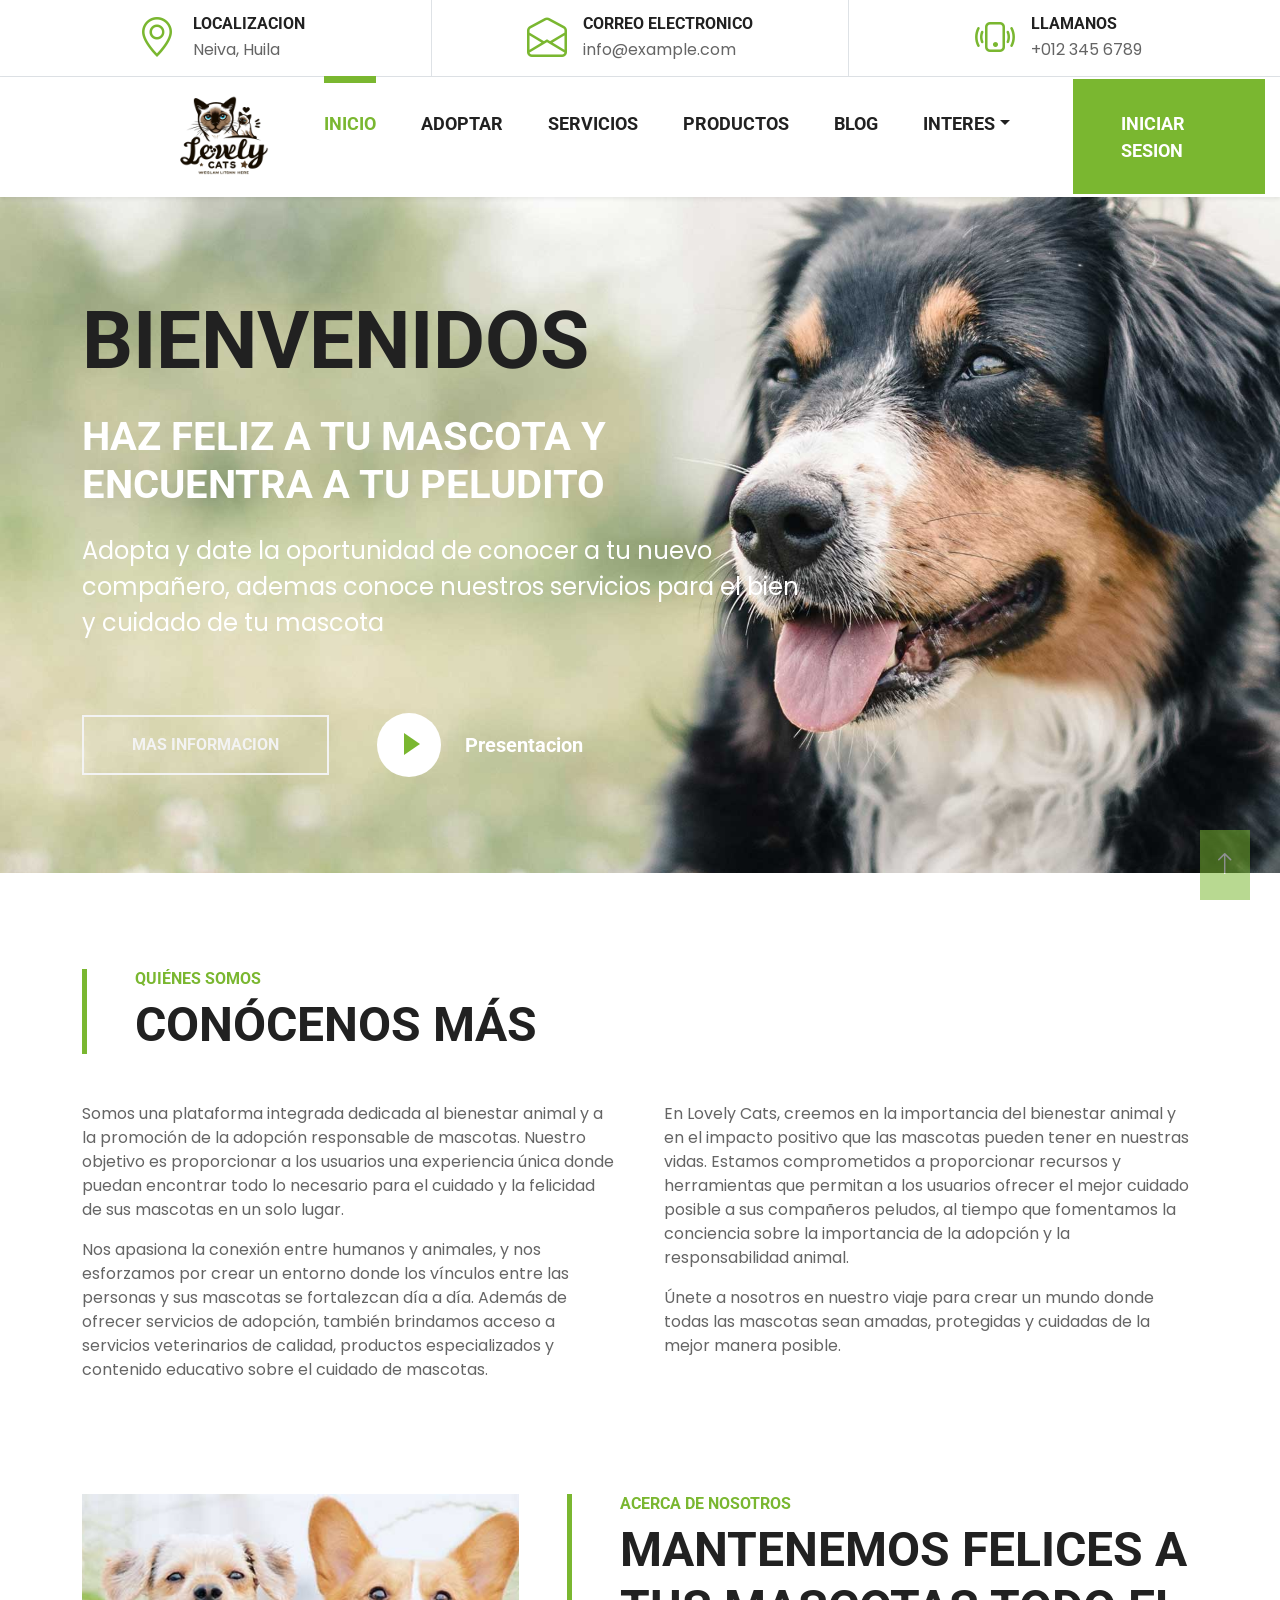
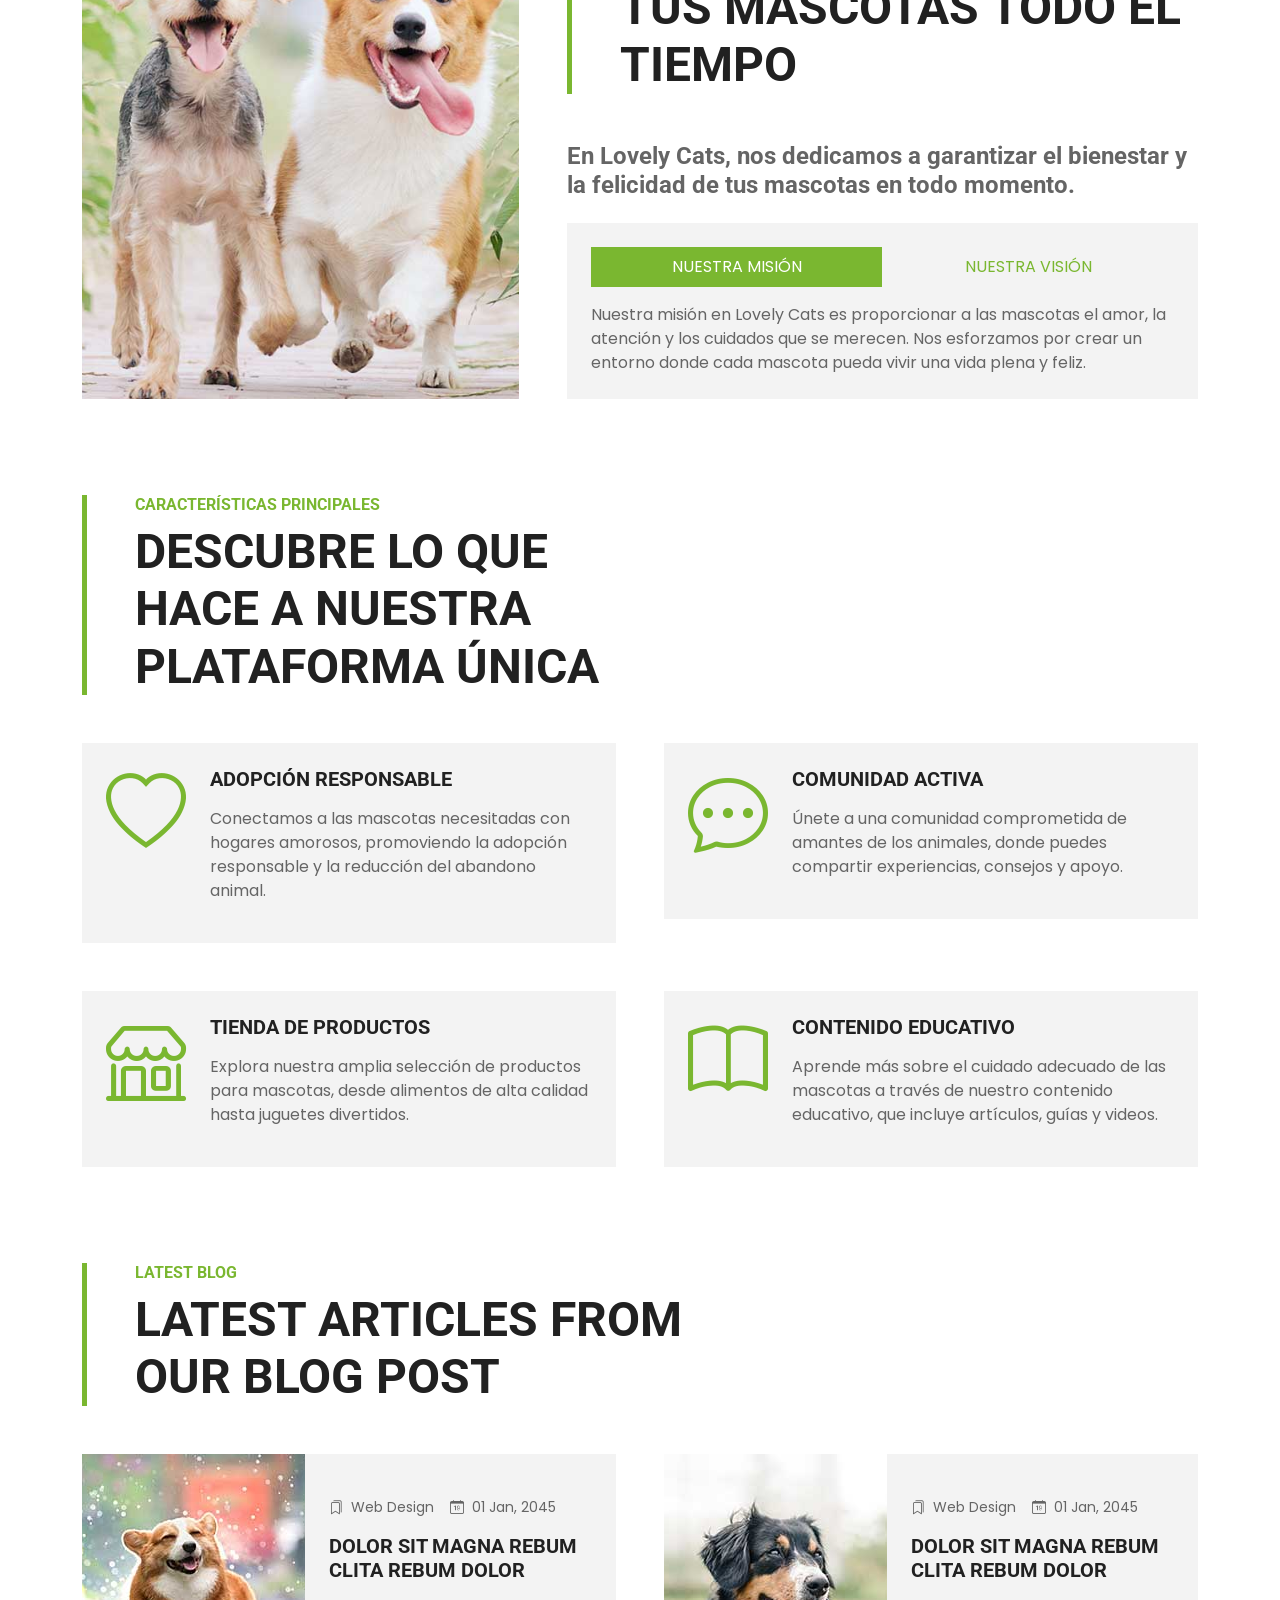
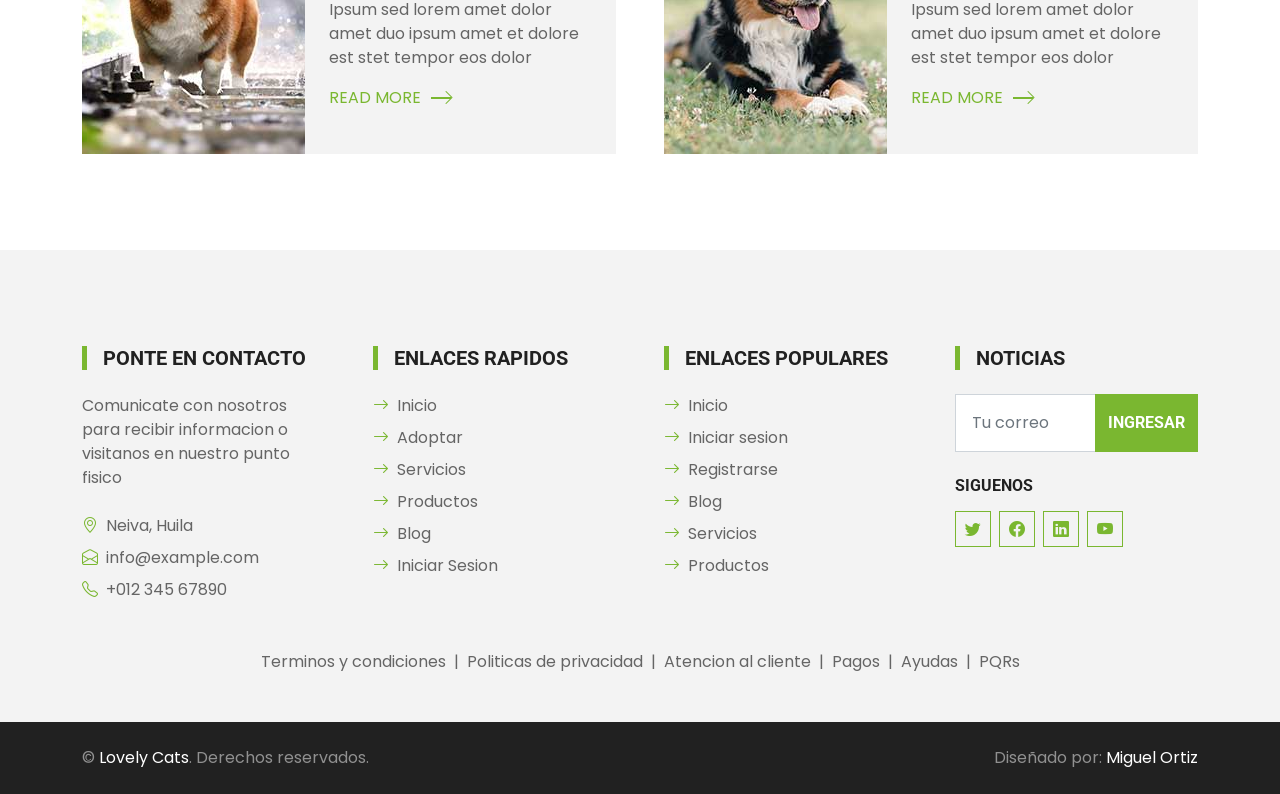
<file: index.html>
<!DOCTYPE html>
<html lang="en">

<head>
    <meta charset="utf-8">
    <title>Lovely Cats</title>
    <meta content="width=device-width, initial-scale=1.0" name="viewport">

    <!-- Favicon -->
    <link href="img/favicon.ico" rel="icon">

    <!-- Google Web Fonts -->
    <link rel="preconnect" href="https://fonts.gstatic.com">
    <link href="https://fonts.googleapis.com/css2?family=Poppins&family=Roboto:wght@700&display=swap" rel="stylesheet">

    <!-- Icon Font Stylesheet -->
    <link href="https://cdn.jsdelivr.net/npm/bootstrap-icons@1.4.1/font/bootstrap-icons.css" rel="stylesheet">
    <link href="lib/flaticon/font/flaticon.css" rel="stylesheet">
    <link rel="shortcut icon" href="img/logo.png" />


    <!-- Libraries Stylesheet -->
    <link href="lib/owlcarousel/assets/owl.carousel.min.css" rel="stylesheet">

    <!-- Customized Bootstrap Stylesheet -->
    <link href="css/bootstrap.min.css" rel="stylesheet">

    <!-- Template Stylesheet -->
    <link href="css/style.css" rel="stylesheet">
</head>

<body>
<!-- Cambiar code -->
    <!-- Topbar Start -->
    <div class="container-fluid border-bottom d-none d-lg-block">
        <div class="row gx-0">
            <div class="col-lg-4 text-center py-2">
                <div class="d-inline-flex align-items-center">
                    <i class="bi bi-geo-alt fs-1 text-primary me-3"></i>
                    <div class="text-start">
                        <h6 class="text-uppercase mb-1">Localizacion</h6>
                        <span>Neiva, Huila</span>
                    </div>
                </div>
            </div>
            <div class="col-lg-4 text-center border-start border-end py-2">
                <div class="d-inline-flex align-items-center">
                    <i class="bi bi-envelope-open fs-1 text-primary me-3"></i>
                    <div class="text-start">
                        <h6 class="text-uppercase mb-1">Correo electronico</h6>
                        <span>info@example.com</span>
                    </div>
                </div>
            </div>
            <div class="col-lg-4 text-center py-2">
                <div class="d-inline-flex align-items-center">
                    <i class="bi bi-phone-vibrate fs-1 text-primary me-3"></i>
                    <div class="text-start">
                        <h6 class="text-uppercase mb-1">Llamanos</h6>
                        <span>+012 345 6789</span>
                    </div>
                </div>
            </div>
        </div>
    </div>
    <!-- Topbar End -->


    <!-- Navbar Start -->
    <nav class="navbar navbar-expand-lg bg-white navbar-light shadow-sm py-3 py-lg-0 px-3 px-lg-0">
        <a href="index.html" class="navbar-brand ms-lg-5">
            <h1 class="m-0 text-uppercase text-dark"><img src="img/logo.png" class="img-logo"></h1>
        </a>
        <button class="navbar-toggler" type="button" data-bs-toggle="collapse" data-bs-target="#navbarCollapse">
            <span class="navbar-toggler-icon"></span>
        </button>
        <div class="collapse navbar-collapse" id="navbarCollapse">
            <div class="navbar-nav ms-auto py-0">
                <a href="index.html" class="nav-item nav-link active">Inicio</a>
                <a href="adoptar.html" class="nav-item nav-link">Adoptar</a>
                <a href="servicios.html" class="nav-item nav-link">Servicios</a>
                <a href="productos.html" class="nav-item nav-link">Productos</a>
                <a href="blog.html" class="nav-item nav-link">Blog</a>
                <div class="nav-item dropdown">
                    <a href="#" class="nav-link dropdown-toggle" data-bs-toggle="dropdown">Interes</a>
                    <div class="dropdown-menu m-0">
                        <a href="price.html" class="dropdown-item">Pricing Plan</a>
                        <a href="team.html" class="dropdown-item">The Team</a>
                        <a href="testimonial.html" class="dropdown-item">Testimonial</a>
                        <a href="detail.html" class="dropdown-item">Blog Detail</a>
                    </div>
                </div>
                <a href="login.html" class="nav-item nav-link nav-contact bg-primary text-white px-5 ms-lg-5">Iniciar
                    sesion</a>
            </div>
        </div>
    </nav>
    <!-- Navbar End -->


    <!-- Hero Start -->
    <div class="container-fluid bg-primary py-5 mb-5 hero-header">
        <div class="container py-5">
            <div class="row justify-content-start">
                <div class="col-lg-8 text-center text-lg-start">
                    <h1 class="display-1 text-uppercase text-dark mb-lg-4">Bienvenidos</h1>
                    <h1 class="text-uppercase text-white mb-lg-4">Haz feliz a tu mascota y encuentra a tu peludito</h1>
                    <p class="fs-4 text-white mb-lg-4">Adopta y date la oportunidad de conocer a tu nuevo compañero,
                        ademas conoce nuestros servicios para el bien y cuidado de tu mascota</p>
                    <div class="d-flex align-items-center justify-content-center justify-content-lg-start pt-5">
                        <a href="service.html" class="btn btn-outline-light border-2 py-md-3 px-md-5 me-5">Mas
                            informacion</a>
                        <button type="button" class="btn-play" data-bs-toggle="modal"
                            data-src="https://www.youtube.com/embed/DWRcNpR6Kdc" data-bs-target="#videoModal">
                            <span></span>
                        </button>
                        <h5 class="font-weight-normal text-white m-0 ms-4 d-none d-sm-block">Presentacion</h5>
                    </div>
                </div>
            </div>
        </div>
    </div>
    <!-- Hero End -->


    <!-- Video Modal Start -->
    <div class="modal fade" id="videoModal" tabindex="-1" aria-labelledby="exampleModalLabel" aria-hidden="true">
        <div class="modal-dialog">
            <div class="modal-content rounded-0">
                <div class="modal-header">
                    <h5 class="modal-title" id="exampleModalLabel">Youtube Video</h5>
                    <button type="button" class="btn-close" data-bs-dismiss="modal" aria-label="Close"></button>
                </div>
                <div class="modal-body">
                    <!-- 16:9 aspect ratio -->
                    <div class="ratio ratio-16x9">
                        <iframe class="embed-responsive-item" src="" id="video" allowfullscreen
                            allowscriptaccess="always" allow="autoplay"></iframe>
                    </div>
                </div>
            </div>
        </div>
    </div>
    <!-- Video Modal End -->


    <!-- Quiénes Somos Section Start -->
    <div class="container-fluid py-5">
        <div class="container">
            <div class="border-start border-5 border-primary ps-5 mb-5" style="max-width: 600px;">
                <h6 class="text-primary text-uppercase">Quiénes Somos</h6>
                <h1 class="display-5 text-uppercase mb-0">Conócenos Más</h1>
            </div>
            <div class="row g-5">
                <div class="col-md-6">
                    <p>Somos una plataforma integrada dedicada al bienestar animal y a la promoción de la adopción
                        responsable de mascotas. Nuestro objetivo es proporcionar a los usuarios una experiencia única
                        donde puedan encontrar todo lo necesario para el cuidado y la felicidad de sus mascotas en un
                        solo lugar.</p>
                    <p>Nos apasiona la conexión entre humanos y animales, y nos esforzamos por crear un entorno donde
                        los vínculos entre las personas y sus mascotas se fortalezcan día a día. Además de ofrecer
                        servicios de adopción, también brindamos acceso a servicios veterinarios de calidad, productos
                        especializados y contenido educativo sobre el cuidado de mascotas.</p>
                </div>
                <div class="col-md-6">
                    <p>En Lovely Cats, creemos en la importancia del bienestar animal y en el impacto positivo que las
                        mascotas pueden tener en nuestras vidas. Estamos comprometidos a proporcionar recursos y
                        herramientas que permitan a los usuarios ofrecer el mejor cuidado posible a sus compañeros
                        peludos, al tiempo que fomentamos la conciencia sobre la importancia de la adopción y la
                        responsabilidad animal.</p>
                    <p>Únete a nosotros en nuestro viaje para crear un mundo donde todas las mascotas sean amadas,
                        protegidas y cuidadas de la mejor manera posible.</p>
                </div>
            </div>
        </div>
    </div>
    <!-- Quiénes Somos Section End -->


    <!-- Acerca de Nosotros Start -->
    <div class="container-fluid py-5">
        <div class="container">
            <div class="row gx-5">
                <div class="col-lg-5 mb-5 mb-lg-0" style="min-height: 500px;">
                    <div class="position-relative h-100">
                        <img class="position-absolute w-100 h-100 rounded" src="img/about.jpg" alt="Acerca de Nosotros"
                            style="object-fit: cover;">
                    </div>
                </div>
                <div class="col-lg-7">
                    <div class="border-start border-5 border-primary ps-5 mb-5">
                        <h6 class="text-primary text-uppercase">Acerca de Nosotros</h6>
                        <h1 class="display-5 text-uppercase mb-0">Mantenemos felices a tus mascotas todo el tiempo</h1>
                    </div>
                    <h4 class="text-body mb-4">En Lovely Cats, nos dedicamos a garantizar el bienestar y la felicidad de
                        tus mascotas en todo momento.</h4>
                    <div class="bg-light p-4">
                        <ul class="nav nav-pills justify-content-between mb-3" id="pills-tab" role="tablist">
                            <li class="nav-item w-50" role="presentation">
                                <button class="nav-link text-uppercase w-100 active" id="pills-1-tab"
                                    data-bs-toggle="pill" data-bs-target="#pills-1" type="button" role="tab"
                                    aria-controls="pills-1" aria-selected="true">Nuestra Misión</button>
                            </li>
                            <li class="nav-item w-50" role="presentation">
                                <button class="nav-link text-uppercase w-100" id="pills-2-tab" data-bs-toggle="pill"
                                    data-bs-target="#pills-2" type="button" role="tab" aria-controls="pills-2"
                                    aria-selected="false">Nuestra Visión</button>
                            </li>
                        </ul>
                        <div class="tab-content" id="pills-tabContent">
                            <div class="tab-pane fade show active" id="pills-1" role="tabpanel"
                                aria-labelledby="pills-1-tab">
                                <p class="mb-0">Nuestra misión en Lovely Cats es proporcionar a las mascotas el amor, la
                                    atención y los cuidados que se merecen. Nos esforzamos por crear un entorno donde
                                    cada mascota pueda vivir una vida plena y feliz.</p>
                            </div>
                            <div class="tab-pane fade" id="pills-2" role="tabpanel" aria-labelledby="pills-2-tab">
                                <p class="mb-0">Nuestra visión es ser líderes en el cuidado y la protección de las
                                    mascotas, promoviendo una cultura de adopción responsable, bienestar animal y amor
                                    incondicional hacia todas las criaturas vivientes.</p>
                            </div>
                        </div>
                    </div>
                </div>
            </div>
        </div>
    </div>
    <!-- Acerca de Nosotros End -->


    <!-- Características Principales Start -->
    <div class="container-fluid py-5">
        <div class="container">
            <div class="border-start border-5 border-primary ps-5 mb-5" style="max-width: 600px;">
                <h6 class="text-primary text-uppercase">Características Principales</h6>
                <h1 class="display-5 text-uppercase mb-0">Descubre lo que hace a nuestra plataforma única</h1>
            </div>
            <div class="row g-5">
                <div class="col-md-6">
                    <div class="feature-item bg-light d-flex p-4">
                        <i class="bi bi-heart display-1 text-primary me-4"></i>
                        <div>
                            <h5 class="text-uppercase mb-3">Adopción Responsable</h5>
                            <p>Conectamos a las mascotas necesitadas con hogares amorosos, promoviendo la adopción
                                responsable y la reducción del abandono animal.</p>
                        </div>
                    </div>
                </div>
                <div class="col-md-6">
                    <div class="feature-item bg-light d-flex p-4">
                        <i class="bi bi-chat-dots display-1 text-primary me-4"></i>
                        <div>
                            <h5 class="text-uppercase mb-3">Comunidad Activa</h5>
                            <p>Únete a una comunidad comprometida de amantes de los animales, donde puedes compartir
                                experiencias, consejos y apoyo.</p>
                        </div>
                    </div>
                </div>
                <div class="col-md-6">
                    <div class="feature-item bg-light d-flex p-4">
                        <i class="bi bi-shop display-1 text-primary me-4"></i>
                        <div>
                            <h5 class="text-uppercase mb-3">Tienda de Productos</h5>
                            <p>Explora nuestra amplia selección de productos para mascotas, desde alimentos de alta
                                calidad hasta juguetes divertidos.</p>
                        </div>
                    </div>
                </div>
                <div class="col-md-6">
                    <div class="feature-item bg-light d-flex p-4">
                        <i class="bi bi-book display-1 text-primary me-4"></i>
                        <div>
                            <h5 class="text-uppercase mb-3">Contenido Educativo</h5>
                            <p>Aprende más sobre el cuidado adecuado de las mascotas a través de nuestro contenido
                                educativo, que incluye artículos, guías y videos.</p>
                        </div>
                    </div>
                </div>
            </div>
        </div>
    </div>
    <!-- Características Principales End -->


    <!-- Blog Start -->
    <div class="container-fluid py-5">
        <div class="container">
            <div class="border-start border-5 border-primary ps-5 mb-5" style="max-width: 600px;">
                <h6 class="text-primary text-uppercase">Latest Blog</h6>
                <h1 class="display-5 text-uppercase mb-0">Latest Articles From Our Blog Post</h1>
            </div>
            <div class="row g-5">
                <div class="col-lg-6">
                    <div class="blog-item">
                        <div class="row g-0 bg-light overflow-hidden">
                            <div class="col-12 col-sm-5 h-100">
                                <img class="img-fluid h-100" src="img/blog-1.jpg" style="object-fit: cover;">
                            </div>
                            <div class="col-12 col-sm-7 h-100 d-flex flex-column justify-content-center">
                                <div class="p-4">
                                    <div class="d-flex mb-3">
                                        <small class="me-3"><i class="bi bi-bookmarks me-2"></i>Web Design</small>
                                        <small><i class="bi bi-calendar-date me-2"></i>01 Jan, 2045</small>
                                    </div>
                                    <h5 class="text-uppercase mb-3">Dolor sit magna rebum clita rebum dolor</h5>
                                    <p>Ipsum sed lorem amet dolor amet duo ipsum amet et dolore est stet tempor eos
                                        dolor</p>
                                    <a class="text-primary text-uppercase" href="">Read More<i
                                            class="bi bi-chevron-right"></i></a>
                                </div>
                            </div>
                        </div>
                    </div>
                </div>
                <div class="col-lg-6">
                    <div class="blog-item">
                        <div class="row g-0 bg-light overflow-hidden">
                            <div class="col-12 col-sm-5 h-100">
                                <img class="img-fluid h-100" src="img/blog-2.jpg" style="object-fit: cover;">
                            </div>
                            <div class="col-12 col-sm-7 h-100 d-flex flex-column justify-content-center">
                                <div class="p-4">
                                    <div class="d-flex mb-3">
                                        <small class="me-3"><i class="bi bi-bookmarks me-2"></i>Web Design</small>
                                        <small><i class="bi bi-calendar-date me-2"></i>01 Jan, 2045</small>
                                    </div>
                                    <h5 class="text-uppercase mb-3">Dolor sit magna rebum clita rebum dolor</h5>
                                    <p>Ipsum sed lorem amet dolor amet duo ipsum amet et dolore est stet tempor eos
                                        dolor</p>
                                    <a class="text-primary text-uppercase" href="">Read More<i
                                            class="bi bi-chevron-right"></i></a>
                                </div>
                            </div>
                        </div>
                    </div>
                </div>
            </div>
        </div>
    </div>
    <!-- Blog End -->


    <!-- Footer Start -->
    <div class="container-fluid bg-light mt-5 py-5">
        <div class="container pt-5">
            <div class="row g-5">
                <div class="col-lg-3 col-md-6">
                    <h5 class="text-uppercase border-start border-5 border-primary ps-3 mb-4">Ponte en contacto</h5>
                    <p class="mb-4">Comunicate con nosotros para recibir informacion o visitanos en nuestro punto fisico
                    </p>
                    <p class="mb-2"><i class="bi bi-geo-alt text-primary me-2"></i>Neiva, Huila</p>
                    <p class="mb-2"><i class="bi bi-envelope-open text-primary me-2"></i>info@example.com</p>
                    <p class="mb-0"><i class="bi bi-telephone text-primary me-2"></i>+012 345 67890</p>
                </div>
                <div class="col-lg-3 col-md-6">
                    <h5 class="text-uppercase border-start border-5 border-primary ps-3 mb-4">Enlaces rapidos</h5>
                    <div class="d-flex flex-column justify-content-start">
                        <a class="text-body mb-2" href="index.html"><i
                                class="bi bi-arrow-right text-primary me-2"></i>Inicio</a>
                        <a class="text-body mb-2" href="adoptar.html"><i
                                class="bi bi-arrow-right text-primary me-2"></i>Adoptar</a>
                        <a class="text-body mb-2" href="servicios.html"><i
                                class="bi bi-arrow-right text-primary me-2"></i>Servicios</a>
                        <a class="text-body mb-2" href="productos.html"><i
                                class="bi bi-arrow-right text-primary me-2"></i>Productos</a>
                        <a class="text-body mb-2" href="blog.html"><i
                                class="bi bi-arrow-right text-primary me-2"></i>Blog</a>
                        <a class="text-body" href="login.html"><i
                                class="bi bi-arrow-right text-primary me-2"></i>Iniciar Sesion</a>
                    </div>
                </div>
                <div class="col-lg-3 col-md-6">
                    <h5 class="text-uppercase border-start border-5 border-primary ps-3 mb-4">Enlaces populares</h5>
                    <div class="d-flex flex-column justify-content-start">
                        <a class="text-body mb-2" href="index.html"><i
                                class="bi bi-arrow-right text-primary me-2"></i>Inicio</a>
                        <a class="text-body mb-2" href="login.html"><i
                                class="bi bi-arrow-right text-primary me-2"></i>Iniciar sesion</a>
                        <a class="text-body mb-2" href="singin.html"><i
                                class="bi bi-arrow-right text-primary me-2"></i>Registrarse</a>
                        <a class="text-body mb-2" href="blog.html"><i
                                class="bi bi-arrow-right text-primary me-2"></i>Blog</a>
                        <a class="text-body mb-2" href="servicios.html"><i
                                class="bi bi-arrow-right text-primary me-2"></i>Servicios</a>
                        <a class="text-body" href="productos.html"><i
                                class="bi bi-arrow-right text-primary me-2"></i>Productos</a>
                    </div>
                </div>
                <div class="col-lg-3 col-md-6">
                    <h5 class="text-uppercase border-start border-5 border-primary ps-3 mb-4">Noticias</h5>
                    <form action="">
                        <div class="input-group">
                            <input type="text" class="form-control p-3" placeholder="Tu correo">
                            <button class="btn btn-primary">Ingresar</button>
                        </div>
                    </form>
                    <h6 class="text-uppercase mt-4 mb-3">Siguenos</h6>
                    <div class="d-flex">
                        <a class="btn btn-outline-primary btn-square me-2" href="#"><i class="bi bi-twitter"></i></a>
                        <a class="btn btn-outline-primary btn-square me-2" href="#"><i class="bi bi-facebook"></i></a>
                        <a class="btn btn-outline-primary btn-square me-2" href="#"><i class="bi bi-linkedin"></i></a>
                        <a class="btn btn-outline-primary btn-square" href="#"><i class="bi bi-youtube"></i></a>
                    </div>
                </div>
                <div class="col-12 text-center text-body">
                    <a class="text-body" href="">Terminos y condiciones</a>
                    <span class="mx-1">|</span>
                    <a class="text-body" href="">Politicas de privacidad</a>
                    <span class="mx-1">|</span>
                    <a class="text-body" href="">Atencion al cliente</a>
                    <span class="mx-1">|</span>
                    <a class="text-body" href="">Pagos</a>
                    <span class="mx-1">|</span>
                    <a class="text-body" href="">Ayudas</a>
                    <span class="mx-1">|</span>
                    <a class="text-body" href="">PQRs</a>
                </div>
            </div>
        </div>
    </div>
    <div class="container-fluid bg-dark text-white-50 py-4">
        <div class="container">
            <div class="row g-5">
                <div class="col-md-6 text-center text-md-start">
                    <p class="mb-md-0">&copy; <a class="text-white" href="#">Lovely Cats</a>.
                        Derechos reservados.</p>
                </div>
                <div class="col-md-6 text-center text-md-end">
                    <p class="mb-0">Diseñado por: <a class="text-white" href="#">Miguel
                            Ortiz</a></p>
                </div>
            </div>
        </div>
    </div>
    <!-- Footer End -->


    <!-- Back to Top -->
    <a href="#" class="btn btn-primary py-3 fs-4 back-to-top"><i class="bi bi-arrow-up"></i></a>


    <!-- JavaScript Libraries -->
    <script src="https://code.jquery.com/jquery-3.4.1.min.js"></script>
    <script src="https://cdn.jsdelivr.net/npm/bootstrap@5.0.0/dist/js/bootstrap.bundle.min.js"></script>
    <script src="lib/easing/easing.min.js"></script>
    <script src="lib/waypoints/waypoints.min.js"></script>
    <script src="lib/owlcarousel/owl.carousel.min.js"></script>

    <!-- Template Javascript -->
    <script src="js/main.js"></script>
</body>

</html>
</file>
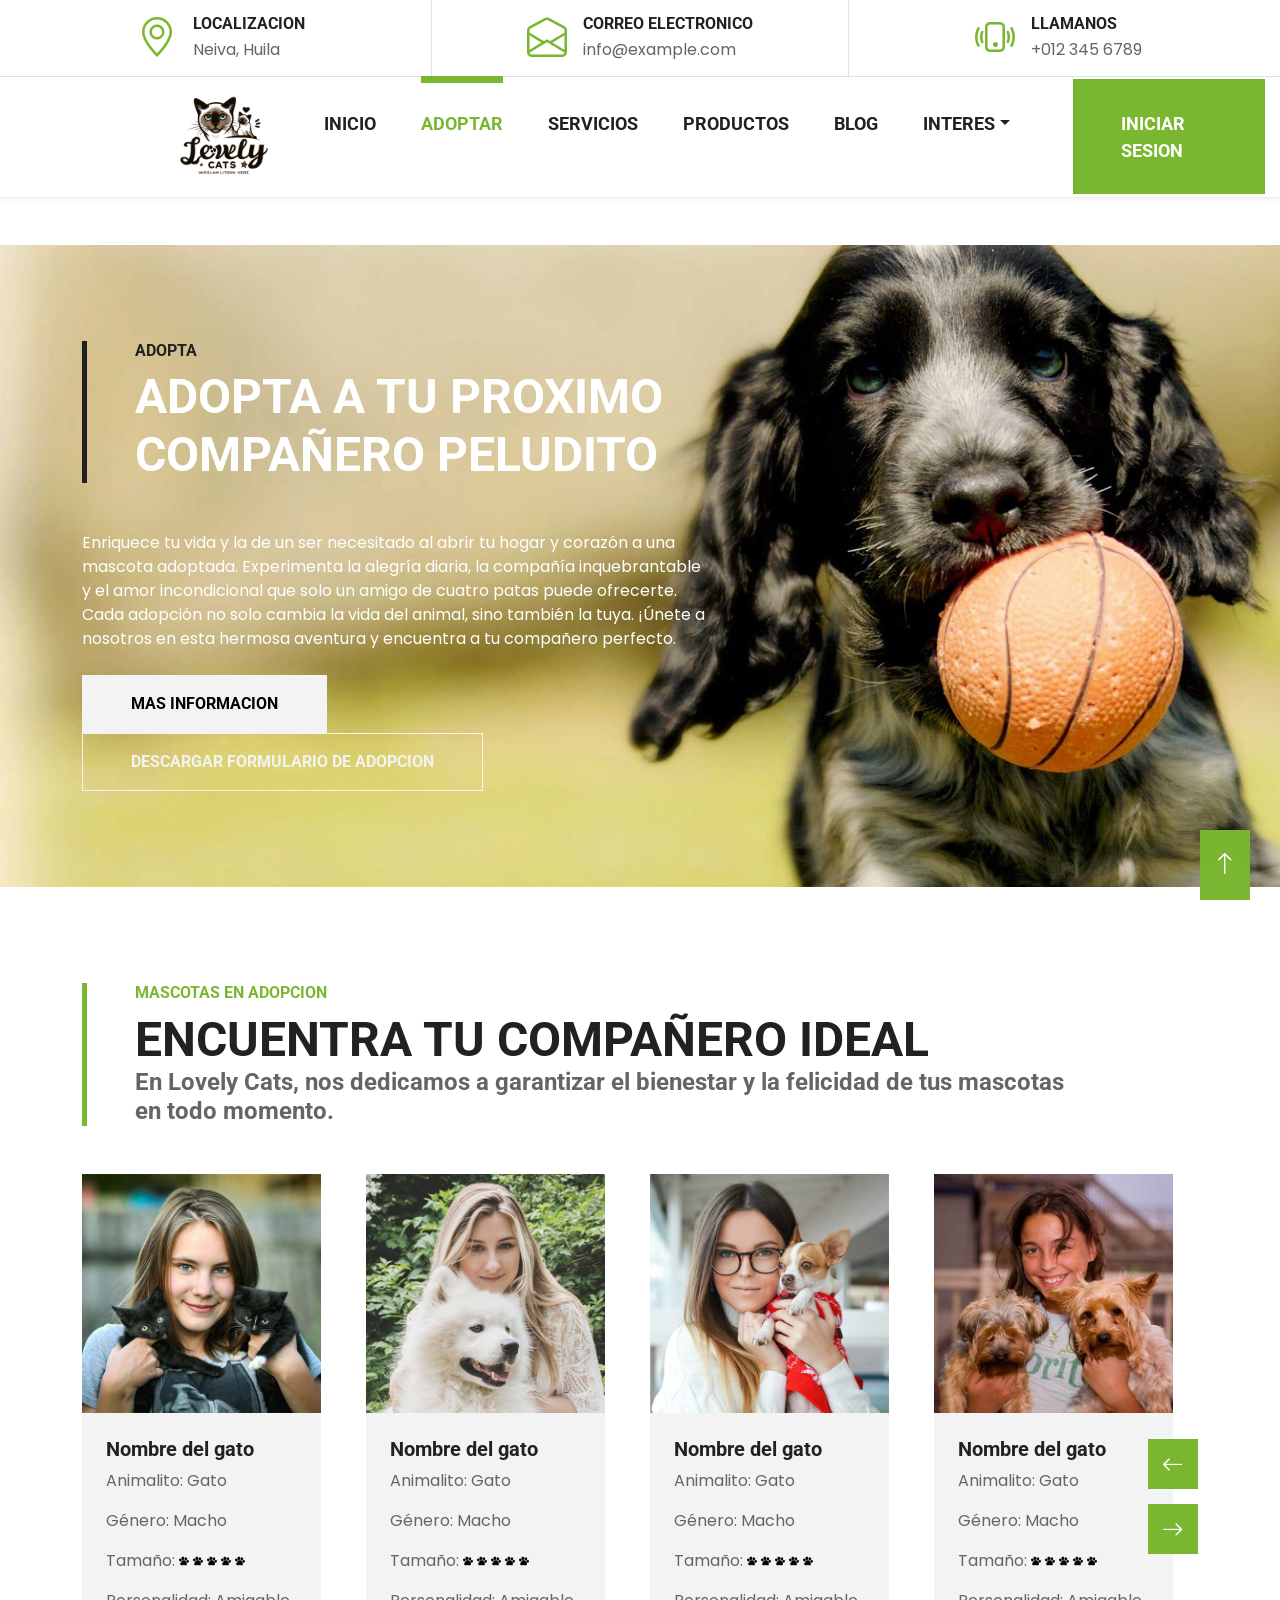
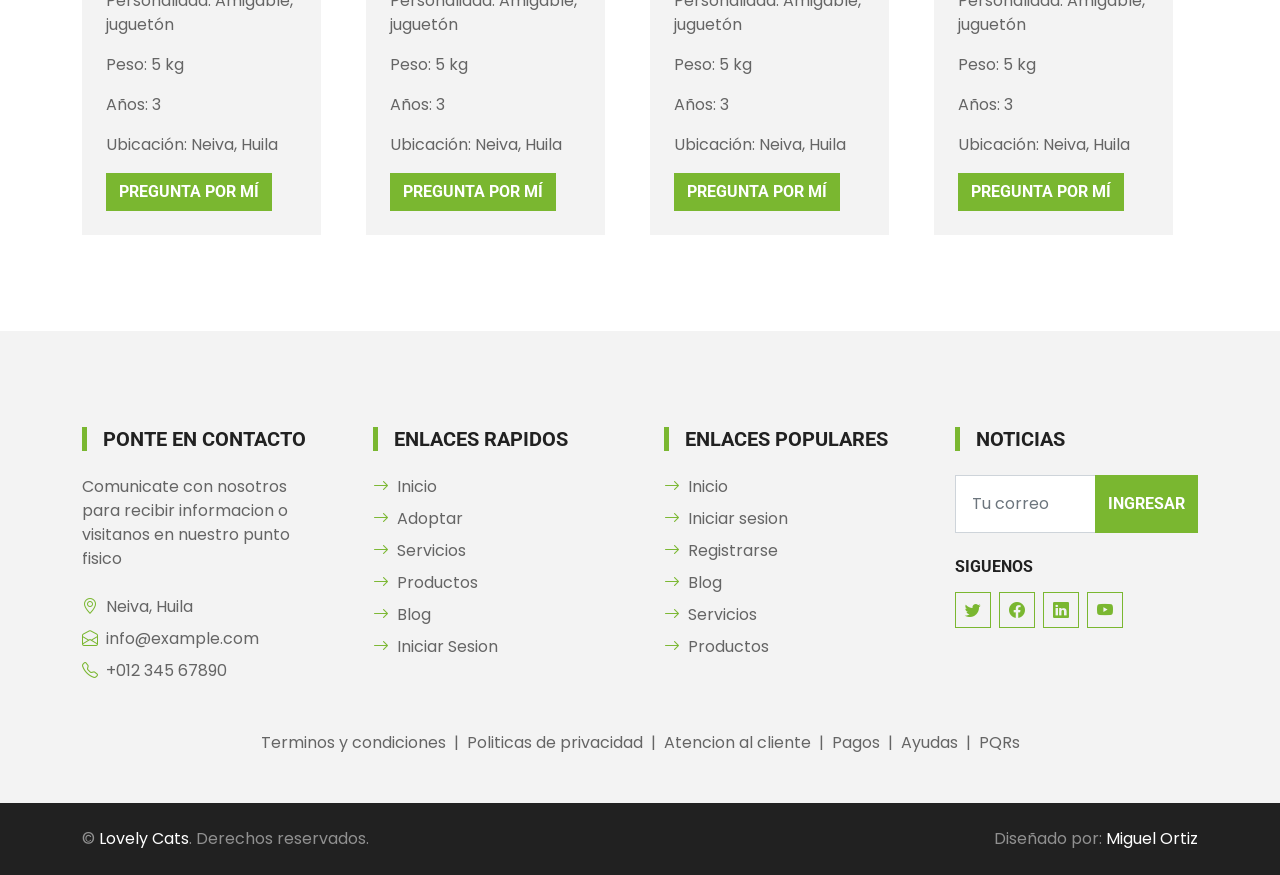
<file: adoptar.html>
<!DOCTYPE html>
<html lang="en">

<head>
    <meta charset="utf-8">
    <title>Lovely Cats</title>
    <meta content="width=device-width, initial-scale=1.0" name="viewport">

    <!-- Favicon -->
    <link href="img/favicon.ico" rel="icon">

    <!-- Google Web Fonts -->
    <link rel="preconnect" href="https://fonts.gstatic.com">
    <link href="https://fonts.googleapis.com/css2?family=Poppins&family=Roboto:wght@700&display=swap" rel="stylesheet">

    <!-- Icon Font Stylesheet -->
    <link href="https://cdn.jsdelivr.net/npm/bootstrap-icons@1.4.1/font/bootstrap-icons.css" rel="stylesheet">
    <link href="lib/flaticon/font/flaticon.css" rel="stylesheet">
    <link rel="shortcut icon" href="img/logo.png" />


    <!-- Libraries Stylesheet -->
    <link href="lib/owlcarousel/assets/owl.carousel.min.css" rel="stylesheet">

    <!-- Customized Bootstrap Stylesheet -->
    <link href="css/bootstrap.min.css" rel="stylesheet">

    <!-- Template Stylesheet -->
    <link href="css/style.css" rel="stylesheet">
</head>

<body>
    <!-- Topbar Start -->
    <div class="container-fluid border-bottom d-none d-lg-block">
        <div class="row gx-0">
            <div class="col-lg-4 text-center py-2">
                <div class="d-inline-flex align-items-center">
                    <i class="bi bi-geo-alt fs-1 text-primary me-3"></i>
                    <div class="text-start">
                        <h6 class="text-uppercase mb-1">Localizacion</h6>
                        <span>Neiva, Huila</span>
                    </div>
                </div>
            </div>
            <div class="col-lg-4 text-center border-start border-end py-2">
                <div class="d-inline-flex align-items-center">
                    <i class="bi bi-envelope-open fs-1 text-primary me-3"></i>
                    <div class="text-start">
                        <h6 class="text-uppercase mb-1">Correo electronico</h6>
                        <span>info@example.com</span>
                    </div>
                </div>
            </div>
            <div class="col-lg-4 text-center py-2">
                <div class="d-inline-flex align-items-center">
                    <i class="bi bi-phone-vibrate fs-1 text-primary me-3"></i>
                    <div class="text-start">
                        <h6 class="text-uppercase mb-1">Llamanos</h6>
                        <span>+012 345 6789</span>
                    </div>
                </div>
            </div>
        </div>
    </div>
    <!-- Topbar End -->


    <!-- Navbar Start -->
    <nav class="navbar navbar-expand-lg bg-white navbar-light shadow-sm py-3 py-lg-0 px-3 px-lg-0">
        <a href="index.html" class="navbar-brand ms-lg-5">
            <h1 class="m-0 text-uppercase text-dark"><img src="img/logo.png" class="img-logo"></h1>
        </a>
        <button class="navbar-toggler" type="button" data-bs-toggle="collapse" data-bs-target="#navbarCollapse">
            <span class="navbar-toggler-icon"></span>
        </button>
        <div class="collapse navbar-collapse" id="navbarCollapse">
            <div class="navbar-nav ms-auto py-0">
                <a href="index.html" class="nav-item nav-link">Inicio</a>
                <a href="adoptar.html" class="nav-item nav-link active">Adoptar</a>
                <a href="servicios.html" class="nav-item nav-link">Servicios</a>
                <a href="productos.html" class="nav-item nav-link">Productos</a>
                <a href="blog.html" class="nav-item nav-link">Blog</a>
                <div class="nav-item dropdown">
                    <a href="#" class="nav-link dropdown-toggle" data-bs-toggle="dropdown">Interes</a>
                    <div class="dropdown-menu m-0">
                        <a href="price.html" class="dropdown-item">Pricing Plan</a>
                        <a href="team.html" class="dropdown-item">The Team</a>
                        <a href="testimonial.html" class="dropdown-item">Testimonial</a>
                        <a href="detail.html" class="dropdown-item">Blog Detail</a>
                    </div>
                </div>
                <a href="login.html" class="nav-item nav-link nav-contact bg-primary text-white px-5 ms-lg-5">Iniciar
                    sesion</a>
            </div>
        </div>
    </nav>
    <!-- Navbar End -->





    <!-- Informacion adopcion Start -->
    <div class="container-fluid bg-offer my-5 py-5">
        <div class="container py-5">
            <div class="row gx-5 justify-content-start">
                <div class="col-lg-7">
                    <div class="border-start border-5 border-dark ps-5 mb-5">
                        <h6 class="text-dark text-uppercase">Adopta</h6>
                        <h1 class="display-5 text-uppercase text-white mb-0">Adopta a tu proximo compañero peludito</h1>
                    </div>
                    <p class="text-white mb-4">Enriquece tu vida y la de un ser necesitado al abrir tu hogar y corazón a
                        una mascota adoptada. Experimenta la alegría diaria, la compañía inquebrantable y el amor
                        incondicional que solo un amigo de cuatro patas puede ofrecerte. Cada adopción no solo cambia la
                        vida del animal, sino también la tuya. ¡Únete a nosotros en esta hermosa aventura y encuentra a
                        tu compañero perfecto.</p>
                    <a href="" class="btn btn-light py-md-3 px-md-5 me-3">Mas informacion</a>
                    <a href="" class="btn btn-outline-light py-md-3 px-md-5">Descargar formulario de adopcion</a>
                </div>
            </div>
        </div>
    </div>
    <!-- Informacion adoptcion End -->


    <!-- Team Start -->
    <div class="container-fluid py-5">
        <div class="container">
            <div class="border-start border-5 border-primary ps-5 mb-5" style="max-width: 1000px;">
                <h6 class="text-primary text-uppercase">Mascotas en adopcion<i class="fa-solid fa-paw"></i>
                    <i class="fa-solid fa-paw"></i>
                </h6>
                <h1 class="display-5 text-uppercase mb-0">Encuentra tu compañero ideal </h1>
                <h4 class="text-body mb-4">En Lovely Cats, nos dedicamos a garantizar el bienestar y la felicidad de
                    tus mascotas en todo momento.</h4>
            </div>
            <div class="owl-carousel team-carousel position-relative" style="padding-right: 25px;">
                <div class="team-item">
                    <div class="position-relative overflow-hidden">
                        <img class="img-fluid w-100" src="img/team-1.jpg" alt="">
                        <div class="team-overlay">
                            <div class="d-flex align-items-center justify-content-start">
                                <a class="btn btn-light btn-square mx-1" href="#"><i class="bi bi-twitter"></i></a>
                                <a class="btn btn-light btn-square mx-1" href="#"><i class="bi bi-facebook"></i></a>
                                <a class="btn btn-light btn-square mx-1" href="#"><i class="bi bi-linkedin"></i></a>
                            </div>
                        </div>
                    </div>
                    <div class="bg-light p-4">
                        <h5 class="card-title">Nombre del gato</h5>
                        <p class="card-text">Animalito: Gato</p>
                        <p class="card-text">Género: Macho</p>
                        <p class="card-text">Tamaño:
                            <img src="img/huella.png" class="img-tamaño">
                            <img src="img/huella.png" class="img-tamaño">
                            <img src="img/huella.png" class="img-tamaño">
                            <img src="img/huella.png" class="img-tamaño">
                            <img src="img/huella.png" class="img-tamaño">
                        </p>

                        <p class="card-text">Personalidad: Amigable, juguetón</p>
                        <p class="card-text">Peso: 5 kg</p>
                        <p class="card-text">Años: 3</p>
                        <p class="card-text">Ubicación: Neiva, Huila</p>
                        <a href="#" class="btn btn-primary">Pregunta por mí</a>
                    </div>
                </div>
                <div class="team-item">
                    <div class="position-relative overflow-hidden">
                        <img class="img-fluid w-100" src="img/team-2.jpg" alt="">
                        <div class="team-overlay">
                            <div class="d-flex align-items-center justify-content-start">
                                <a class="btn btn-light btn-square mx-1" href="#"><i class="bi bi-twitter"></i></a>
                                <a class="btn btn-light btn-square mx-1" href="#"><i class="bi bi-facebook"></i></a>
                                <a class="btn btn-light btn-square mx-1" href="#"><i class="bi bi-linkedin"></i></a>
                            </div>
                        </div>
                    </div>
                    <div class="bg-light p-4">
                        <h5 class="card-title">Nombre del gato</h5>
                        <p class="card-text">Animalito: Gato</p>
                        <p class="card-text">Género: Macho</p>
                        <p class="card-text">Tamaño:
                            <img src="img/huella.png" class="img-tamaño">
                            <img src="img/huella.png" class="img-tamaño">
                            <img src="img/huella.png" class="img-tamaño">
                            <img src="img/huella.png" class="img-tamaño">
                            <img src="img/huella.png" class="img-tamaño">
                        </p>
                        <p class="card-text">Personalidad: Amigable, juguetón</p>
                        <p class="card-text">Peso: 5 kg</p>
                        <p class="card-text">Años: 3</p>
                        <p class="card-text">Ubicación: Neiva, Huila</p>
                        <a href="#" class="btn btn-primary">Pregunta por mí</a>
                    </div>
                </div>
                <div class="team-item">
                    <div class="position-relative overflow-hidden">
                        <img class="img-fluid w-100" src="img/team-3.jpg" alt="">
                        <div class="team-overlay">
                            <div class="d-flex align-items-center justify-content-start">
                                <a class="btn btn-light btn-square mx-1" href="#"><i class="bi bi-twitter"></i></a>
                                <a class="btn btn-light btn-square mx-1" href="#"><i class="bi bi-facebook"></i></a>
                                <a class="btn btn-light btn-square mx-1" href="#"><i class="bi bi-linkedin"></i></a>
                            </div>
                        </div>
                    </div>
                    <div class="bg-light p-4">
                        <h5 class="card-title">Nombre del gato</h5>
                        <p class="card-text">Animalito: Gato</p>
                        <p class="card-text">Género: Macho</p>
                        <p class="card-text">Tamaño:
                            <img src="img/huella.png" class="img-tamaño">
                            <img src="img/huella.png" class="img-tamaño">
                            <img src="img/huella.png" class="img-tamaño">
                            <img src="img/huella.png" class="img-tamaño">
                            <img src="img/huella.png" class="img-tamaño">
                        </p>
                        <p class="card-text">Personalidad: Amigable, juguetón</p>
                        <p class="card-text">Peso: 5 kg</p>
                        <p class="card-text">Años: 3</p>
                        <p class="card-text">Ubicación: Neiva, Huila</p>
                        <a href="#" class="btn btn-primary">Pregunta por mí</a>
                    </div>
                </div>
                <div class="team-item">
                    <div class="position-relative overflow-hidden">
                        <img class="img-fluid w-100" src="img/team-4.jpg" alt="">
                        <div class="team-overlay">
                            <div class="d-flex align-items-center justify-content-start">
                                <a class="btn btn-light btn-square mx-1" href="#"><i class="bi bi-twitter"></i></a>
                                <a class="btn btn-light btn-square mx-1" href="#"><i class="bi bi-facebook"></i></a>
                                <a class="btn btn-light btn-square mx-1" href="#"><i class="bi bi-linkedin"></i></a>
                            </div>
                        </div>
                    </div>
                    <div class="bg-light p-4">
                        <h5 class="card-title">Nombre del gato</h5>
                        <p class="card-text">Animalito: Gato</p>
                        <p class="card-text">Género: Macho</p>
                        <p class="card-text">Tamaño:
                            <img src="img/huella.png" class="img-tamaño">
                            <img src="img/huella.png" class="img-tamaño">
                            <img src="img/huella.png" class="img-tamaño">
                            <img src="img/huella.png" class="img-tamaño">
                            <img src="img/huella.png" class="img-tamaño">
                        </p>
                        <p class="card-text">Personalidad: Amigable, juguetón</p>
                        <p class="card-text">Peso: 5 kg</p>
                        <p class="card-text">Años: 3</p>
                        <p class="card-text">Ubicación: Neiva, Huila</p>
                        <a href="#" class="btn btn-primary">Pregunta por mí</a>
                    </div>
                </div>
                <div class="team-item">
                    <div class="position-relative overflow-hidden">
                        <img class="img-fluid w-100" src="img/team-5.jpg" alt="">
                        <div class="team-overlay">
                            <div class="d-flex align-items-center justify-content-start">
                                <a class="btn btn-light btn-square mx-1" href="#"><i class="bi bi-twitter"></i></a>
                                <a class="btn btn-light btn-square mx-1" href="#"><i class="bi bi-facebook"></i></a>
                                <a class="btn btn-light btn-square mx-1" href="#"><i class="bi bi-linkedin"></i></a>
                            </div>
                        </div>
                    </div>
                    <div class="bg-light p-4">
                        <h5 class="card-title">Nombre del gato</h5>
                        <p class="card-text">Animalito: Gato</p>
                        <p class="card-text">Género: Macho</p>
                        <p class="card-text">Tamaño:
                            <img src="img/huella.png" class="img-tamaño">
                            <img src="img/huella.png" class="img-tamaño">
                            <img src="img/huella.png" class="img-tamaño">
                            <img src="img/huella.png" class="img-tamaño">
                            <img src="img/huella.png" class="img-tamaño">
                        </p>
                        <p class="card-text">Personalidad: Amigable, juguetón</p>
                        <p class="card-text">Peso: 5 kg</p>
                        <p class="card-text">Años: 3</p>
                        <p class="card-text">Ubicación: Neiva, Huila</p>
                        <a href="#" class="btn btn-primary">Pregunta por mí</a>
                    </div>
                </div>
            </div>
        </div>
    </div>
    <!-- Team End -->


    <!-- Footer Start -->
    <div class="container-fluid bg-light mt-5 py-5">
        <div class="container pt-5">
            <div class="row g-5">
                <div class="col-lg-3 col-md-6">
                    <h5 class="text-uppercase border-start border-5 border-primary ps-3 mb-4">Ponte en contacto</h5>
                    <p class="mb-4">Comunicate con nosotros para recibir informacion o visitanos en nuestro punto fisico
                    </p>
                    <p class="mb-2"><i class="bi bi-geo-alt text-primary me-2"></i>Neiva, Huila</p>
                    <p class="mb-2"><i class="bi bi-envelope-open text-primary me-2"></i>info@example.com</p>
                    <p class="mb-0"><i class="bi bi-telephone text-primary me-2"></i>+012 345 67890</p>
                </div>
                <div class="col-lg-3 col-md-6">
                    <h5 class="text-uppercase border-start border-5 border-primary ps-3 mb-4">Enlaces rapidos</h5>
                    <div class="d-flex flex-column justify-content-start">
                        <a class="text-body mb-2" href="index.html"><i
                                class="bi bi-arrow-right text-primary me-2"></i>Inicio</a>
                        <a class="text-body mb-2" href="adoptar.html"><i
                                class="bi bi-arrow-right text-primary me-2"></i>Adoptar</a>
                        <a class="text-body mb-2" href="servicios.html"><i
                                class="bi bi-arrow-right text-primary me-2"></i>Servicios</a>
                        <a class="text-body mb-2" href="productos.html"><i
                                class="bi bi-arrow-right text-primary me-2"></i>Productos</a>
                        <a class="text-body mb-2" href="blog.html"><i
                                class="bi bi-arrow-right text-primary me-2"></i>Blog</a>
                        <a class="text-body" href="login.html"><i
                                class="bi bi-arrow-right text-primary me-2"></i>Iniciar Sesion</a>
                    </div>
                </div>
                <div class="col-lg-3 col-md-6">
                    <h5 class="text-uppercase border-start border-5 border-primary ps-3 mb-4">Enlaces populares</h5>
                    <div class="d-flex flex-column justify-content-start">
                        <a class="text-body mb-2" href="index.html"><i
                                class="bi bi-arrow-right text-primary me-2"></i>Inicio</a>
                        <a class="text-body mb-2" href="login.html"><i
                                class="bi bi-arrow-right text-primary me-2"></i>Iniciar sesion</a>
                        <a class="text-body mb-2" href="singin.html"><i
                                class="bi bi-arrow-right text-primary me-2"></i>Registrarse</a>
                        <a class="text-body mb-2" href="blog.html"><i
                                class="bi bi-arrow-right text-primary me-2"></i>Blog</a>
                        <a class="text-body mb-2" href="servicios.html"><i
                                class="bi bi-arrow-right text-primary me-2"></i>Servicios</a>
                        <a class="text-body" href="productos.html"><i
                                class="bi bi-arrow-right text-primary me-2"></i>Productos</a>
                    </div>
                </div>
                <div class="col-lg-3 col-md-6">
                    <h5 class="text-uppercase border-start border-5 border-primary ps-3 mb-4">Noticias</h5>
                    <form action="">
                        <div class="input-group">
                            <input type="text" class="form-control p-3" placeholder="Tu correo">
                            <button class="btn btn-primary">Ingresar</button>
                        </div>
                    </form>
                    <h6 class="text-uppercase mt-4 mb-3">Siguenos</h6>
                    <div class="d-flex">
                        <a class="btn btn-outline-primary btn-square me-2" href="#"><i class="bi bi-twitter"></i></a>
                        <a class="btn btn-outline-primary btn-square me-2" href="#"><i class="bi bi-facebook"></i></a>
                        <a class="btn btn-outline-primary btn-square me-2" href="#"><i class="bi bi-linkedin"></i></a>
                        <a class="btn btn-outline-primary btn-square" href="#"><i class="bi bi-youtube"></i></a>
                    </div>
                </div>
                <div class="col-12 text-center text-body">
                    <a class="text-body" href="">Terminos y condiciones</a>
                    <span class="mx-1">|</span>
                    <a class="text-body" href="">Politicas de privacidad</a>
                    <span class="mx-1">|</span>
                    <a class="text-body" href="">Atencion al cliente</a>
                    <span class="mx-1">|</span>
                    <a class="text-body" href="">Pagos</a>
                    <span class="mx-1">|</span>
                    <a class="text-body" href="">Ayudas</a>
                    <span class="mx-1">|</span>
                    <a class="text-body" href="">PQRs</a>
                </div>
            </div>
        </div>
    </div>
    <div class="container-fluid bg-dark text-white-50 py-4">
        <div class="container">
            <div class="row g-5">
                <div class="col-md-6 text-center text-md-start">
                    <p class="mb-md-0">&copy; <a class="text-white" href="#">Lovely Cats</a>.
                        Derechos reservados.</p>
                </div>
                <div class="col-md-6 text-center text-md-end">
                    <p class="mb-0">Diseñado por: <a class="text-white" href="#">Miguel
                            Ortiz</a></p>
                </div>
            </div>
        </div>
    </div>
    <!-- Footer End -->


    <!-- Back to Top -->
    <a href="#" class="btn btn-primary py-3 fs-4 back-to-top"><i class="bi bi-arrow-up"></i></a>


    <!-- JavaScript Libraries -->
    <script src="https://code.jquery.com/jquery-3.4.1.min.js"></script>
    <script src="https://cdn.jsdelivr.net/npm/bootstrap@5.0.0/dist/js/bootstrap.bundle.min.js"></script>
    <script src="lib/easing/easing.min.js"></script>
    <script src="lib/waypoints/waypoints.min.js"></script>
    <script src="lib/owlcarousel/owl.carousel.min.js"></script>

    <!-- Template Javascript -->
    <script src="js/main.js"></script>
</body>

</html>
</file>
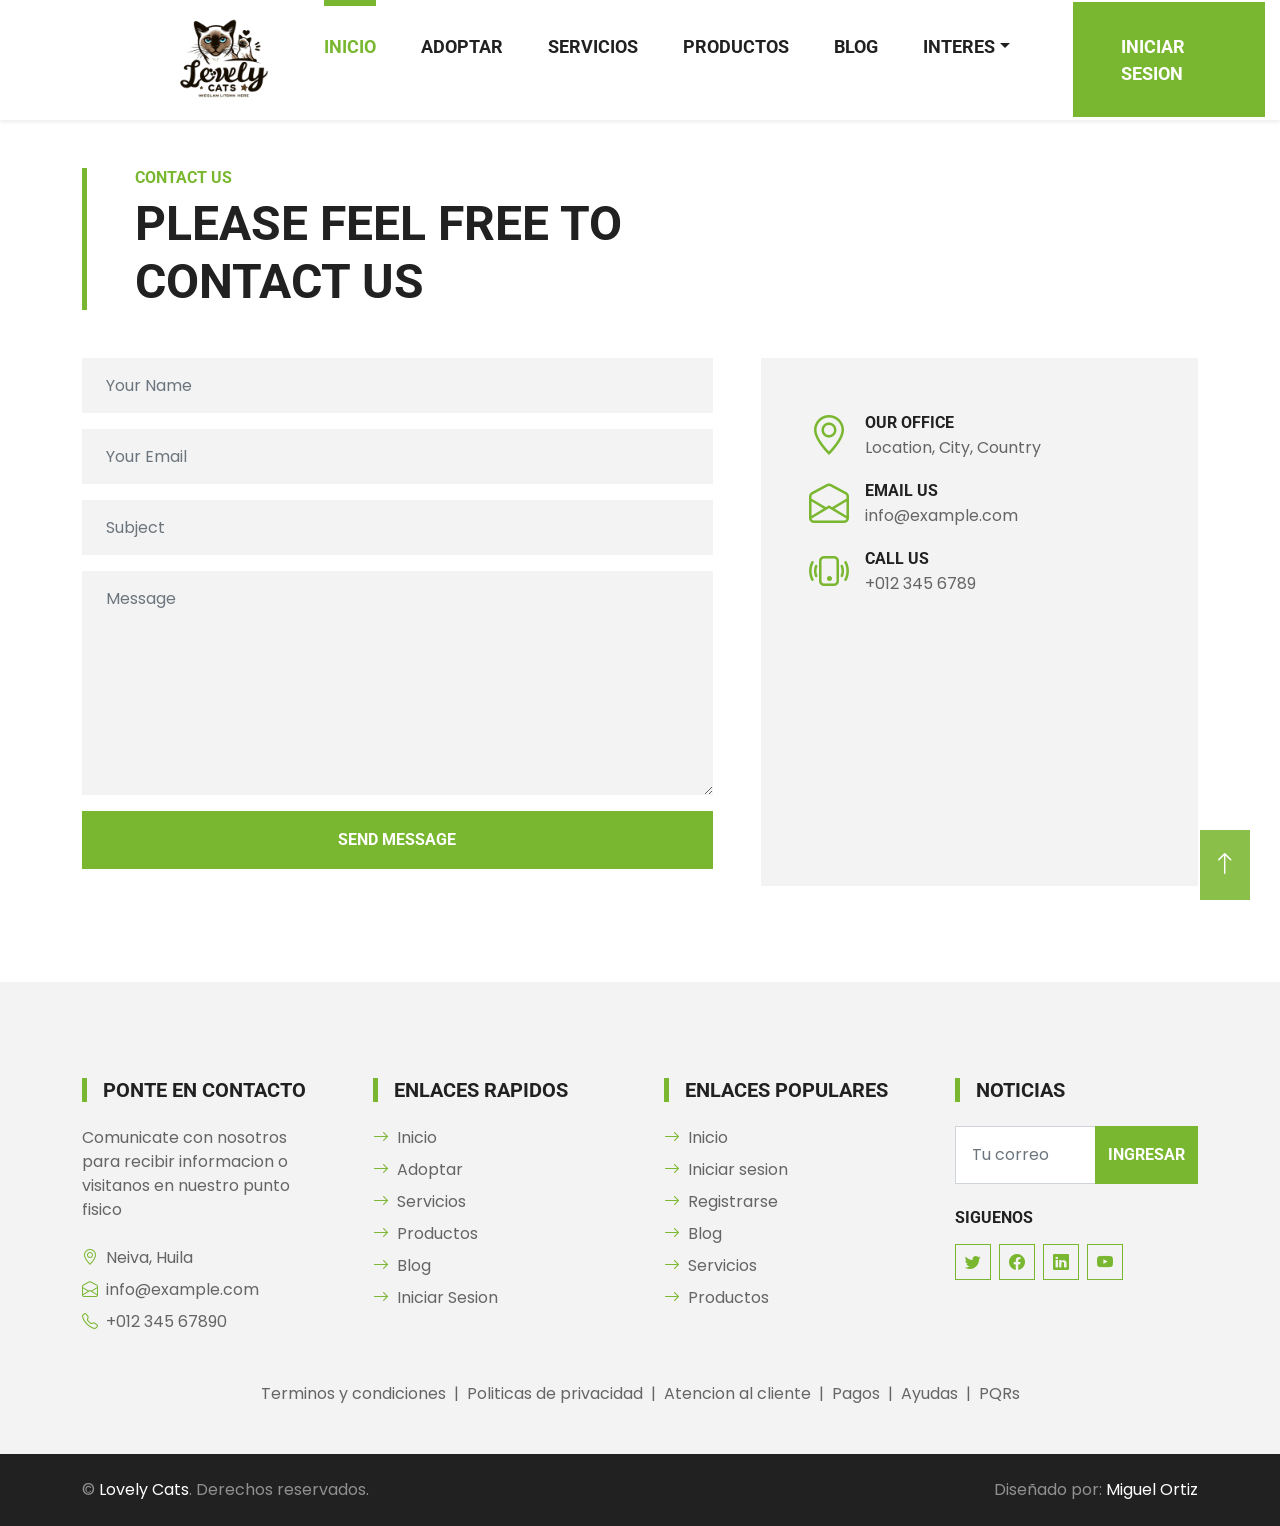
<file: contact.html>
<!DOCTYPE html>
<html lang="en">

<head>
    <meta charset="utf-8">
    <title>PET SHOP - Pet Shop Website Template</title>
    <meta content="width=device-width, initial-scale=1.0" name="viewport">
    <meta content="Free HTML Templates" name="keywords">
    <meta content="Free HTML Templates" name="description">

    <!-- Favicon -->
    <link href="img/favicon.ico" rel="icon">

    <!-- Google Web Fonts -->
    <link rel="preconnect" href="https://fonts.gstatic.com">
    <link href="https://fonts.googleapis.com/css2?family=Poppins&family=Roboto:wght@700&display=swap" rel="stylesheet">

    <!-- Icon Font Stylesheet -->
    <link href="https://cdn.jsdelivr.net/npm/bootstrap-icons@1.4.1/font/bootstrap-icons.css" rel="stylesheet">
    <link href="lib/flaticon/font/flaticon.css" rel="stylesheet">

    <!-- Libraries Stylesheet -->
    <link href="lib/owlcarousel/assets/owl.carousel.min.css" rel="stylesheet">

    <!-- Customized Bootstrap Stylesheet -->
    <link href="css/bootstrap.min.css" rel="stylesheet">

    <!-- Template Stylesheet -->
    <link href="css/style.css" rel="stylesheet">
</head>

<body>


    <!-- Navbar Start -->
    <nav class="navbar navbar-expand-lg bg-white navbar-light shadow-sm py-3 py-lg-0 px-3 px-lg-0">
        <a href="index.html" class="navbar-brand ms-lg-5">
            <h1 class="m-0 text-uppercase text-dark"><img src="/img/logo.png" class="img-logo"></h1>
        </a>
        <button class="navbar-toggler" type="button" data-bs-toggle="collapse" data-bs-target="#navbarCollapse">
            <span class="navbar-toggler-icon"></span>
        </button>
        <div class="collapse navbar-collapse" id="navbarCollapse">
            <div class="navbar-nav ms-auto py-0">
                <a href="index.html" class="nav-item nav-link active">Inicio</a>
                <a href="adoptar.html" class="nav-item nav-link">Adoptar</a>
                <a href="servicios.html" class="nav-item nav-link">Servicios</a>
                <a href="productos.html" class="nav-item nav-link">Productos</a>
                <a href="blog.html" class="nav-item nav-link">Blog</a>
                <div class="nav-item dropdown">
                    <a href="#" class="nav-link dropdown-toggle" data-bs-toggle="dropdown">Interes</a>
                    <div class="dropdown-menu m-0">
                        <a href="price.html" class="dropdown-item">Pricing Plan</a>
                        <a href="team.html" class="dropdown-item">The Team</a>
                        <a href="testimonial.html" class="dropdown-item">Testimonial</a>
                        <a href="detail.html" class="dropdown-item">Blog Detail</a>
                    </div>
                </div>
                <a href="login.html" class="nav-item nav-link nav-contact bg-primary text-white px-5 ms-lg-5">Iniciar
                    sesion</a>
            </div>
        </div>
    </nav>
    <!-- Navbar End -->


    <!-- Contact Start -->
    <div class="container-fluid pt-5">
        <div class="container">
            <div class="border-start border-5 border-primary ps-5 mb-5" style="max-width: 600px;">
                <h6 class="text-primary text-uppercase">Contact Us</h6>
                <h1 class="display-5 text-uppercase mb-0">Please Feel Free To Contact Us</h1>
            </div>
            <div class="row g-5">
                <div class="col-lg-7">
                    <form>
                        <div class="row g-3">
                            <div class="col-12">
                                <input type="text" class="form-control bg-light border-0 px-4" placeholder="Your Name"
                                    style="height: 55px;">
                            </div>
                            <div class="col-12">
                                <input type="email" class="form-control bg-light border-0 px-4" placeholder="Your Email"
                                    style="height: 55px;">
                            </div>
                            <div class="col-12">
                                <input type="text" class="form-control bg-light border-0 px-4" placeholder="Subject"
                                    style="height: 55px;">
                            </div>
                            <div class="col-12">
                                <textarea class="form-control bg-light border-0 px-4 py-3" rows="8"
                                    placeholder="Message"></textarea>
                            </div>
                            <div class="col-12">
                                <button class="btn btn-primary w-100 py-3" type="submit">Send Message</button>
                            </div>
                        </div>
                    </form>
                </div>
                <div class="col-lg-5">
                    <div class="bg-light mb-5 p-5">
                        <div class="d-flex align-items-center mb-2">
                            <i class="bi bi-geo-alt fs-1 text-primary me-3"></i>
                            <div class="text-start">
                                <h6 class="text-uppercase mb-1">Our Office</h6>
                                <span>Location, City, Country</span>
                            </div>
                        </div>
                        <div class="d-flex align-items-center mb-2">
                            <i class="bi bi-envelope-open fs-1 text-primary me-3"></i>
                            <div class="text-start">
                                <h6 class="text-uppercase mb-1">Email Us</h6>
                                <span>info@example.com</span>
                            </div>
                        </div>
                        <div class="d-flex align-items-center mb-4">
                            <i class="bi bi-phone-vibrate fs-1 text-primary me-3"></i>
                            <div class="text-start">
                                <h6 class="text-uppercase mb-1">Call Us</h6>
                                <span>+012 345 6789</span>
                            </div>
                        </div>
                        <div>
                            <iframe class="position-relative w-100"
                                src="https://www.google.com/maps/embed?pb=!1m18!1m12!1m3!1d3001156.4288297426!2d-78.01371936852176!3d42.72876761954724!2m3!1f0!2f0!3f0!3m2!1i1024!2i768!4f13.1!3m3!1m2!1s0x4ccc4bf0f123a5a9%3A0xddcfc6c1de189567!2sNew%20York%2C%20USA!5e0!3m2!1sen!2sbd!4v1603794290143!5m2!1sen!2sbd"
                                frameborder="0" style="height: 205px; border:0;" allowfullscreen="" aria-hidden="false"
                                tabindex="0"></iframe>
                        </div>
                    </div>
                </div>
            </div>
        </div>
    </div>
    <!-- Contact End -->


    <!-- Footer Start -->
    <div class="container-fluid bg-light mt-5 py-5">
        <div class="container pt-5">
            <div class="row g-5">
                <div class="col-lg-3 col-md-6">
                    <h5 class="text-uppercase border-start border-5 border-primary ps-3 mb-4">Ponte en contacto</h5>
                    <p class="mb-4">Comunicate con nosotros para recibir informacion o visitanos en nuestro punto fisico
                    </p>
                    <p class="mb-2"><i class="bi bi-geo-alt text-primary me-2"></i>Neiva, Huila</p>
                    <p class="mb-2"><i class="bi bi-envelope-open text-primary me-2"></i>info@example.com</p>
                    <p class="mb-0"><i class="bi bi-telephone text-primary me-2"></i>+012 345 67890</p>
                </div>
                <div class="col-lg-3 col-md-6">
                    <h5 class="text-uppercase border-start border-5 border-primary ps-3 mb-4">Enlaces rapidos</h5>
                    <div class="d-flex flex-column justify-content-start">
                        <a class="text-body mb-2" href="index.html"><i
                                class="bi bi-arrow-right text-primary me-2"></i>Inicio</a>
                        <a class="text-body mb-2" href="adoptar.html"><i
                                class="bi bi-arrow-right text-primary me-2"></i>Adoptar</a>
                        <a class="text-body mb-2" href="servicios.html"><i
                                class="bi bi-arrow-right text-primary me-2"></i>Servicios</a>
                        <a class="text-body mb-2" href="productos.html"><i
                                class="bi bi-arrow-right text-primary me-2"></i>Productos</a>
                        <a class="text-body mb-2" href="blog.html"><i
                                class="bi bi-arrow-right text-primary me-2"></i>Blog</a>
                        <a class="text-body" href="login.html"><i
                                class="bi bi-arrow-right text-primary me-2"></i>Iniciar Sesion</a>
                    </div>
                </div>
                <div class="col-lg-3 col-md-6">
                    <h5 class="text-uppercase border-start border-5 border-primary ps-3 mb-4">Enlaces populares</h5>
                    <div class="d-flex flex-column justify-content-start">
                        <a class="text-body mb-2" href="index.html"><i
                                class="bi bi-arrow-right text-primary me-2"></i>Inicio</a>
                        <a class="text-body mb-2" href="login.html"><i
                                class="bi bi-arrow-right text-primary me-2"></i>Iniciar sesion</a>
                        <a class="text-body mb-2" href="singin.html"><i
                                class="bi bi-arrow-right text-primary me-2"></i>Registrarse</a>
                        <a class="text-body mb-2" href="blog.html"><i
                                class="bi bi-arrow-right text-primary me-2"></i>Blog</a>
                        <a class="text-body mb-2" href="servicios.html"><i
                                class="bi bi-arrow-right text-primary me-2"></i>Servicios</a>
                        <a class="text-body" href="productos.html"><i
                                class="bi bi-arrow-right text-primary me-2"></i>Productos</a>
                    </div>
                </div>
                <div class="col-lg-3 col-md-6">
                    <h5 class="text-uppercase border-start border-5 border-primary ps-3 mb-4">Noticias</h5>
                    <form action="">
                        <div class="input-group">
                            <input type="text" class="form-control p-3" placeholder="Tu correo">
                            <button class="btn btn-primary">Ingresar</button>
                        </div>
                    </form>
                    <h6 class="text-uppercase mt-4 mb-3">Siguenos</h6>
                    <div class="d-flex">
                        <a class="btn btn-outline-primary btn-square me-2" href="#"><i class="bi bi-twitter"></i></a>
                        <a class="btn btn-outline-primary btn-square me-2" href="#"><i class="bi bi-facebook"></i></a>
                        <a class="btn btn-outline-primary btn-square me-2" href="#"><i class="bi bi-linkedin"></i></a>
                        <a class="btn btn-outline-primary btn-square" href="#"><i class="bi bi-youtube"></i></a>
                    </div>
                </div>
                <div class="col-12 text-center text-body">
                    <a class="text-body" href="">Terminos y condiciones</a>
                    <span class="mx-1">|</span>
                    <a class="text-body" href="">Politicas de privacidad</a>
                    <span class="mx-1">|</span>
                    <a class="text-body" href="">Atencion al cliente</a>
                    <span class="mx-1">|</span>
                    <a class="text-body" href="">Pagos</a>
                    <span class="mx-1">|</span>
                    <a class="text-body" href="">Ayudas</a>
                    <span class="mx-1">|</span>
                    <a class="text-body" href="">PQRs</a>
                </div>
            </div>
        </div>
    </div>
    <div class="container-fluid bg-dark text-white-50 py-4">
        <div class="container">
            <div class="row g-5">
                <div class="col-md-6 text-center text-md-start">
                    <p class="mb-md-0">&copy; <a class="text-white" href="#">Lovely Cats</a>.
                        Derechos reservados.</p>
                </div>
                <div class="col-md-6 text-center text-md-end">
                    <p class="mb-0">Diseñado por: <a class="text-white" href="#">Miguel
                            Ortiz</a></p>
                </div>
            </div>
        </div>
    </div>
    <!-- Footer End -->


    <!-- Back to Top -->
    <a href="#" class="btn btn-primary py-3 fs-4 back-to-top"><i class="bi bi-arrow-up"></i></a>


    <!-- JavaScript Libraries -->
    <script src="https://code.jquery.com/jquery-3.4.1.min.js"></script>
    <script src="https://cdn.jsdelivr.net/npm/bootstrap@5.0.0/dist/js/bootstrap.bundle.min.js"></script>
    <script src="lib/easing/easing.min.js"></script>
    <script src="lib/waypoints/waypoints.min.js"></script>
    <script src="lib/owlcarousel/owl.carousel.min.js"></script>

    <!-- Template Javascript -->
    <script src="js/main.js"></script>
</body>

</html>
</file>
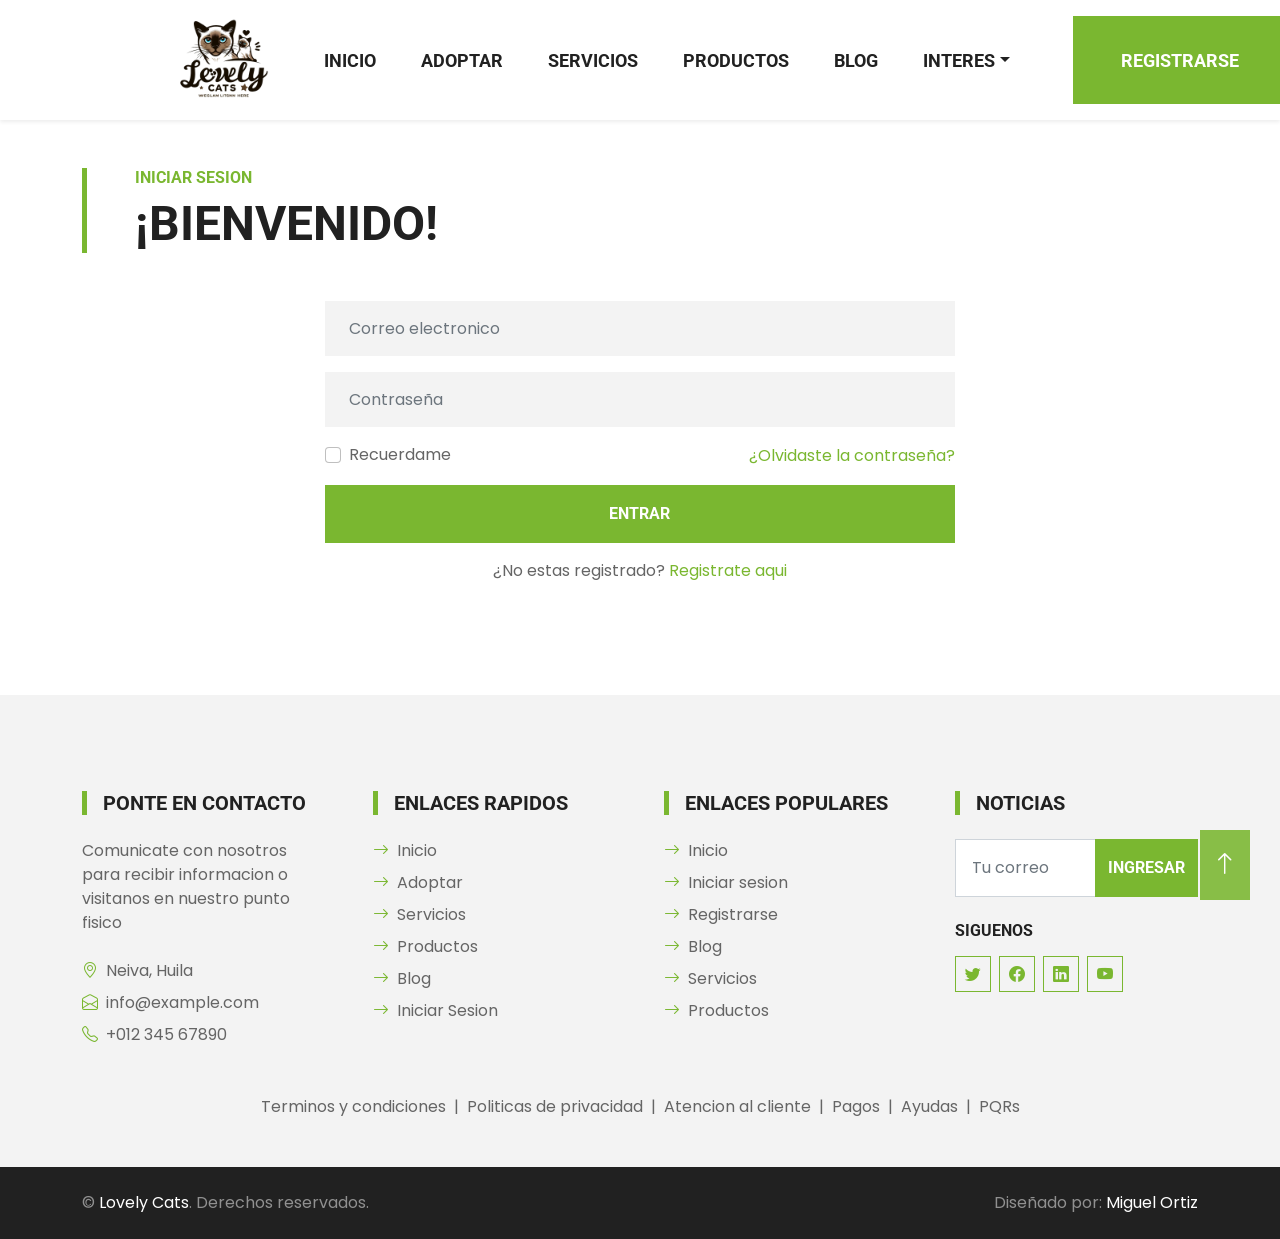
<file: login.html>
<!DOCTYPE html>
<html lang="en">

<head>
    <meta charset="utf-8">
    <title>Lovely Cats</title>
    <meta content="width=device-width, initial-scale=1.0" name="viewport">

    <!-- Favicon -->
    <link href="img/favicon.ico" rel="icon">

    <!-- Google Web Fonts -->
    <link rel="preconnect" href="https://fonts.gstatic.com">
    <link href="https://fonts.googleapis.com/css2?family=Poppins&family=Roboto:wght@700&display=swap" rel="stylesheet">

    <!-- Icon Font Stylesheet -->
    <link href="https://cdn.jsdelivr.net/npm/bootstrap-icons@1.4.1/font/bootstrap-icons.css" rel="stylesheet">
    <link href="lib/flaticon/font/flaticon.css" rel="stylesheet">
    <link rel="shortcut icon" href="img/logo.png" />


    <!-- Libraries Stylesheet -->
    <link href="lib/owlcarousel/assets/owl.carousel.min.css" rel="stylesheet">

    <!-- Customized Bootstrap Stylesheet -->
    <link href="css/bootstrap.min.css" rel="stylesheet">

    <!-- Template Stylesheet -->
    <link href="css/style.css" rel="stylesheet">
</head>

<body>
   

    <!-- Navbar Start -->
    <nav class="navbar navbar-expand-lg bg-white navbar-light shadow-sm py-3 py-lg-0 px-3 px-lg-0">
        <a href="index.html" class="navbar-brand ms-lg-5">
            <h1 class="m-0 text-uppercase text-dark"><img src="img/logo.png" class="img-logo"></h1>
        </a>
        <button class="navbar-toggler" type="button" data-bs-toggle="collapse" data-bs-target="#navbarCollapse">
            <span class="navbar-toggler-icon"></span>
        </button>
        <div class="collapse navbar-collapse" id="navbarCollapse">
            <div class="navbar-nav ms-auto py-0">
                <a href="index.html" class="nav-item nav-link">Inicio</a>
                <a href="adoptar.html" class="nav-item nav-link">Adoptar</a>
                <a href="servicios.html" class="nav-item nav-link">Servicios</a>
                <a href="productos.html" class="nav-item nav-link">Productos</a>
                <a href="blog.html" class="nav-item nav-link">Blog</a>
                <div class="nav-item dropdown">
                    <a href="#" class="nav-link dropdown-toggle" data-bs-toggle="dropdown">Interes</a>
                    <div class="dropdown-menu m-0">
                        <a href="price.html" class="dropdown-item">Pricing Plan</a>
                        <a href="team.html" class="dropdown-item">The Team</a>
                        <a href="testimonial.html" class="dropdown-item">Testimonial</a>
                        <a href="detail.html" class="dropdown-item">Blog Detail</a>
                    </div>
                </div>
                <a href="singin.html" class="nav-item nav-link nav-contact bg-primary text-white px-5 ms-lg-5">Registrarse</a>
            </div>
        </div>
    </nav>
    <!-- Navbar End -->


    <!-- Login Form Start -->
    <div class="container-fluid p-5">
        <div class="container">
            <div class="border-start border-5 border-primary ps-5 mb-5" style="max-width: 600px;">
                <h6 class="text-primary text-uppercase">Iniciar sesion</h6>
                <h1 class="display-5 text-uppercase mb-0">¡Bienvenido!</h1>
            </div>
            <div class="row g-5">
                <div class="col-lg-7 mx-auto"> <!-- Agregada la clase mx-auto -->
                    <form>
                        <div class="mb-3">
                            <input type="email" class="form-control bg-light border-0 px-4"
                                placeholder="Correo electronico" style="height: 55px;">
                        </div>
                        <div class="mb-3">
                            <input type="password" class="form-control bg-light border-0 px-4" placeholder="Contraseña"
                                style="height: 55px;">
                        </div>
                        <div class="d-flex justify-content-between align-items-center mb-3">
                            <div class="form-check">
                                <input class="form-check-input" type="checkbox" value="" id="rememberCheck">
                                <label class="form-check-label" for="rememberCheck">
                                    Recuerdame
                                </label>
                            </div>
                            <a href="#" class="text-decoration-none">¿Olvidaste la contraseña?</a>
                        </div>
                        <div class="mb-3">
                            <button class="btn btn-primary w-100 py-3" type="submit">Entrar</button>
                        </div>
                        <div class="text-center">
                            <p>¿No estas registrado? <a href="singin.html">Registrate aqui</a></p>
                        </div>
                    </form>
                </div>
            </div>
        </div>
    </div>
    <!-- Login Form End -->

    <!-- Footer Start -->
    <div class="container-fluid bg-light mt-5 py-5">
        <div class="container pt-5">
            <div class="row g-5">
                <div class="col-lg-3 col-md-6">
                    <h5 class="text-uppercase border-start border-5 border-primary ps-3 mb-4">Ponte en contacto</h5>
                    <p class="mb-4">Comunicate con nosotros para recibir informacion o visitanos en nuestro punto fisico
                    </p>
                    <p class="mb-2"><i class="bi bi-geo-alt text-primary me-2"></i>Neiva, Huila</p>
                    <p class="mb-2"><i class="bi bi-envelope-open text-primary me-2"></i>info@example.com</p>
                    <p class="mb-0"><i class="bi bi-telephone text-primary me-2"></i>+012 345 67890</p>
                </div>
                <div class="col-lg-3 col-md-6">
                    <h5 class="text-uppercase border-start border-5 border-primary ps-3 mb-4">Enlaces rapidos</h5>
                    <div class="d-flex flex-column justify-content-start">
                        <a class="text-body mb-2" href="index.html"><i
                                class="bi bi-arrow-right text-primary me-2"></i>Inicio</a>
                        <a class="text-body mb-2" href="adoptar.html"><i
                                class="bi bi-arrow-right text-primary me-2"></i>Adoptar</a>
                        <a class="text-body mb-2" href="servicios.html"><i
                                class="bi bi-arrow-right text-primary me-2"></i>Servicios</a>
                        <a class="text-body mb-2" href="productos.html"><i
                                class="bi bi-arrow-right text-primary me-2"></i>Productos</a>
                        <a class="text-body mb-2" href="blog.html"><i
                                class="bi bi-arrow-right text-primary me-2"></i>Blog</a>
                        <a class="text-body" href="login.html"><i
                                class="bi bi-arrow-right text-primary me-2"></i>Iniciar Sesion</a>
                    </div>
                </div>
                <div class="col-lg-3 col-md-6">
                    <h5 class="text-uppercase border-start border-5 border-primary ps-3 mb-4">Enlaces populares</h5>
                    <div class="d-flex flex-column justify-content-start">
                        <a class="text-body mb-2" href="index.html"><i
                                class="bi bi-arrow-right text-primary me-2"></i>Inicio</a>
                        <a class="text-body mb-2" href="login.html"><i
                                class="bi bi-arrow-right text-primary me-2"></i>Iniciar sesion</a>
                        <a class="text-body mb-2" href="singin.html"><i
                                class="bi bi-arrow-right text-primary me-2"></i>Registrarse</a>
                        <a class="text-body mb-2" href="blog.html"><i
                                class="bi bi-arrow-right text-primary me-2"></i>Blog</a>
                        <a class="text-body mb-2" href="servicios.html"><i
                                class="bi bi-arrow-right text-primary me-2"></i>Servicios</a>
                        <a class="text-body" href="productos.html"><i
                                class="bi bi-arrow-right text-primary me-2"></i>Productos</a>
                    </div>
                </div>
                <div class="col-lg-3 col-md-6">
                    <h5 class="text-uppercase border-start border-5 border-primary ps-3 mb-4">Noticias</h5>
                    <form action="">
                        <div class="input-group">
                            <input type="text" class="form-control p-3" placeholder="Tu correo">
                            <button class="btn btn-primary">Ingresar</button>
                        </div>
                    </form>
                    <h6 class="text-uppercase mt-4 mb-3">Siguenos</h6>
                    <div class="d-flex">
                        <a class="btn btn-outline-primary btn-square me-2" href="#"><i class="bi bi-twitter"></i></a>
                        <a class="btn btn-outline-primary btn-square me-2" href="#"><i class="bi bi-facebook"></i></a>
                        <a class="btn btn-outline-primary btn-square me-2" href="#"><i class="bi bi-linkedin"></i></a>
                        <a class="btn btn-outline-primary btn-square" href="#"><i class="bi bi-youtube"></i></a>
                    </div>
                </div>
                <div class="col-12 text-center text-body">
                    <a class="text-body" href="">Terminos y condiciones</a>
                    <span class="mx-1">|</span>
                    <a class="text-body" href="">Politicas de privacidad</a>
                    <span class="mx-1">|</span>
                    <a class="text-body" href="">Atencion al cliente</a>
                    <span class="mx-1">|</span>
                    <a class="text-body" href="">Pagos</a>
                    <span class="mx-1">|</span>
                    <a class="text-body" href="">Ayudas</a>
                    <span class="mx-1">|</span>
                    <a class="text-body" href="">PQRs</a>
                </div>
            </div>
        </div>
    </div>
    <div class="container-fluid bg-dark text-white-50 py-4">
        <div class="container">
            <div class="row g-5">
                <div class="col-md-6 text-center text-md-start">
                    <p class="mb-md-0">&copy; <a class="text-white" href="#">Lovely Cats</a>.
                        Derechos reservados.</p>
                </div>
                <div class="col-md-6 text-center text-md-end">
                    <p class="mb-0">Diseñado por: <a class="text-white" href="#">Miguel
                            Ortiz</a></p>
                </div>
            </div>
        </div>
    </div>
    <!-- Footer End -->



    <!-- Back to Top -->
    <a href="#" class="btn btn-primary py-3 fs-4 back-to-top"><i class="bi bi-arrow-up"></i></a>


    <!-- JavaScript Libraries -->
    <script src="https://code.jquery.com/jquery-3.4.1.min.js"></script>
    <script src="https://cdn.jsdelivr.net/npm/bootstrap@5.0.0/dist/js/bootstrap.bundle.min.js"></script>
    <script src="lib/easing/easing.min.js"></script>
    <script src="lib/waypoints/waypoints.min.js"></script>
    <script src="lib/owlcarousel/owl.carousel.min.js"></script>

    <!-- Template Javascript -->
    <script src="js/main.js"></script>
</body>

</html>
</file>
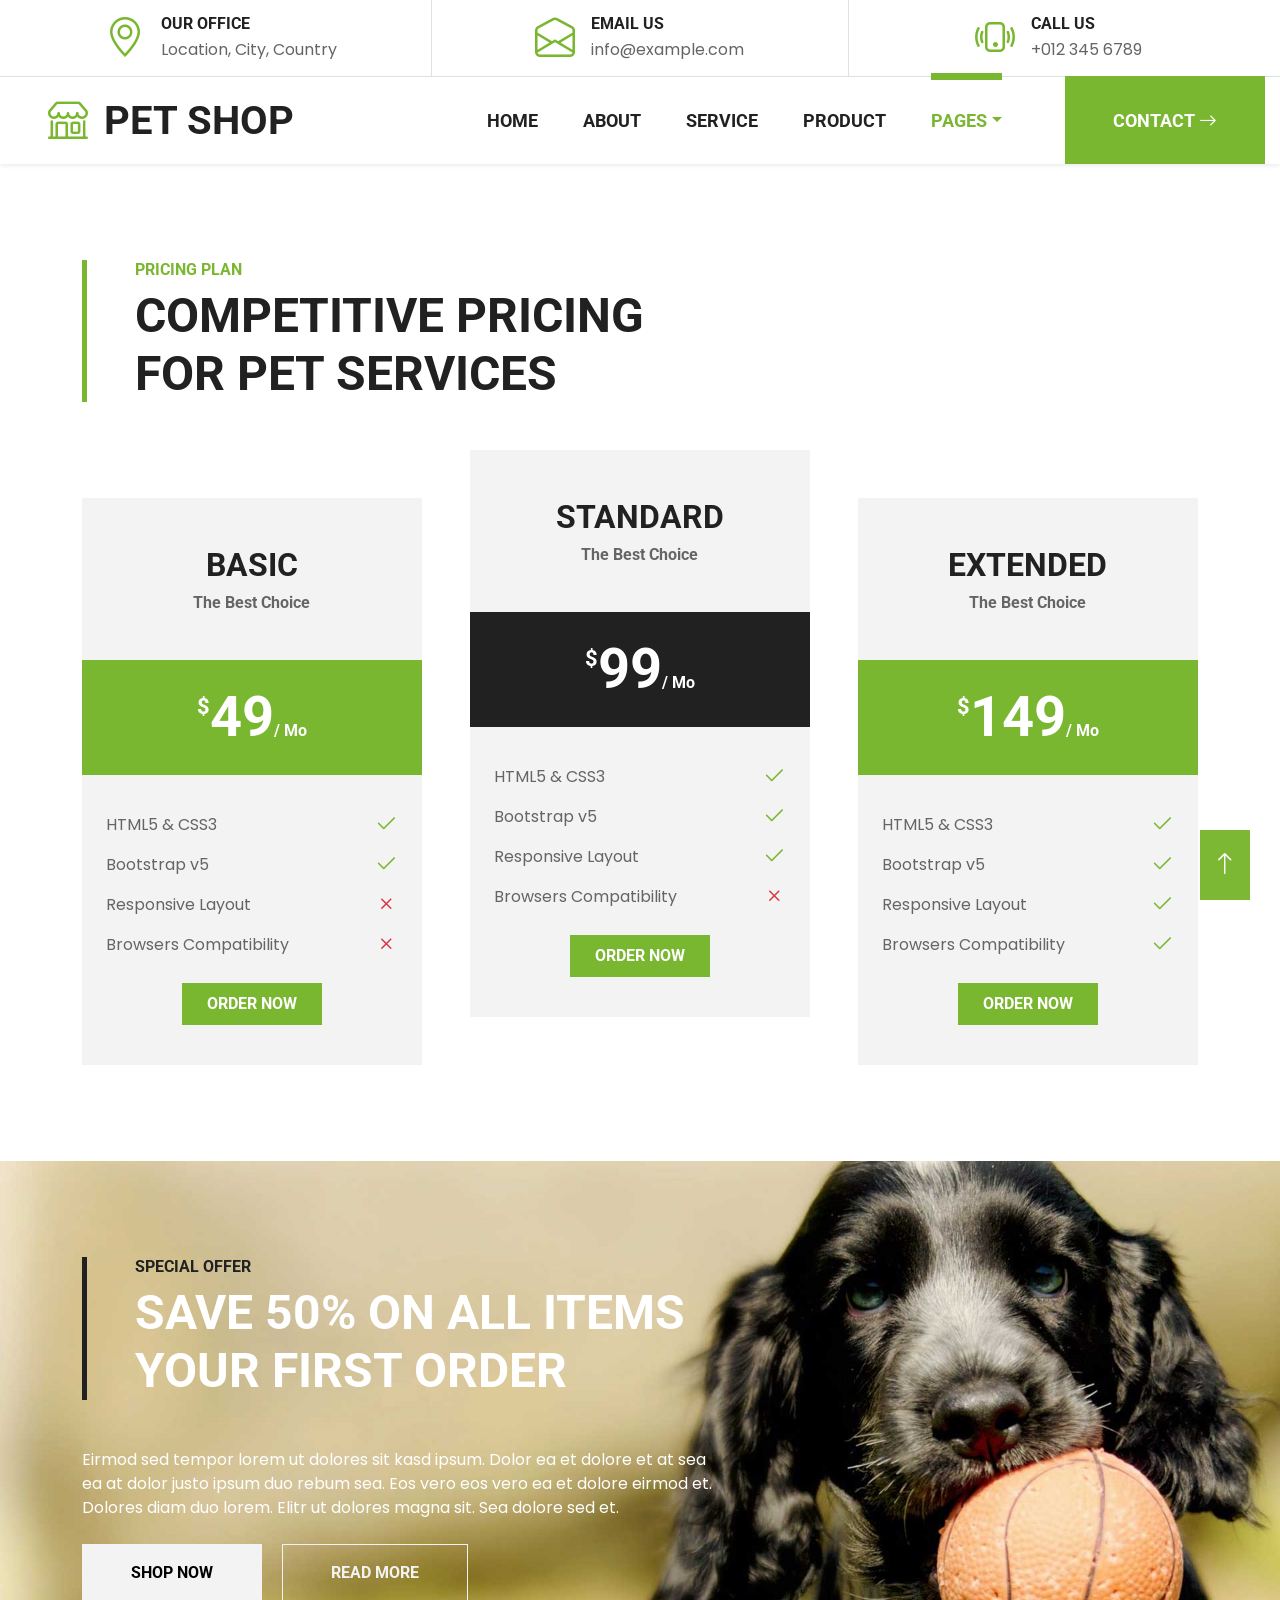
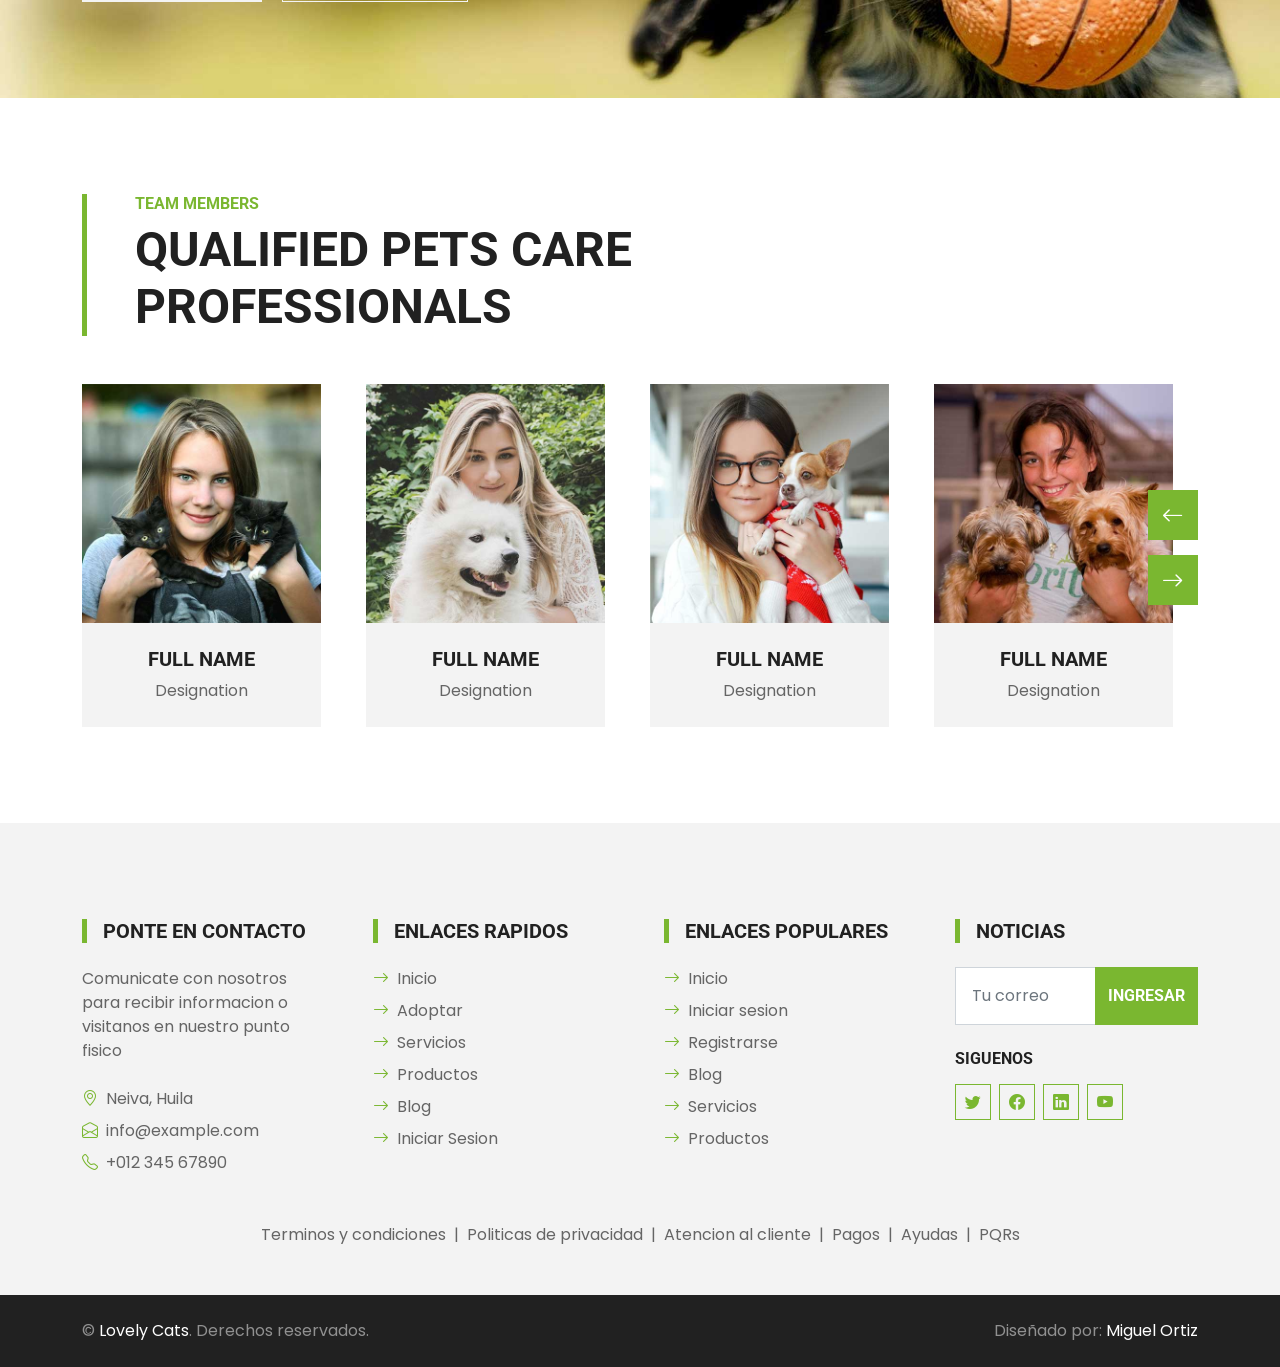
<file: price.html>
<!DOCTYPE html>
<html lang="en">

<head>
    <meta charset="utf-8">
    <title>PET SHOP - Pet Shop Website Template</title>
    <meta content="width=device-width, initial-scale=1.0" name="viewport">
    <meta content="Free HTML Templates" name="keywords">
    <meta content="Free HTML Templates" name="description">

    <!-- Favicon -->
    <link href="img/favicon.ico" rel="icon">

    <!-- Google Web Fonts -->
    <link rel="preconnect" href="https://fonts.gstatic.com">
    <link href="https://fonts.googleapis.com/css2?family=Poppins&family=Roboto:wght@700&display=swap" rel="stylesheet">

    <!-- Icon Font Stylesheet -->
    <link href="https://cdn.jsdelivr.net/npm/bootstrap-icons@1.4.1/font/bootstrap-icons.css" rel="stylesheet">
    <link href="lib/flaticon/font/flaticon.css" rel="stylesheet">

    <!-- Libraries Stylesheet -->
    <link href="lib/owlcarousel/assets/owl.carousel.min.css" rel="stylesheet">

    <!-- Customized Bootstrap Stylesheet -->
    <link href="css/bootstrap.min.css" rel="stylesheet">

    <!-- Template Stylesheet -->
    <link href="css/style.css" rel="stylesheet">
</head>

<body>
    <!-- Topbar Start -->
    <div class="container-fluid border-bottom d-none d-lg-block">
        <div class="row gx-0">
            <div class="col-lg-4 text-center py-2">
                <div class="d-inline-flex align-items-center">
                    <i class="bi bi-geo-alt fs-1 text-primary me-3"></i>
                    <div class="text-start">
                        <h6 class="text-uppercase mb-1">Our Office</h6>
                        <span>Location, City, Country</span>
                    </div>
                </div>
            </div>
            <div class="col-lg-4 text-center border-start border-end py-2">
                <div class="d-inline-flex align-items-center">
                    <i class="bi bi-envelope-open fs-1 text-primary me-3"></i>
                    <div class="text-start">
                        <h6 class="text-uppercase mb-1">Email Us</h6>
                        <span>info@example.com</span>
                    </div>
                </div>
            </div>
            <div class="col-lg-4 text-center py-2">
                <div class="d-inline-flex align-items-center">
                    <i class="bi bi-phone-vibrate fs-1 text-primary me-3"></i>
                    <div class="text-start">
                        <h6 class="text-uppercase mb-1">Call Us</h6>
                        <span>+012 345 6789</span>
                    </div>
                </div>
            </div>
        </div>
    </div>
    <!-- Topbar End -->


    <!-- Navbar Start -->
    <nav class="navbar navbar-expand-lg bg-white navbar-light shadow-sm py-3 py-lg-0 px-3 px-lg-0 mb-5">
        <a href="index.html" class="navbar-brand ms-lg-5">
            <h1 class="m-0 text-uppercase text-dark"><i class="bi bi-shop fs-1 text-primary me-3"></i>Pet Shop</h1>
        </a>
        <button class="navbar-toggler" type="button" data-bs-toggle="collapse" data-bs-target="#navbarCollapse">
            <span class="navbar-toggler-icon"></span>
        </button>
        <div class="collapse navbar-collapse" id="navbarCollapse">
            <div class="navbar-nav ms-auto py-0">
                <a href="index.html" class="nav-item nav-link">Home</a>
                <a href="adoptar.html" class="nav-item nav-link">About</a>
                <a href="servicios.html" class="nav-item nav-link">Service</a>
                <a href="productos.html" class="nav-item nav-link">Product</a>
                <div class="nav-item dropdown">
                    <a href="#" class="nav-link dropdown-toggle active" data-bs-toggle="dropdown">Pages</a>
                    <div class="dropdown-menu m-0">
                        <a href="price.html" class="dropdown-item active">Pricing Plan</a>
                        <a href="team.html" class="dropdown-item">The Team</a>
                        <a href="testimonial.html" class="dropdown-item">Testimonial</a>
                        <a href="blog.html" class="dropdown-item">Blog Grid</a>
                        <a href="detail.html" class="dropdown-item">Blog Detail</a>
                    </div>
                </div>
                <a href="contact.html" class="nav-item nav-link nav-contact bg-primary text-white px-5 ms-lg-5">Contact
                    <i class="bi bi-arrow-right"></i></a>
            </div>
        </div>
    </nav>
    <!-- Navbar End -->


    <!-- Pricing Plan Start -->
    <div class="container-fluid py-5">
        <div class="container">
            <div class="border-start border-5 border-primary ps-5 mb-5" style="max-width: 600px;">
                <h6 class="text-primary text-uppercase">Pricing Plan</h6>
                <h1 class="display-5 text-uppercase mb-0">Competitive Pricing For Pet Services</h1>
            </div>
            <div class="row g-5">
                <div class="col-lg-4">
                    <div class="bg-light text-center pt-5 mt-lg-5">
                        <h2 class="text-uppercase">Basic</h2>
                        <h6 class="text-body mb-5">The Best Choice</h6>
                        <div class="text-center bg-primary p-4 mb-2">
                            <h1 class="display-4 text-white mb-0">
                                <small class="align-top" style="font-size: 22px; line-height: 45px;">$</small>49<small
                                    class="align-bottom" style="font-size: 16px; line-height: 40px;">/
                                    Mo</small>
                            </h1>
                        </div>
                        <div class="text-center p-4">
                            <div class="d-flex align-items-center justify-content-between mb-1">
                                <span>HTML5 & CSS3</span>
                                <i class="bi bi-check2 fs-4 text-primary"></i>
                            </div>
                            <div class="d-flex align-items-center justify-content-between mb-1">
                                <span>Bootstrap v5</span>
                                <i class="bi bi-check2 fs-4 text-primary"></i>
                            </div>
                            <div class="d-flex align-items-center justify-content-between mb-1">
                                <span>Responsive Layout</span>
                                <i class="bi bi-x fs-4 text-danger"></i>
                            </div>
                            <div class="d-flex align-items-center justify-content-between mb-1">
                                <span>Browsers Compatibility</span>
                                <i class="bi bi-x fs-4 text-danger"></i>
                            </div>
                            <a href="" class="btn btn-primary text-uppercase py-2 px-4 my-3">Order Now</a>
                        </div>
                    </div>
                </div>
                <div class="col-lg-4">
                    <div class="bg-light text-center pt-5">
                        <h2 class="text-uppercase">Standard</h2>
                        <h6 class="text-body mb-5">The Best Choice</h6>
                        <div class="text-center bg-dark p-4 mb-2">
                            <h1 class="display-4 text-white mb-0">
                                <small class="align-top" style="font-size: 22px; line-height: 45px;">$</small>99<small
                                    class="align-bottom" style="font-size: 16px; line-height: 40px;">/
                                    Mo</small>
                            </h1>
                        </div>
                        <div class="text-center p-4">
                            <div class="d-flex align-items-center justify-content-between mb-1">
                                <span>HTML5 & CSS3</span>
                                <i class="bi bi-check2 fs-4 text-primary"></i>
                            </div>
                            <div class="d-flex align-items-center justify-content-between mb-1">
                                <span>Bootstrap v5</span>
                                <i class="bi bi-check2 fs-4 text-primary"></i>
                            </div>
                            <div class="d-flex align-items-center justify-content-between mb-1">
                                <span>Responsive Layout</span>
                                <i class="bi bi-check2 fs-4 text-primary"></i>
                            </div>
                            <div class="d-flex align-items-center justify-content-between mb-1">
                                <span>Browsers Compatibility</span>
                                <i class="bi bi-x fs-4 text-danger"></i>
                            </div>
                            <a href="" class="btn btn-primary text-uppercase py-2 px-4 my-3">Order Now</a>
                        </div>
                    </div>
                </div>
                <div class="col-lg-4">
                    <div class="bg-light text-center pt-5 mt-lg-5">
                        <h2 class="text-uppercase">Extended</h2>
                        <h6 class="text-body mb-5">The Best Choice</h6>
                        <div class="text-center bg-primary p-4 mb-2">
                            <h1 class="display-4 text-white mb-0">
                                <small class="align-top" style="font-size: 22px; line-height: 45px;">$</small>149<small
                                    class="align-bottom" style="font-size: 16px; line-height: 40px;">/
                                    Mo</small>
                            </h1>
                        </div>
                        <div class="text-center p-4">
                            <div class="d-flex align-items-center justify-content-between mb-1">
                                <span>HTML5 & CSS3</span>
                                <i class="bi bi-check2 fs-4 text-primary"></i>
                            </div>
                            <div class="d-flex align-items-center justify-content-between mb-1">
                                <span>Bootstrap v5</span>
                                <i class="bi bi-check2 fs-4 text-primary"></i>
                            </div>
                            <div class="d-flex align-items-center justify-content-between mb-1">
                                <span>Responsive Layout</span>
                                <i class="bi bi-check2 fs-4 text-primary"></i>
                            </div>
                            <div class="d-flex align-items-center justify-content-between mb-1">
                                <span>Browsers Compatibility</span>
                                <i class="bi bi-check2 fs-4 text-primary"></i>
                            </div>
                            <a href="" class="btn btn-primary text-uppercase py-2 px-4 my-3">Order Now</a>
                        </div>
                    </div>
                </div>
            </div>
        </div>
    </div>
    <!-- Pricing Plan End -->


    <!-- Offer Start -->
    <div class="container-fluid bg-offer my-5 py-5">
        <div class="container py-5">
            <div class="row gx-5 justify-content-start">
                <div class="col-lg-7">
                    <div class="border-start border-5 border-dark ps-5 mb-5">
                        <h6 class="text-dark text-uppercase">Special Offer</h6>
                        <h1 class="display-5 text-uppercase text-white mb-0">Save 50% on all items your first order</h1>
                    </div>
                    <p class="text-white mb-4">Eirmod sed tempor lorem ut dolores sit kasd ipsum. Dolor ea et dolore et
                        at sea ea at dolor justo ipsum duo rebum sea. Eos vero eos vero ea et dolore eirmod et. Dolores
                        diam duo lorem. Elitr ut dolores magna sit. Sea dolore sed et.</p>
                    <a href="" class="btn btn-light py-md-3 px-md-5 me-3">Shop Now</a>
                    <a href="" class="btn btn-outline-light py-md-3 px-md-5">Read More</a>
                </div>
            </div>
        </div>
    </div>
    <!-- Offer End -->


    <!-- Team Start -->
    <div class="container-fluid py-5">
        <div class="container">
            <div class="border-start border-5 border-primary ps-5 mb-5" style="max-width: 600px;">
                <h6 class="text-primary text-uppercase">Team Members</h6>
                <h1 class="display-5 text-uppercase mb-0">Qualified Pets Care Professionals</h1>
            </div>
            <div class="owl-carousel team-carousel position-relative" style="padding-right: 25px;">
                <div class="team-item">
                    <div class="position-relative overflow-hidden">
                        <img class="img-fluid w-100" src="img/team-1.jpg" alt="">
                        <div class="team-overlay">
                            <div class="d-flex align-items-center justify-content-start">
                                <a class="btn btn-light btn-square mx-1" href="#"><i class="bi bi-twitter"></i></a>
                                <a class="btn btn-light btn-square mx-1" href="#"><i class="bi bi-facebook"></i></a>
                                <a class="btn btn-light btn-square mx-1" href="#"><i class="bi bi-linkedin"></i></a>
                            </div>
                        </div>
                    </div>
                    <div class="bg-light text-center p-4">
                        <h5 class="text-uppercase">Full Name</h5>
                        <p class="m-0">Designation</p>
                    </div>
                </div>
                <div class="team-item">
                    <div class="position-relative overflow-hidden">
                        <img class="img-fluid w-100" src="img/team-2.jpg" alt="">
                        <div class="team-overlay">
                            <div class="d-flex align-items-center justify-content-start">
                                <a class="btn btn-light btn-square mx-1" href="#"><i class="bi bi-twitter"></i></a>
                                <a class="btn btn-light btn-square mx-1" href="#"><i class="bi bi-facebook"></i></a>
                                <a class="btn btn-light btn-square mx-1" href="#"><i class="bi bi-linkedin"></i></a>
                            </div>
                        </div>
                    </div>
                    <div class="bg-light text-center p-4">
                        <h5 class="text-uppercase">Full Name</h5>
                        <p class="m-0">Designation</p>
                    </div>
                </div>
                <div class="team-item">
                    <div class="position-relative overflow-hidden">
                        <img class="img-fluid w-100" src="img/team-3.jpg" alt="">
                        <div class="team-overlay">
                            <div class="d-flex align-items-center justify-content-start">
                                <a class="btn btn-light btn-square mx-1" href="#"><i class="bi bi-twitter"></i></a>
                                <a class="btn btn-light btn-square mx-1" href="#"><i class="bi bi-facebook"></i></a>
                                <a class="btn btn-light btn-square mx-1" href="#"><i class="bi bi-linkedin"></i></a>
                            </div>
                        </div>
                    </div>
                    <div class="bg-light text-center p-4">
                        <h5 class="text-uppercase">Full Name</h5>
                        <p class="m-0">Designation</p>
                    </div>
                </div>
                <div class="team-item">
                    <div class="position-relative overflow-hidden">
                        <img class="img-fluid w-100" src="img/team-4.jpg" alt="">
                        <div class="team-overlay">
                            <div class="d-flex align-items-center justify-content-start">
                                <a class="btn btn-light btn-square mx-1" href="#"><i class="bi bi-twitter"></i></a>
                                <a class="btn btn-light btn-square mx-1" href="#"><i class="bi bi-facebook"></i></a>
                                <a class="btn btn-light btn-square mx-1" href="#"><i class="bi bi-linkedin"></i></a>
                            </div>
                        </div>
                    </div>
                    <div class="bg-light text-center p-4">
                        <h5 class="text-uppercase">Full Name</h5>
                        <p class="m-0">Designation</p>
                    </div>
                </div>
                <div class="team-item">
                    <div class="position-relative overflow-hidden">
                        <img class="img-fluid w-100" src="img/team-5.jpg" alt="">
                        <div class="team-overlay">
                            <div class="d-flex align-items-center justify-content-start">
                                <a class="btn btn-light btn-square mx-1" href="#"><i class="bi bi-twitter"></i></a>
                                <a class="btn btn-light btn-square mx-1" href="#"><i class="bi bi-facebook"></i></a>
                                <a class="btn btn-light btn-square mx-1" href="#"><i class="bi bi-linkedin"></i></a>
                            </div>
                        </div>
                    </div>
                    <div class="bg-light text-center p-4">
                        <h5 class="text-uppercase">Full Name</h5>
                        <p class="m-0">Designation</p>
                    </div>
                </div>
            </div>
        </div>
    </div>
    <!-- Team End -->


    <!-- Footer Start -->
    <div class="container-fluid bg-light mt-5 py-5">
        <div class="container pt-5">
            <div class="row g-5">
                <div class="col-lg-3 col-md-6">
                    <h5 class="text-uppercase border-start border-5 border-primary ps-3 mb-4">Ponte en contacto</h5>
                    <p class="mb-4">Comunicate con nosotros para recibir informacion o visitanos en nuestro punto fisico
                    </p>
                    <p class="mb-2"><i class="bi bi-geo-alt text-primary me-2"></i>Neiva, Huila</p>
                    <p class="mb-2"><i class="bi bi-envelope-open text-primary me-2"></i>info@example.com</p>
                    <p class="mb-0"><i class="bi bi-telephone text-primary me-2"></i>+012 345 67890</p>
                </div>
                <div class="col-lg-3 col-md-6">
                    <h5 class="text-uppercase border-start border-5 border-primary ps-3 mb-4">Enlaces rapidos</h5>
                    <div class="d-flex flex-column justify-content-start">
                        <a class="text-body mb-2" href="index.html"><i
                                class="bi bi-arrow-right text-primary me-2"></i>Inicio</a>
                        <a class="text-body mb-2" href="adoptar.html"><i
                                class="bi bi-arrow-right text-primary me-2"></i>Adoptar</a>
                        <a class="text-body mb-2" href="servicios.html"><i
                                class="bi bi-arrow-right text-primary me-2"></i>Servicios</a>
                        <a class="text-body mb-2" href="productos.html"><i
                                class="bi bi-arrow-right text-primary me-2"></i>Productos</a>
                        <a class="text-body mb-2" href="blog.html"><i
                                class="bi bi-arrow-right text-primary me-2"></i>Blog</a>
                        <a class="text-body" href="login.html"><i
                                class="bi bi-arrow-right text-primary me-2"></i>Iniciar Sesion</a>
                    </div>
                </div>
                <div class="col-lg-3 col-md-6">
                    <h5 class="text-uppercase border-start border-5 border-primary ps-3 mb-4">Enlaces populares</h5>
                    <div class="d-flex flex-column justify-content-start">
                        <a class="text-body mb-2" href="index.html"><i
                                class="bi bi-arrow-right text-primary me-2"></i>Inicio</a>
                        <a class="text-body mb-2" href="login.html"><i
                                class="bi bi-arrow-right text-primary me-2"></i>Iniciar sesion</a>
                        <a class="text-body mb-2" href="singin.html"><i
                                class="bi bi-arrow-right text-primary me-2"></i>Registrarse</a>
                        <a class="text-body mb-2" href="blog.html"><i
                                class="bi bi-arrow-right text-primary me-2"></i>Blog</a>
                        <a class="text-body mb-2" href="servicios.html"><i
                                class="bi bi-arrow-right text-primary me-2"></i>Servicios</a>
                        <a class="text-body" href="productos.html"><i
                                class="bi bi-arrow-right text-primary me-2"></i>Productos</a>
                    </div>
                </div>
                <div class="col-lg-3 col-md-6">
                    <h5 class="text-uppercase border-start border-5 border-primary ps-3 mb-4">Noticias</h5>
                    <form action="">
                        <div class="input-group">
                            <input type="text" class="form-control p-3" placeholder="Tu correo">
                            <button class="btn btn-primary">Ingresar</button>
                        </div>
                    </form>
                    <h6 class="text-uppercase mt-4 mb-3">Siguenos</h6>
                    <div class="d-flex">
                        <a class="btn btn-outline-primary btn-square me-2" href="#"><i class="bi bi-twitter"></i></a>
                        <a class="btn btn-outline-primary btn-square me-2" href="#"><i class="bi bi-facebook"></i></a>
                        <a class="btn btn-outline-primary btn-square me-2" href="#"><i class="bi bi-linkedin"></i></a>
                        <a class="btn btn-outline-primary btn-square" href="#"><i class="bi bi-youtube"></i></a>
                    </div>
                </div>
                <div class="col-12 text-center text-body">
                    <a class="text-body" href="">Terminos y condiciones</a>
                    <span class="mx-1">|</span>
                    <a class="text-body" href="">Politicas de privacidad</a>
                    <span class="mx-1">|</span>
                    <a class="text-body" href="">Atencion al cliente</a>
                    <span class="mx-1">|</span>
                    <a class="text-body" href="">Pagos</a>
                    <span class="mx-1">|</span>
                    <a class="text-body" href="">Ayudas</a>
                    <span class="mx-1">|</span>
                    <a class="text-body" href="">PQRs</a>
                </div>
            </div>
        </div>
    </div>
    <div class="container-fluid bg-dark text-white-50 py-4">
        <div class="container">
            <div class="row g-5">
                <div class="col-md-6 text-center text-md-start">
                    <p class="mb-md-0">&copy; <a class="text-white" href="#">Lovely Cats</a>.
                        Derechos reservados.</p>
                </div>
                <div class="col-md-6 text-center text-md-end">
                    <p class="mb-0">Diseñado por: <a class="text-white" href="#">Miguel
                            Ortiz</a></p>
                </div>
            </div>
        </div>
    </div>
    <!-- Footer End -->


    <!-- Back to Top -->
    <a href="#" class="btn btn-primary py-3 fs-4 back-to-top"><i class="bi bi-arrow-up"></i></a>


    <!-- JavaScript Libraries -->
    <script src="https://code.jquery.com/jquery-3.4.1.min.js"></script>
    <script src="https://cdn.jsdelivr.net/npm/bootstrap@5.0.0/dist/js/bootstrap.bundle.min.js"></script>
    <script src="lib/easing/easing.min.js"></script>
    <script src="lib/waypoints/waypoints.min.js"></script>
    <script src="lib/owlcarousel/owl.carousel.min.js"></script>

    <!-- Template Javascript -->
    <script src="js/main.js"></script>
</body>

</html>
</file>
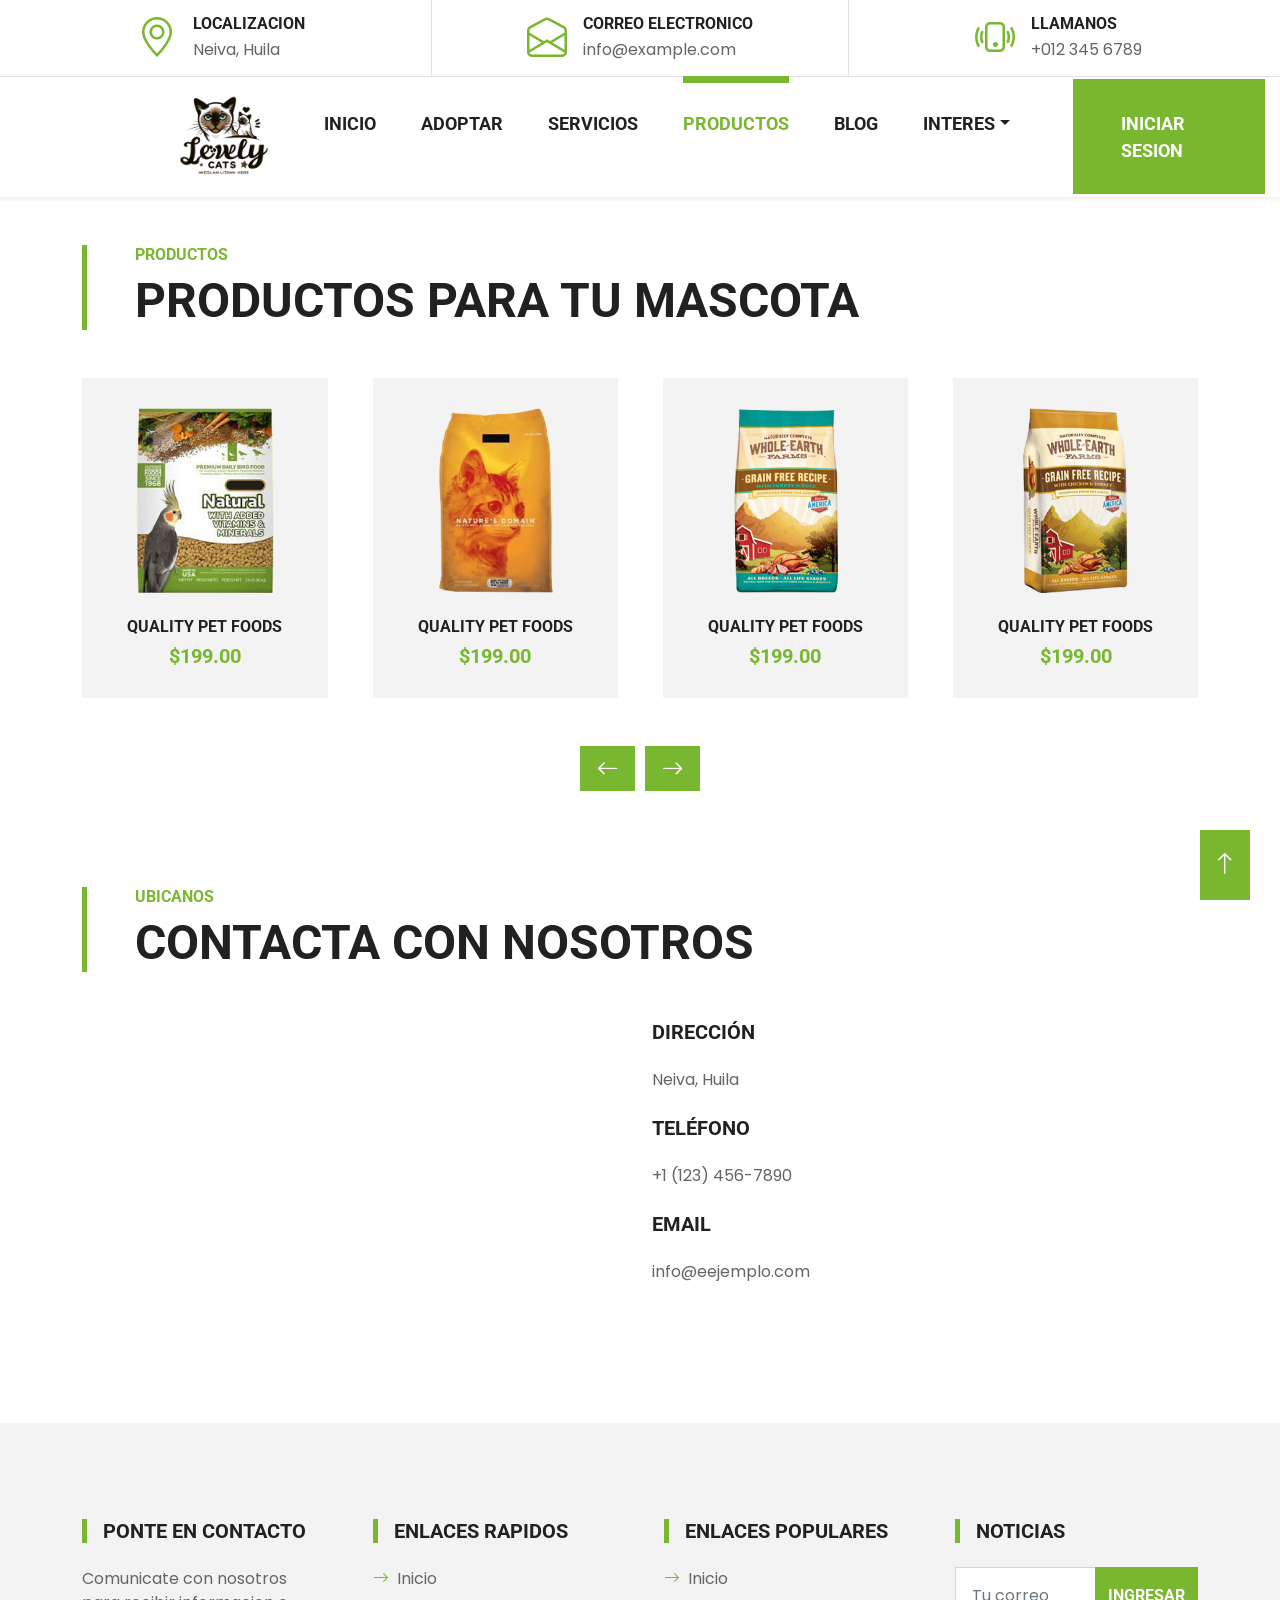
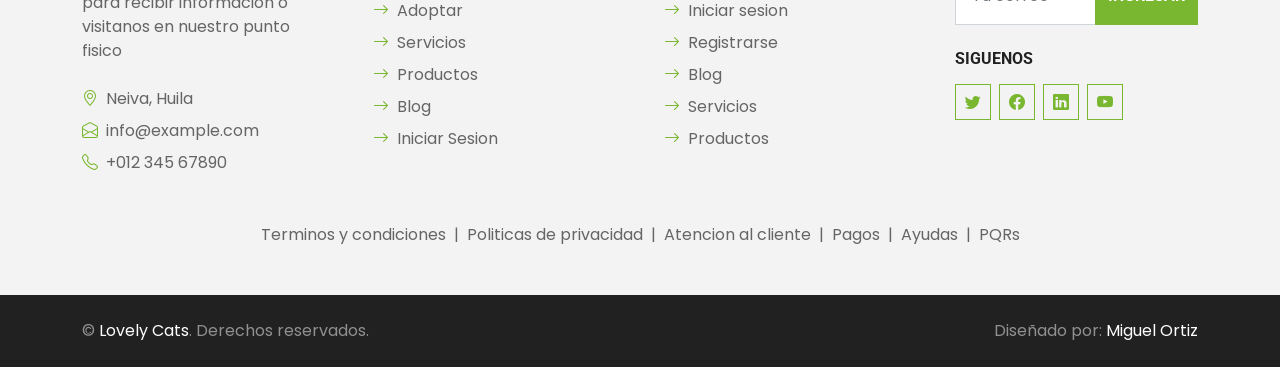
<file: productos.html>
<!DOCTYPE html>
<html lang="en">

<head>
    <meta charset="utf-8">
    <title>Lovely Cats</title>
    <meta content="width=device=width, initial-scale=1.0" name="viewport">

    <!-- Favicon -->
    <link href="img/favicon.ico" rel="icon">

    <!-- Google Web Fonts -->
    <link rel="preconnect" href="https://fonts.gstatic.com">
    <link href="https://fonts.googleapis.com/css2?family=Poppins&family=Roboto:wght@700&display=swap" rel="stylesheet">

    <!-- Icon Font Stylesheet -->
    <link href="https://cdn.jsdelivr.net/npm/bootstrap-icons@1.4.1/font/bootstrap-icons.css" rel="stylesheet">
    <link href="lib/flaticon/font/flaticon.css" rel="stylesheet">
    <link rel="shortcut icon" href="img/logo.png" />


    <!-- Libraries Stylesheet -->
    <link href="lib/owlcarousel/assets/owl.carousel.min.css" rel="stylesheet">

    <!-- Customized Bootstrap Stylesheet -->
    <link href="css/bootstrap.min.css" rel="stylesheet">

    <!-- Template Stylesheet -->
    <link href="css/style.css" rel="stylesheet">
</head>

<body>
    <!-- Topbar Start -->
    <div class="container-fluid border-bottom d-none d-lg-block">
        <div class="row gx-0">
            <div class="col-lg-4 text-center py-2">
                <div class="d-inline-flex align-items-center">
                    <i class="bi bi-geo-alt fs-1 text-primary me-3"></i>
                    <div class="text-start">
                        <h6 class="text-uppercase mb-1">Localizacion</h6>
                        <span>Neiva, Huila</span>
                    </div>
                </div>
            </div>
            <div class="col-lg-4 text-center border-start border-end py-2">
                <div class="d-inline-flex align-items-center">
                    <i class="bi bi-envelope-open fs-1 text-primary me-3"></i>
                    <div class="text-start">
                        <h6 class="text-uppercase mb-1">Correo electronico</h6>
                        <span>info@example.com</span>
                    </div>
                </div>
            </div>
            <div class="col-lg-4 text-center py-2">
                <div class="d-inline-flex align-items-center">
                    <i class="bi bi-phone-vibrate fs-1 text-primary me-3"></i>
                    <div class="text-start">
                        <h6 class="text-uppercase mb-1">Llamanos</h6>
                        <span>+012 345 6789</span>
                    </div>
                </div>
            </div>
        </div>
    </div>
    <!-- Topbar End -->


    <!-- Navbar Start -->
    <nav class="navbar navbar-expand-lg bg-white navbar-light shadow-sm py-3 py-lg-0 px-3 px-lg-0">
        <a href="index.html" class="navbar-brand ms-lg-5">
            <h1 class="m-0 text-uppercase text-dark"><img src="img/logo.png" class="img-logo"></h1>
        </a>
        <button class="navbar-toggler" type="button" data-bs-toggle="collapse" data-bs-target="#navbarCollapse">
            <span class="navbar-toggler-icon"></span>
        </button>
        <div class="collapse navbar-collapse" id="navbarCollapse">
            <div class="navbar-nav ms-auto py-0">
                <a href="index.html" class="nav-item nav-link">Inicio</a>
                <a href="adoptar.html" class="nav-item nav-link">Adoptar</a>
                <a href="servicios.html" class="nav-item nav-link">Servicios</a>
                <a href="productos.html" class="nav-item nav-link active">Productos</a>
                <a href="blog.html" class="nav-item nav-link">Blog</a>
                <div class="nav-item dropdown">
                    <a href="#" class="nav-link dropdown-toggle" data-bs-toggle="dropdown">Interes</a>
                    <div class="dropdown-menu m-0">
                        <a href="price.html" class="dropdown-item">Pricing Plan</a>
                        <a href="team.html" class="dropdown-item">The Team</a>
                        <a href="testimonial.html" class="dropdown-item">Testimonial</a>
                        <a href="detail.html" class="dropdown-item">Blog Detail</a>
                    </div>
                </div>
                <a href="login.html" class="nav-item nav-link nav-contact bg-primary text-white px-5 ms-lg-5">Iniciar
                    sesion</a>
            </div>
        </div>
    </nav>
    <!-- Navbar End -->


    <!-- Products Start -->
    <div class="container-fluid py-5">
        <div class="container">
            <div class="border-start border-5 border-primary ps-5 mb-5" style="max-width: 800px;">
                <h6 class="text-primary text-uppercase">Productos</h6>
                <h1 class="display-5 text-uppercase mb-0">Productos para tu mascota</h1>
            </div>
            <div class="owl-carousel product-carousel">
                <div class="pb-5">
                    <div class="product-item position-relative bg-light d-flex flex-column text-center">
                        <img class="img-fluid mb-4" src="img/product-1.png" alt="">
                        <h6 class="text-uppercase">Quality Pet Foods</h6>
                        <h5 class="text-primary mb-0">$199.00</h5>
                        <div class="btn-action d-flex justify-content-center">
                            <a class="btn btn-primary py-2 px-3" href=""><i class="bi bi-cart"></i></a>
                            <a class="btn btn-primary py-2 px-3" href=""><i class="bi bi-eye"></i></a>
                        </div>
                    </div>
                </div>
                <div class="pb-5">
                    <div class="product-item position-relative bg-light d-flex flex-column text-center">
                        <img class="img-fluid mb-4" src="img/product-2.png" alt="">
                        <h6 class="text-uppercase">Quality Pet Foods</h6>
                        <h5 class="text-primary mb-0">$199.00</h5>
                        <div class="btn-action d-flex justify-content-center">
                            <a class="btn btn-primary py-2 px-3" href=""><i class="bi bi-cart"></i></a>
                            <a class="btn btn-primary py-2 px-3" href=""><i class="bi bi-eye"></i></a>
                        </div>
                    </div>
                </div>
                <div class="pb-5">
                    <div class="product-item position-relative bg-light d-flex flex-column text-center">
                        <img class="img-fluid mb-4" src="img/product-3.png" alt="">
                        <h6 class="text-uppercase">Quality Pet Foods</h6>
                        <h5 class="text-primary mb-0">$199.00</h5>
                        <div class="btn-action d-flex justify-content-center">
                            <a class="btn btn-primary py-2 px-3" href=""><i class="bi bi-cart"></i></a>
                            <a class="btn btn-primary py-2 px-3" href=""><i class="bi bi-eye"></i></a>
                        </div>
                    </div>
                </div>
                <div class="pb-5">
                    <div class="product-item position-relative bg-light d-flex flex-column text-center">
                        <img class="img-fluid mb-4" src="img/product-4.png" alt="">
                        <h6 class="text-uppercase">Quality Pet Foods</h6>
                        <h5 class="text-primary mb-0">$199.00</h5>
                        <div class="btn-action d-flex justify-content-center">
                            <a class="btn btn-primary py-2 px-3" href=""><i class="bi bi-cart"></i></a>
                            <a class="btn btn-primary py-2 px-3" href=""><i class="bi bi-eye"></i></a>
                        </div>
                    </div>
                </div>
                <div class="pb-5">
                    <div class="product-item position-relative bg-light d-flex flex-column text-center">
                        <img class="img-fluid mb-4" src="img/product-2.png" alt="">
                        <h6 class="text-uppercase">Quality Pet Foods</h6>
                        <h5 class="text-primary mb-0">$199.00</h5>
                        <div class="btn-action d-flex justify-content-center">
                            <a class="btn btn-primary py-2 px-3" href=""><i class="bi bi-cart"></i></a>
                            <a class="btn btn-primary py-2 px-3" href=""><i class="bi bi-eye"></i></a>
                        </div>
                    </div>
                </div>
                <div class="pb-5">
                    <div class="product-item position-relative bg-light d-flex flex-column text-center">
                        <img class="img-fluid mb-4" src="img/product-3.png" alt="">
                        <h6 class="text-uppercase">Quality Pet Foods</h6>
                        <h5 class="text-primary mb-0">$199.00</h5>
                        <div class="btn-action d-flex justify-content-center">
                            <a class="btn btn-primary py-2 px-3" href=""><i class="bi bi-cart"></i></a>
                            <a class="btn btn-primary py-2 px-3" href=""><i class="bi bi-eye"></i></a>
                        </div>
                    </div>
                </div>
                <div class="pb-5">
                    <div class="product-item position-relative bg-light d-flex flex-column text-center">
                        <img class="img-fluid mb-4" src="img/product-4.png" alt="">
                        <h6 class="text-uppercase">Quality Pet Foods</h6>
                        <h5 class="text-primary mb-0">$199.00</h5>
                        <div class="btn-action d-flex justify-content-center">
                            <a class="btn btn-primary py-2 px-3" href=""><i class="bi bi-cart"></i></a>
                            <a class="btn btn-primary py-2 px-3" href=""><i class="bi bi-eye"></i></a>
                        </div>
                    </div>
                </div>
                <div class="pb-5">
                    <div class="product-item position-relative bg-light d-flex flex-column text-center">
                        <img class="img-fluid mb-4" src="img/product-2.png" alt="">
                        <h6 class="text-uppercase">Quality Pet Foods</h6>
                        <h5 class="text-primary mb-0">$199.00</h5>
                        <div class="btn-action d-flex justify-content-center">
                            <a class="btn btn-primary py-2 px-3" href=""><i class="bi bi-cart"></i></a>
                            <a class="btn btn-primary py-2 px-3" href=""><i class="bi bi-eye"></i></a>
                        </div>
                    </div>
                </div>
                <div class="pb-5">
                    <div class="product-item position-relative bg-light d-flex flex-column text-center">
                        <img class="img-fluid mb-4" src="img/product-3.png" alt="">
                        <h6 class="text-uppercase">Quality Pet Foods</h6>
                        <h5 class="text-primary mb-0">$199.00</h5>
                        <div class="btn-action d-flex justify-content-center">
                            <a class="btn btn-primary py-2 px-3" href=""><i class="bi bi-cart"></i></a>
                            <a class="btn btn-primary py-2 px-3" href=""><i class="bi bi-eye"></i></a>
                        </div>
                    </div>
                </div>
                <div class="pb-5">
                    <div class="product-item position-relative bg-light d-flex flex-column text-center">
                        <img class="img-fluid mb-4" src="img/product-4.png" alt="">
                        <h6 class="text-uppercase">Quality Pet Foods</h6>
                        <h5 class="text-primary mb-0">$199.00</h5>
                        <div class="btn-action d-flex justify-content-center">
                            <a class="btn btn-primary py-2 px-3" href=""><i class="bi bi-cart"></i></a>
                            <a class="btn btn-primary py-2 px-3" href=""><i class="bi bi-eye"></i></a>
                        </div>
                    </div>
                </div>
            </div>
        </div>
    </div>
    <!-- Products End -->



    <!-- Ubícanos Section Start -->
    <div id="ubicacion" class="container-fluid py-5">
        <div class="container">
            <div class="border-start border-5 border-primary ps-5 mb-5" style="max-width: 800px;">
                <h6 class="text-primary text-uppercase">Ubicanos</h6>
                <h1 class="display-5 text-uppercase mb-0">Contacta con nosotros</h1>
            </div>
            <div class="row">
                <div class="col-md-6">
                    <div class="ratio ratio-16x9">
                        <iframe
                            src="https://www.google.com/maps/embed?pb=!1m18!1m12!1m3!1d63753.20630022989!2d-75.27238849999999!3d2.9376194!2m3!1f0!2f0!3f0!3m2!1i1024!2i768!4f13.1!3m3!1m2!1s0x8e3b747c5a6b4009%3A0x69acf162bb25539a!2sNeiva%2C%20Huila!5e0!3m2!1ses-419!2sco!4v1716093360024!5m2!1ses-419!2sco" width="600" height="450" style="border:0;" allowfullscreen="" loading="lazy" referrerpolicy="no-referrer-when-downgrade"
                            style="border:0;" allowfullscreen="" loading="lazy"></iframe>
                    </div>
                </div>
                <div class="col-md-6">
                    <h5 class="text-uppercase mb-4">Dirección</h5>
                    <p class="mb-4">Neiva, Huila</p>
                    <h5 class="text-uppercase mb-4">Teléfono</h5>
                    <p class="mb-4">+1 (123) 456-7890</p>
                    <h5 class="text-uppercase mb-4">Email</h5>
                    <p class="mb-4">info@eejemplo.com</p>
                </div>
            </div>
        </div>
    </div>
    <!-- Ubícanos Section End -->



    <!-- Footer Start -->
    <div class="container-fluid bg-light mt-5 py-5">
        <div class="container pt-5">
            <div class="row g-5">
                <div class="col-lg-3 col-md-6">
                    <h5 class="text-uppercase border-start border-5 border-primary ps-3 mb-4">Ponte en contacto</h5>
                    <p class="mb-4">Comunicate con nosotros para recibir informacion o visitanos en nuestro punto fisico
                    </p>
                    <p class="mb-2"><i class="bi bi-geo-alt text-primary me-2"></i>Neiva, Huila</p>
                    <p class="mb-2"><i class="bi bi-envelope-open text-primary me-2"></i>info@example.com</p>
                    <p class="mb-0"><i class="bi bi-telephone text-primary me-2"></i>+012 345 67890</p>
                </div>
                <div class="col-lg-3 col-md-6">
                    <h5 class="text-uppercase border-start border-5 border-primary ps-3 mb-4">Enlaces rapidos</h5>
                    <div class="d-flex flex-column justify-content-start">
                        <a class="text-body mb-2" href="index.html"><i
                                class="bi bi-arrow-right text-primary me-2"></i>Inicio</a>
                        <a class="text-body mb-2" href="adoptar.html"><i
                                class="bi bi-arrow-right text-primary me-2"></i>Adoptar</a>
                        <a class="text-body mb-2" href="servicios.html"><i
                                class="bi bi-arrow-right text-primary me-2"></i>Servicios</a>
                        <a class="text-body mb-2" href="productos.html"><i
                                class="bi bi-arrow-right text-primary me-2"></i>Productos</a>
                        <a class="text-body mb-2" href="blog.html"><i
                                class="bi bi-arrow-right text-primary me-2"></i>Blog</a>
                        <a class="text-body" href="login.html"><i
                                class="bi bi-arrow-right text-primary me-2"></i>Iniciar Sesion</a>
                    </div>
                </div>
                <div class="col-lg-3 col-md-6">
                    <h5 class="text-uppercase border-start border-5 border-primary ps-3 mb-4">Enlaces populares</h5>
                    <div class="d-flex flex-column justify-content-start">
                        <a class="text-body mb-2" href="index.html"><i
                                class="bi bi-arrow-right text-primary me-2"></i>Inicio</a>
                        <a class="text-body mb-2" href="login.html"><i
                                class="bi bi-arrow-right text-primary me-2"></i>Iniciar sesion</a>
                        <a class="text-body mb-2" href="singin.html"><i
                                class="bi bi-arrow-right text-primary me-2"></i>Registrarse</a>
                        <a class="text-body mb-2" href="blog.html"><i
                                class="bi bi-arrow-right text-primary me-2"></i>Blog</a>
                        <a class="text-body mb-2" href="servicios.html"><i
                                class="bi bi-arrow-right text-primary me-2"></i>Servicios</a>
                        <a class="text-body" href="productos.html"><i
                                class="bi bi-arrow-right text-primary me-2"></i>Productos</a>
                    </div>
                </div>
                <div class="col-lg-3 col-md-6">
                    <h5 class="text-uppercase border-start border-5 border-primary ps-3 mb-4">Noticias</h5>
                    <form action="">
                        <div class="input-group">
                            <input type="text" class="form-control p-3" placeholder="Tu correo">
                            <button class="btn btn-primary">Ingresar</button>
                        </div>
                    </form>
                    <h6 class="text-uppercase mt-4 mb-3">Siguenos</h6>
                    <div class="d-flex">
                        <a class="btn btn-outline-primary btn-square me-2" href="#"><i class="bi bi-twitter"></i></a>
                        <a class="btn btn-outline-primary btn-square me-2" href="#"><i class="bi bi-facebook"></i></a>
                        <a class="btn btn-outline-primary btn-square me-2" href="#"><i class="bi bi-linkedin"></i></a>
                        <a class="btn btn-outline-primary btn-square" href="#"><i class="bi bi-youtube"></i></a>
                    </div>
                </div>
                <div class="col-12 text-center text-body">
                    <a class="text-body" href="">Terminos y condiciones</a>
                    <span class="mx-1">|</span>
                    <a class="text-body" href="">Politicas de privacidad</a>
                    <span class="mx-1">|</span>
                    <a class="text-body" href="">Atencion al cliente</a>
                    <span class="mx-1">|</span>
                    <a class="text-body" href="">Pagos</a>
                    <span class="mx-1">|</span>
                    <a class="text-body" href="">Ayudas</a>
                    <span class="mx-1">|</span>
                    <a class="text-body" href="">PQRs</a>
                </div>
            </div>
        </div>
    </div>
    <div class="container-fluid bg-dark text-white-50 py-4">
        <div class="container">
            <div class="row g-5">
                <div class="col-md-6 text-center text-md-start">
                    <p class="mb-md-0">&copy; <a class="text-white" href="#">Lovely Cats</a>.
                        Derechos reservados.</p>
                </div>
                <div class="col-md-6 text-center text-md-end">
                    <p class="mb-0">Diseñado por: <a class="text-white" href="#">Miguel
                            Ortiz</a></p>
                </div>
            </div>
        </div>
    </div>
    <!-- Footer End -->


    <!-- Back to Top -->
    <a href="#" class="btn btn-primary py-3 fs-4 back-to-top"><i class="bi bi-arrow-up"></i></a>


    <!-- JavaScript Libraries -->
    <script src="https://code.jquery.com/jquery-3.4.1.min.js"></script>
    <script src="https://cdn.jsdelivr.net/npm/bootstrap@5.0.0/dist/js/bootstrap.bundle.min.js"></script>
    <script src="lib/easing/easing.min.js"></script>
    <script src="lib/waypoints/waypoints.min.js"></script>
    <script src="lib/owlcarousel/owl.carousel.min.js"></script>

    <!-- Template Javascript -->
    <script src="js/main.js"></script>
</body>

</html>
</file>
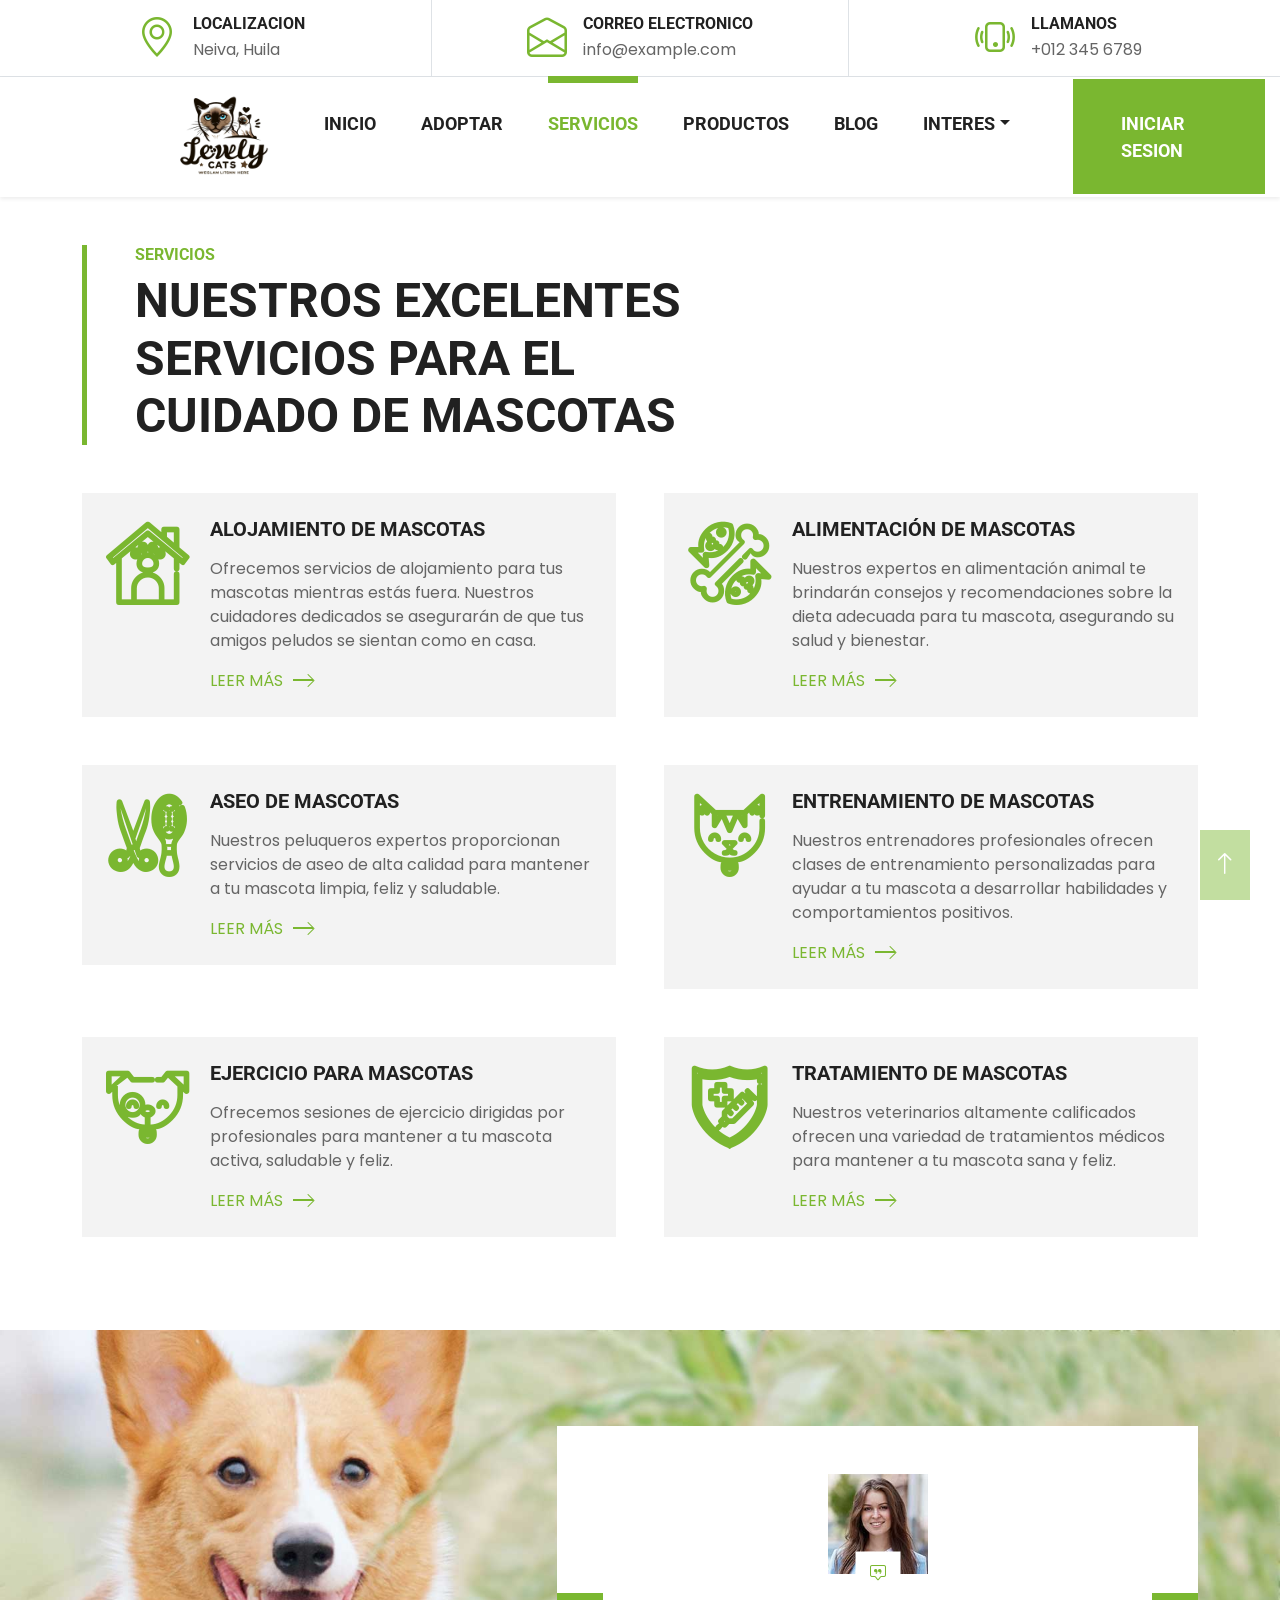
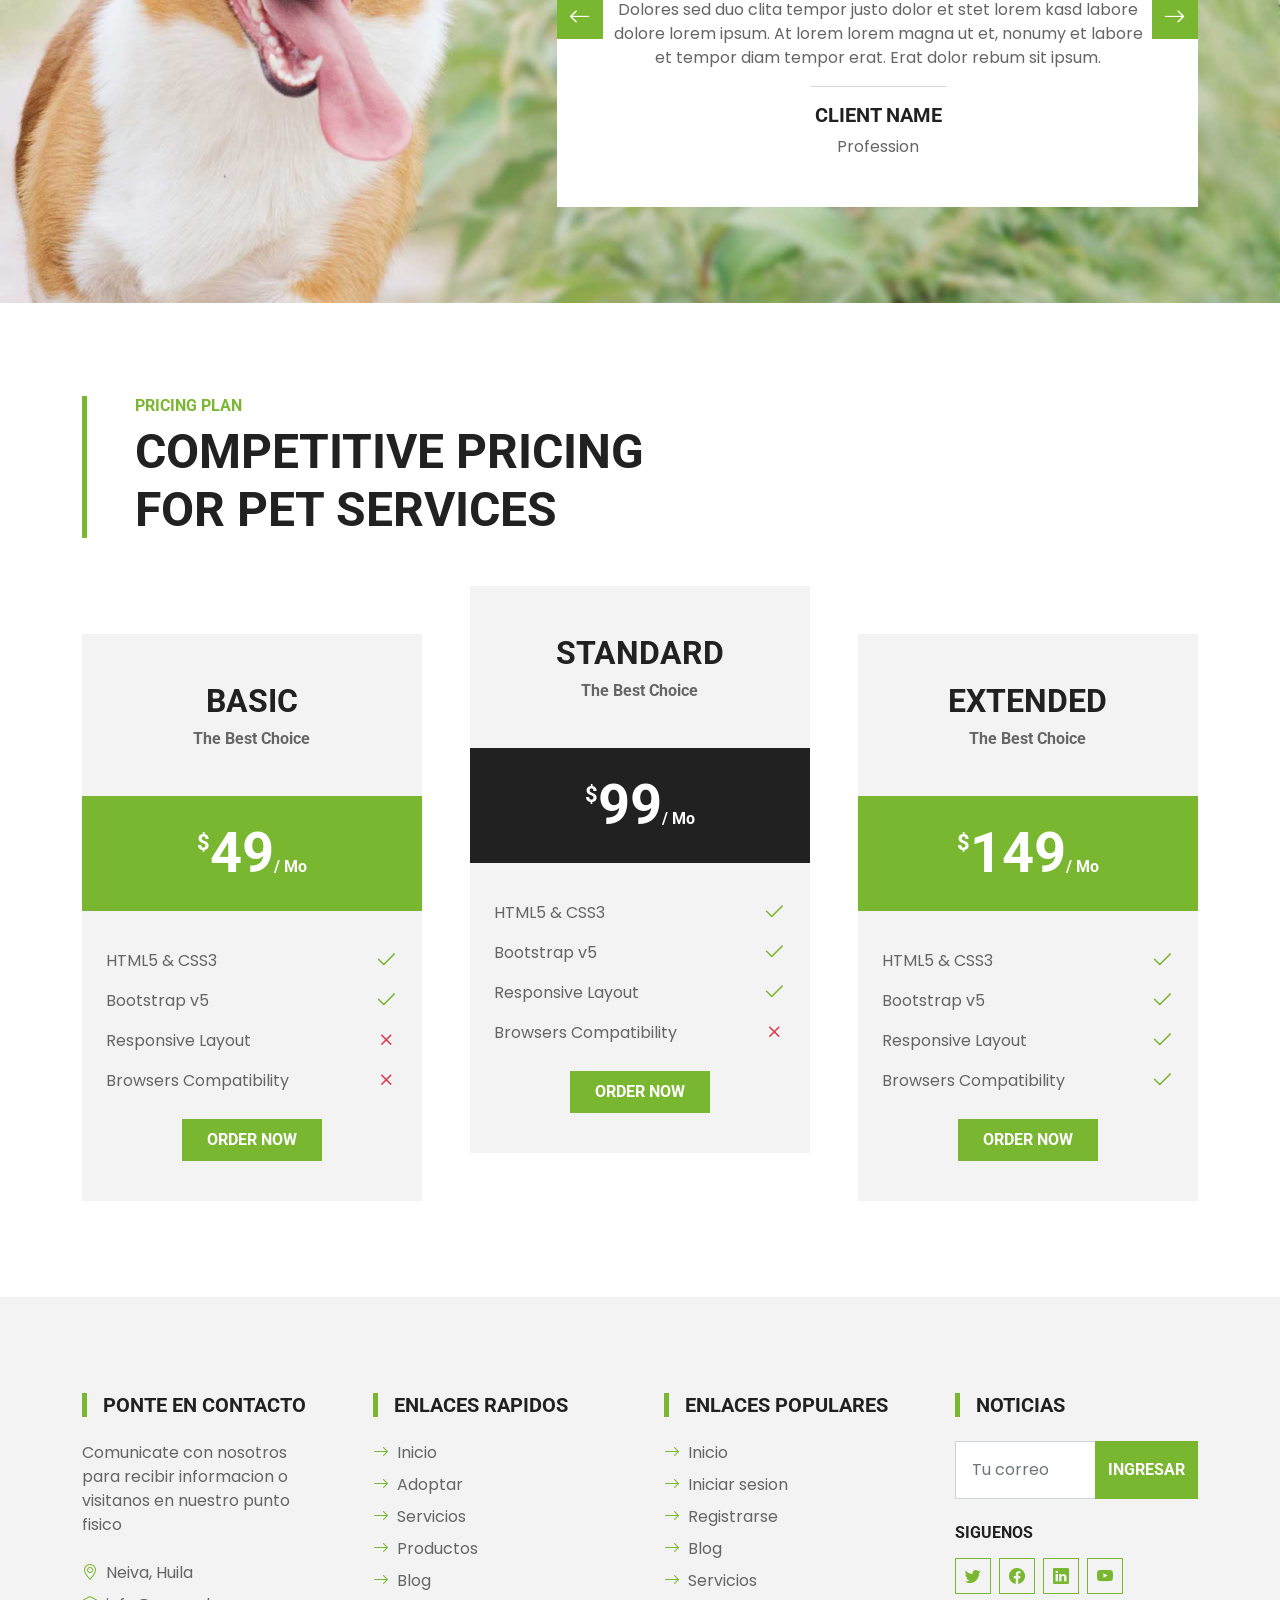
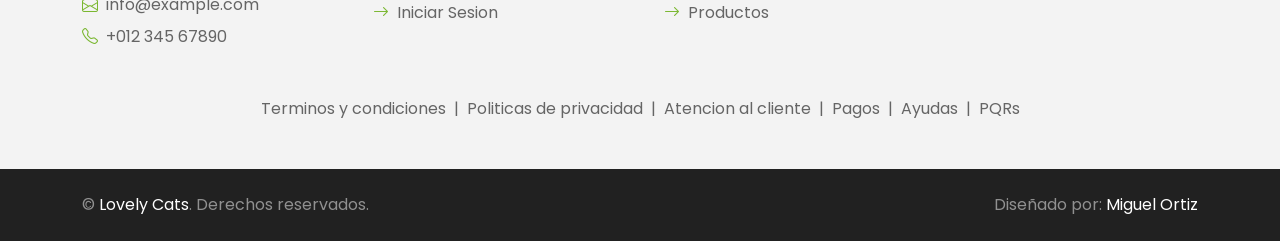
<file: servicios.html>
<!DOCTYPE html>
<html lang="en">

<head>
    <meta charset="utf-8">
    <title>Lovely Cats</title>
    <meta content="width=device-width, initial-scale=1.0" name="viewport">

    <!-- Favicon -->
    <link href="img/favicon.ico" rel="icon">

    <!-- Google Web Fonts -->
    <link rel="preconnect" href="https://fonts.gstatic.com">
    <link href="https://fonts.googleapis.com/css2?family=Poppins&family=Roboto:wght@700&display=swap" rel="stylesheet">

    <!-- Icon Font Stylesheet -->
    <link href="https://cdn.jsdelivr.net/npm/bootstrap-icons@1.4.1/font/bootstrap-icons.css" rel="stylesheet">
    <link href="lib/flaticon/font/flaticon.css" rel="stylesheet">
    <link rel="shortcut icon" href="/img/logo.png" />


    <!-- Libraries Stylesheet -->
    <link href="lib/owlcarousel/assets/owl.carousel.min.css" rel="stylesheet">

    <!-- Customized Bootstrap Stylesheet -->
    <link href="css/bootstrap.min.css" rel="stylesheet">

    <!-- Template Stylesheet -->
    <link href="css/style.css" rel="stylesheet">
</head>

<body>
    <!-- Topbar Start -->
    <div class="container-fluid border-bottom d-none d-lg-block">
        <div class="row gx-0">
            <div class="col-lg-4 text-center py-2">
                <div class="d-inline-flex align-items-center">
                    <i class="bi bi-geo-alt fs-1 text-primary me-3"></i>
                    <div class="text-start">
                        <h6 class="text-uppercase mb-1">Localizacion</h6>
                        <span>Neiva, Huila</span>
                    </div>
                </div>
            </div>
            <div class="col-lg-4 text-center border-start border-end py-2">
                <div class="d-inline-flex align-items-center">
                    <i class="bi bi-envelope-open fs-1 text-primary me-3"></i>
                    <div class="text-start">
                        <h6 class="text-uppercase mb-1">Correo electronico</h6>
                        <span>info@example.com</span>
                    </div>
                </div>
            </div>
            <div class="col-lg-4 text-center py-2">
                <div class="d-inline-flex align-items-center">
                    <i class="bi bi-phone-vibrate fs-1 text-primary me-3"></i>
                    <div class="text-start">
                        <h6 class="text-uppercase mb-1">Llamanos</h6>
                        <span>+012 345 6789</span>
                    </div>
                </div>
            </div>
        </div>
    </div>
    <!-- Topbar End -->


    <!-- Navbar Start -->
    <nav class="navbar navbar-expand-lg bg-white navbar-light shadow-sm py-3 py-lg-0 px-3 px-lg-0">
        <a href="index.html" class="navbar-brand ms-lg-5">
            <h1 class="m-0 text-uppercase text-dark"><img src="img/logo.png" class="img-logo"></h1>
        </a>
        <button class="navbar-toggler" type="button" data-bs-toggle="collapse" data-bs-target="#navbarCollapse">
            <span class="navbar-toggler-icon"></span>
        </button>
        <div class="collapse navbar-collapse" id="navbarCollapse">
            <div class="navbar-nav ms-auto py-0">
                <a href="index.html" class="nav-item nav-link">Inicio</a>
                <a href="adoptar.html" class="nav-item nav-link">Adoptar</a>
                <a href="servicios.html" class="nav-item nav-link active">Servicios</a>
                <a href="productos.html" class="nav-item nav-link">Productos</a>
                <a href="blog.html" class="nav-item nav-link">Blog</a>
                <div class="nav-item dropdown">
                    <a href="#" class="nav-link dropdown-toggle" data-bs-toggle="dropdown">Interes</a>
                    <div class="dropdown-menu m-0">
                        <a href="price.html" class="dropdown-item">Pricing Plan</a>
                        <a href="team.html" class="dropdown-item">The Team</a>
                        <a href="testimonial.html" class="dropdown-item">Testimonial</a>
                        <a href="detail.html" class="dropdown-item">Blog Detail</a>
                    </div>
                </div>
                <a href="login.html" class="nav-item nav-link nav-contact bg-primary text-white px-5 ms-lg-5">Iniciar
                    sesion</a>
            </div>
        </div>
    </nav>
    <!-- Navbar End -->



    <!-- Services Start -->
    <div class="container-fluid py-5">
        <div class="container">
            <div class="border-start border-5 border-primary ps-5 mb-5" style="max-width: 600px;">
                <h6 class="text-primary text-uppercase">Servicios</h6>
                <h1 class="display-5 text-uppercase mb-0">Nuestros Excelentes Servicios para el Cuidado de Mascotas</h1>
            </div>
            <div class="row g-5">
                <div class="col-md-6">
                    <div class="service-item bg-light d-flex p-4">
                        <i class="flaticon-house display-1 text-primary me-4"></i>
                        <div>
                            <h5 class="text-uppercase mb-3">Alojamiento de Mascotas</h5>
                            <p>Ofrecemos servicios de alojamiento para tus mascotas mientras estás fuera. Nuestros
                                cuidadores dedicados se asegurarán de que tus amigos peludos se sientan como en casa.
                            </p>
                            <a class="text-primary text-uppercase" href="#">Leer Más<i
                                    class="bi bi-chevron-right"></i></a>
                        </div>
                    </div>
                </div>
                <div class="col-md-6">
                    <div class="service-item bg-light d-flex p-4">
                        <i class="flaticon-food display-1 text-primary me-4"></i>
                        <div>
                            <h5 class="text-uppercase mb-3">Alimentación de Mascotas</h5>
                            <p>Nuestros expertos en alimentación animal te brindarán consejos y recomendaciones sobre la
                                dieta adecuada para tu mascota, asegurando su salud y bienestar.</p>
                            <a class="text-primary text-uppercase" href="#">Leer Más<i
                                    class="bi bi-chevron-right"></i></a>
                        </div>
                    </div>
                </div>
                <div class="col-md-6">
                    <div class="service-item bg-light d-flex p-4">
                        <i class="flaticon-grooming display-1 text-primary me-4"></i>
                        <div>
                            <h5 class="text-uppercase mb-3">Aseo de Mascotas</h5>
                            <p>Nuestros peluqueros expertos proporcionan servicios de aseo de alta calidad para mantener
                                a tu mascota limpia, feliz y saludable.</p>
                            <a class="text-primary text-uppercase" href="#">Leer Más<i
                                    class="bi bi-chevron-right"></i></a>
                        </div>
                    </div>
                </div>
                <div class="col-md-6">
                    <div class="service-item bg-light d-flex p-4">
                        <i class="flaticon-cat display-1 text-primary me-4"></i>
                        <div>
                            <h5 class="text-uppercase mb-3">Entrenamiento de Mascotas</h5>
                            <p>Nuestros entrenadores profesionales ofrecen clases de entrenamiento personalizadas para
                                ayudar a tu mascota a desarrollar habilidades y comportamientos positivos.</p>
                            <a class="text-primary text-uppercase" href="#">Leer Más<i
                                    class="bi bi-chevron-right"></i></a>
                        </div>
                    </div>
                </div>
                <div class="col-md-6">
                    <div class="service-item bg-light d-flex p-4">
                        <i class="flaticon-dog display-1 text-primary me-4"></i>
                        <div>
                            <h5 class="text-uppercase mb-3">Ejercicio para Mascotas</h5>
                            <p>Ofrecemos sesiones de ejercicio dirigidas por profesionales para mantener a tu mascota
                                activa, saludable y feliz.</p>
                            <a class="text-primary text-uppercase" href="#">Leer Más<i
                                    class="bi bi-chevron-right"></i></a>
                        </div>
                    </div>
                </div>
                <div class="col-md-6">
                    <div class="service-item bg-light d-flex p-4">
                        <i class="flaticon-vaccine display-1 text-primary me-4"></i>
                        <div>
                            <h5 class="text-uppercase mb-3">Tratamiento de Mascotas</h5>
                            <p>Nuestros veterinarios altamente calificados ofrecen una variedad de tratamientos médicos
                                para mantener a tu mascota sana y feliz.</p>
                            <a class="text-primary text-uppercase" href="#">Leer Más<i
                                    class="bi bi-chevron-right"></i></a>
                        </div>
                    </div>
                </div>
            </div>
        </div>
    </div>
    <!-- Services End -->



    <!-- Testimonial Start -->
    <div class="container-fluid bg-testimonial py-5" style="margin: 45px 0;">
        <div class="container py-5">
            <div class="row justify-content-end">
                <div class="col-lg-7">
                    <div class="owl-carousel testimonial-carousel bg-white p-5">
                        <div class="testimonial-item text-center">
                            <div class="position-relative mb-4">
                                <img class="img-fluid mx-auto" src="img/testimonial-1.jpg" alt="">
                                <div class="position-absolute top-100 start-50 translate-middle d-flex align-items-center justify-content-center bg-white"
                                    style="width: 45px; height: 45px;">
                                    <i class="bi bi-chat-square-quote text-primary"></i>
                                </div>
                            </div>
                            <p>Dolores sed duo clita tempor justo dolor et stet lorem kasd labore dolore lorem ipsum. At
                                lorem lorem magna ut et, nonumy et labore et tempor diam tempor erat. Erat dolor rebum
                                sit ipsum.</p>
                            <hr class="w-25 mx-auto">
                            <h5 class="text-uppercase">Client Name</h5>
                            <span>Profession</span>
                        </div>
                        <div class="testimonial-item text-center">
                            <div class="position-relative mb-4">
                                <img class="img-fluid mx-auto" src="img/testimonial-2.jpg" alt="">
                                <div class="position-absolute top-100 start-50 translate-middle d-flex align-items-center justify-content-center bg-white"
                                    style="width: 45px; height: 45px;">
                                    <i class="bi bi-chat-square-quote text-primary"></i>
                                </div>
                            </div>
                            <p>Dolores sed duo clita tempor justo dolor et stet lorem kasd labore dolore lorem ipsum. At
                                lorem lorem magna ut et, nonumy et labore et tempor diam tempor erat. Erat dolor rebum
                                sit ipsum.</p>
                            <hr class="w-25 mx-auto">
                            <h5 class="text-uppercase">Client Name</h5>
                            <span>Profession</span>
                        </div>
                    </div>
                </div>
            </div>
        </div>
    </div>
    <!-- Testimonial End -->


    <!-- Pricing Plan Start -->
    <div class="container-fluid py-5">
        <div class="container">
            <div class="border-start border-5 border-primary ps-5 mb-5" style="max-width: 600px;">
                <h6 class="text-primary text-uppercase">Pricing Plan</h6>
                <h1 class="display-5 text-uppercase mb-0">Competitive Pricing For Pet Services</h1>
            </div>
            <div class="row g-5">
                <div class="col-lg-4">
                    <div class="bg-light text-center pt-5 mt-lg-5">
                        <h2 class="text-uppercase">Basic</h2>
                        <h6 class="text-body mb-5">The Best Choice</h6>
                        <div class="text-center bg-primary p-4 mb-2">
                            <h1 class="display-4 text-white mb-0">
                                <small class="align-top" style="font-size: 22px; line-height: 45px;">$</small>49<small
                                    class="align-bottom" style="font-size: 16px; line-height: 40px;">/
                                    Mo</small>
                            </h1>
                        </div>
                        <div class="text-center p-4">
                            <div class="d-flex align-items-center justify-content-between mb-1">
                                <span>HTML5 & CSS3</span>
                                <i class="bi bi-check2 fs-4 text-primary"></i>
                            </div>
                            <div class="d-flex align-items-center justify-content-between mb-1">
                                <span>Bootstrap v5</span>
                                <i class="bi bi-check2 fs-4 text-primary"></i>
                            </div>
                            <div class="d-flex align-items-center justify-content-between mb-1">
                                <span>Responsive Layout</span>
                                <i class="bi bi-x fs-4 text-danger"></i>
                            </div>
                            <div class="d-flex align-items-center justify-content-between mb-1">
                                <span>Browsers Compatibility</span>
                                <i class="bi bi-x fs-4 text-danger"></i>
                            </div>
                            <a href="" class="btn btn-primary text-uppercase py-2 px-4 my-3">Order Now</a>
                        </div>
                    </div>
                </div>
                <div class="col-lg-4">
                    <div class="bg-light text-center pt-5">
                        <h2 class="text-uppercase">Standard</h2>
                        <h6 class="text-body mb-5">The Best Choice</h6>
                        <div class="text-center bg-dark p-4 mb-2">
                            <h1 class="display-4 text-white mb-0">
                                <small class="align-top" style="font-size: 22px; line-height: 45px;">$</small>99<small
                                    class="align-bottom" style="font-size: 16px; line-height: 40px;">/
                                    Mo</small>
                            </h1>
                        </div>
                        <div class="text-center p-4">
                            <div class="d-flex align-items-center justify-content-between mb-1">
                                <span>HTML5 & CSS3</span>
                                <i class="bi bi-check2 fs-4 text-primary"></i>
                            </div>
                            <div class="d-flex align-items-center justify-content-between mb-1">
                                <span>Bootstrap v5</span>
                                <i class="bi bi-check2 fs-4 text-primary"></i>
                            </div>
                            <div class="d-flex align-items-center justify-content-between mb-1">
                                <span>Responsive Layout</span>
                                <i class="bi bi-check2 fs-4 text-primary"></i>
                            </div>
                            <div class="d-flex align-items-center justify-content-between mb-1">
                                <span>Browsers Compatibility</span>
                                <i class="bi bi-x fs-4 text-danger"></i>
                            </div>
                            <a href="" class="btn btn-primary text-uppercase py-2 px-4 my-3">Order Now</a>
                        </div>
                    </div>
                </div>
                <div class="col-lg-4">
                    <div class="bg-light text-center pt-5 mt-lg-5">
                        <h2 class="text-uppercase">Extended</h2>
                        <h6 class="text-body mb-5">The Best Choice</h6>
                        <div class="text-center bg-primary p-4 mb-2">
                            <h1 class="display-4 text-white mb-0">
                                <small class="align-top" style="font-size: 22px; line-height: 45px;">$</small>149<small
                                    class="align-bottom" style="font-size: 16px; line-height: 40px;">/
                                    Mo</small>
                            </h1>
                        </div>
                        <div class="text-center p-4">
                            <div class="d-flex align-items-center justify-content-between mb-1">
                                <span>HTML5 & CSS3</span>
                                <i class="bi bi-check2 fs-4 text-primary"></i>
                            </div>
                            <div class="d-flex align-items-center justify-content-between mb-1">
                                <span>Bootstrap v5</span>
                                <i class="bi bi-check2 fs-4 text-primary"></i>
                            </div>
                            <div class="d-flex align-items-center justify-content-between mb-1">
                                <span>Responsive Layout</span>
                                <i class="bi bi-check2 fs-4 text-primary"></i>
                            </div>
                            <div class="d-flex align-items-center justify-content-between mb-1">
                                <span>Browsers Compatibility</span>
                                <i class="bi bi-check2 fs-4 text-primary"></i>
                            </div>
                            <a href="" class="btn btn-primary text-uppercase py-2 px-4 my-3">Order Now</a>
                        </div>
                    </div>
                </div>
            </div>
        </div>
    </div>
    <!-- Pricing Plan End -->


    <!-- Footer Start -->
    <div class="container-fluid bg-light mt-5 py-5">
        <div class="container pt-5">
            <div class="row g-5">
                <div class="col-lg-3 col-md-6">
                    <h5 class="text-uppercase border-start border-5 border-primary ps-3 mb-4">Ponte en contacto</h5>
                    <p class="mb-4">Comunicate con nosotros para recibir informacion o visitanos en nuestro punto fisico
                    </p>
                    <p class="mb-2"><i class="bi bi-geo-alt text-primary me-2"></i>Neiva, Huila</p>
                    <p class="mb-2"><i class="bi bi-envelope-open text-primary me-2"></i>info@example.com</p>
                    <p class="mb-0"><i class="bi bi-telephone text-primary me-2"></i>+012 345 67890</p>
                </div>
                <div class="col-lg-3 col-md-6">
                    <h5 class="text-uppercase border-start border-5 border-primary ps-3 mb-4">Enlaces rapidos</h5>
                    <div class="d-flex flex-column justify-content-start">
                        <a class="text-body mb-2" href="index.html"><i
                                class="bi bi-arrow-right text-primary me-2"></i>Inicio</a>
                        <a class="text-body mb-2" href="adoptar.html"><i
                                class="bi bi-arrow-right text-primary me-2"></i>Adoptar</a>
                        <a class="text-body mb-2" href="servicios.html"><i
                                class="bi bi-arrow-right text-primary me-2"></i>Servicios</a>
                        <a class="text-body mb-2" href="productos.html"><i
                                class="bi bi-arrow-right text-primary me-2"></i>Productos</a>
                        <a class="text-body mb-2" href="blog.html"><i
                                class="bi bi-arrow-right text-primary me-2"></i>Blog</a>
                        <a class="text-body" href="login.html"><i
                                class="bi bi-arrow-right text-primary me-2"></i>Iniciar Sesion</a>
                    </div>
                </div>
                <div class="col-lg-3 col-md-6">
                    <h5 class="text-uppercase border-start border-5 border-primary ps-3 mb-4">Enlaces populares</h5>
                    <div class="d-flex flex-column justify-content-start">
                        <a class="text-body mb-2" href="index.html"><i
                                class="bi bi-arrow-right text-primary me-2"></i>Inicio</a>
                        <a class="text-body mb-2" href="login.html"><i
                                class="bi bi-arrow-right text-primary me-2"></i>Iniciar sesion</a>
                        <a class="text-body mb-2" href="singin.html"><i
                                class="bi bi-arrow-right text-primary me-2"></i>Registrarse</a>
                        <a class="text-body mb-2" href="blog.html"><i
                                class="bi bi-arrow-right text-primary me-2"></i>Blog</a>
                        <a class="text-body mb-2" href="servicios.html"><i
                                class="bi bi-arrow-right text-primary me-2"></i>Servicios</a>
                        <a class="text-body" href="productos.html"><i
                                class="bi bi-arrow-right text-primary me-2"></i>Productos</a>
                    </div>
                </div>
                <div class="col-lg-3 col-md-6">
                    <h5 class="text-uppercase border-start border-5 border-primary ps-3 mb-4">Noticias</h5>
                    <form action="">
                        <div class="input-group">
                            <input type="text" class="form-control p-3" placeholder="Tu correo">
                            <button class="btn btn-primary">Ingresar</button>
                        </div>
                    </form>
                    <h6 class="text-uppercase mt-4 mb-3">Siguenos</h6>
                    <div class="d-flex">
                        <a class="btn btn-outline-primary btn-square me-2" href="#"><i class="bi bi-twitter"></i></a>
                        <a class="btn btn-outline-primary btn-square me-2" href="#"><i class="bi bi-facebook"></i></a>
                        <a class="btn btn-outline-primary btn-square me-2" href="#"><i class="bi bi-linkedin"></i></a>
                        <a class="btn btn-outline-primary btn-square" href="#"><i class="bi bi-youtube"></i></a>
                    </div>
                </div>
                <div class="col-12 text-center text-body">
                    <a class="text-body" href="">Terminos y condiciones</a>
                    <span class="mx-1">|</span>
                    <a class="text-body" href="">Politicas de privacidad</a>
                    <span class="mx-1">|</span>
                    <a class="text-body" href="">Atencion al cliente</a>
                    <span class="mx-1">|</span>
                    <a class="text-body" href="">Pagos</a>
                    <span class="mx-1">|</span>
                    <a class="text-body" href="">Ayudas</a>
                    <span class="mx-1">|</span>
                    <a class="text-body" href="">PQRs</a>
                </div>
            </div>
        </div>
    </div>
    <div class="container-fluid bg-dark text-white-50 py-4">
        <div class="container">
            <div class="row g-5">
                <div class="col-md-6 text-center text-md-start">
                    <p class="mb-md-0">&copy; <a class="text-white" href="#">Lovely Cats</a>.
                        Derechos reservados.</p>
                </div>
                <div class="col-md-6 text-center text-md-end">
                    <p class="mb-0">Diseñado por: <a class="text-white" href="#">Miguel
                            Ortiz</a></p>
                </div>
            </div>
        </div>
    </div>
    <!-- Footer End -->


    <!-- Back to Top -->
    <a href="#" class="btn btn-primary py-3 fs-4 back-to-top"><i class="bi bi-arrow-up"></i></a>


    <!-- JavaScript Libraries -->
    <script src="https://code.jquery.com/jquery-3.4.1.min.js"></script>
    <script src="https://cdn.jsdelivr.net/npm/bootstrap@5.0.0/dist/js/bootstrap.bundle.min.js"></script>
    <script src="lib/easing/easing.min.js"></script>
    <script src="lib/waypoints/waypoints.min.js"></script>
    <script src="lib/owlcarousel/owl.carousel.min.js"></script>

    <!-- Template Javascript -->
    <script src="js/main.js"></script>
</body>

</html>
</file>
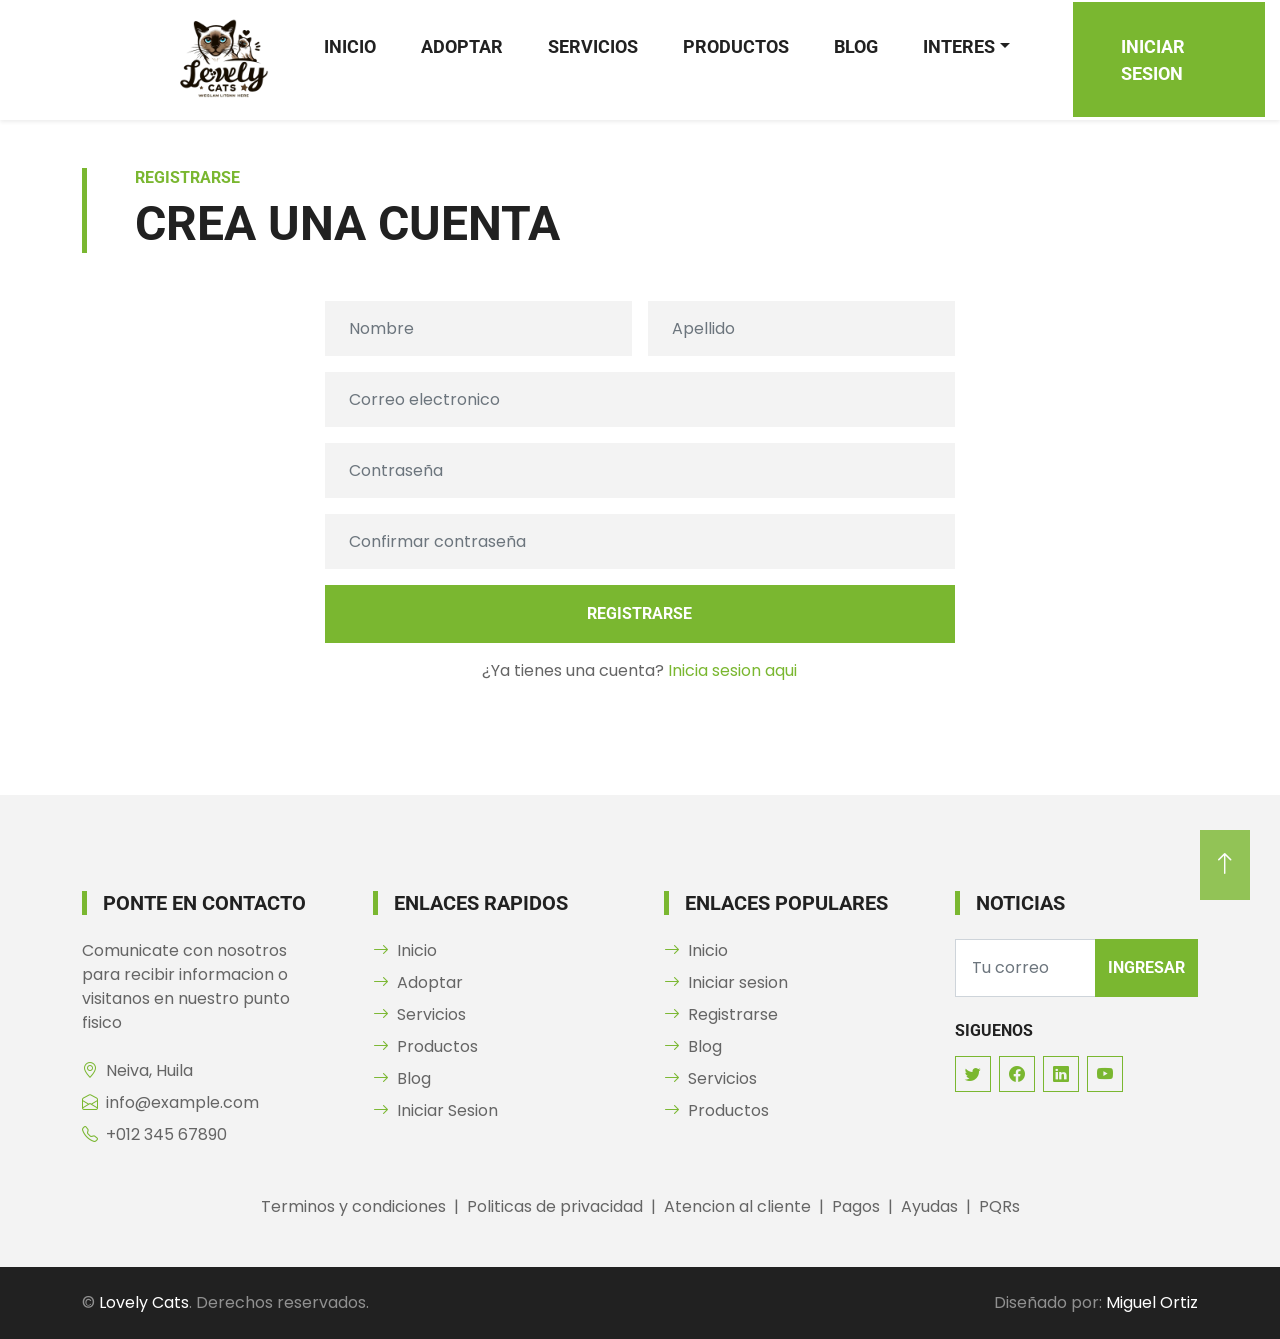
<file: singin.html>
<!DOCTYPE html>
<html lang="en">

<head>
    <meta charset="utf-8">
    <title>Lovely Cats</title>
    <meta content="width=device-width, initial-scale=1.0" name="viewport">

    <!-- Favicon -->
    <link href="img/favicon.ico" rel="icon">

    <!-- Google Web Fonts -->
    <link rel="preconnect" href="https://fonts.gstatic.com">
    <link href="https://fonts.googleapis.com/css2?family=Poppins&family=Roboto:wght@700&display=swap" rel="stylesheet">

    <!-- Icon Font Stylesheet -->
    <link href="https://cdn.jsdelivr.net/npm/bootstrap-icons@1.4.1/font/bootstrap-icons.css" rel="stylesheet">
    <link href="lib/flaticon/font/flaticon.css" rel="stylesheet">
    <link rel="shortcut icon" href="img/logo.png" />


    <!-- Libraries Stylesheet -->
    <link href="lib/owlcarousel/assets/owl.carousel.min.css" rel="stylesheet">

    <!-- Customized Bootstrap Stylesheet -->
    <link href="css/bootstrap.min.css" rel="stylesheet">

    <!-- Template Stylesheet -->
    <link href="css/style.css" rel="stylesheet">
</head>

<body>
   

    <!-- Navbar Start -->
    <nav class="navbar navbar-expand-lg bg-white navbar-light shadow-sm py-3 py-lg-0 px-3 px-lg-0">
        <a href="index.html" class="navbar-brand ms-lg-5">
            <h1 class="m-0 text-uppercase text-dark"><img src="img/logo.png" class="img-logo"></h1>
        </a>
        <button class="navbar-toggler" type="button" data-bs-toggle="collapse" data-bs-target="#navbarCollapse">
            <span class="navbar-toggler-icon"></span>
        </button>
        <div class="collapse navbar-collapse" id="navbarCollapse">
            <div class="navbar-nav ms-auto py-0">
                <a href="index.html" class="nav-item nav-link">Inicio</a>
                <a href="adoptar.html" class="nav-item nav-link">Adoptar</a>
                <a href="servicios.html" class="nav-item nav-link">Servicios</a>
                <a href="productos.html" class="nav-item nav-link">Productos</a>
                <a href="blog.html" class="nav-item nav-link">Blog</a>
                <div class="nav-item dropdown">
                    <a href="#" class="nav-link dropdown-toggle" data-bs-toggle="dropdown">Interes</a>
                    <div class="dropdown-menu m-0">
                        <a href="price.html" class="dropdown-item">Pricing Plan</a>
                        <a href="team.html" class="dropdown-item">The Team</a>
                        <a href="testimonial.html" class="dropdown-item">Testimonial</a>
                        <a href="detail.html" class="dropdown-item">Blog Detail</a>
                    </div>
                </div>
                <a href="login.html" class="nav-item nav-link nav-contact bg-primary text-white px-5 ms-lg-5">Iniciar
                    sesion</a>
            </div>
        </div>
    </nav>
    <!-- Navbar End -->


    <!-- Registration Form Start -->
    <div class="container-fluid p-5">
        <div class="container">
            <div class="border-start border-5 border-primary ps-5 mb-5" style="max-width: 600px;">
                <h6 class="text-primary text-uppercase">Registrarse</h6>
                <h1 class="display-5 text-uppercase mb-0">Crea una cuenta</h1>
            </div>
            <div class="row g-5">
                <div class="col-lg-7 mx-auto"> <!-- Agregada la clase mx-auto -->
                    <form>
                        <div class="row g-3">
                            <div class="col-md-6">
                                <input type="text" class="form-control bg-light border-0 px-4" placeholder="Nombre"
                                    style="height: 55px;">
                            </div>
                            <div class="col-md-6">
                                <input type="text" class="form-control bg-light border-0 px-4" placeholder="Apellido"
                                    style="height: 55px;">
                            </div>
                            <div class="col-12">
                                <input type="email" class="form-control bg-light border-0 px-4"
                                    placeholder="Correo electronico" style="height: 55px;">
                            </div>
                            <div class="col-12">
                                <input type="password" class="form-control bg-light border-0 px-4"
                                    placeholder="Contraseña" style="height: 55px;">
                            </div>
                            <div class="col-12">
                                <input type="password" class="form-control bg-light border-0 px-4"
                                    placeholder="Confirmar contraseña" style="height: 55px;">
                            </div>
                            <div class="col-12">
                                <button class="btn btn-primary w-100 py-3" type="submit">Registrarse</button>
                            </div>
                            <div class="text-center">
                                <p>¿Ya tienes una cuenta? <a href="login.html">Inicia sesion aqui</a></p>
                            </div>
                        </div>
                    </form>
                </div>
            </div>
        </div>
    </div>
    <!-- Registration Form End -->





    <!-- Footer Start -->
    <div class="container-fluid bg-light mt-5 py-5">
        <div class="container pt-5">
            <div class="row g-5">
                <div class="col-lg-3 col-md-6">
                    <h5 class="text-uppercase border-start border-5 border-primary ps-3 mb-4">Ponte en contacto</h5>
                    <p class="mb-4">Comunicate con nosotros para recibir informacion o visitanos en nuestro punto fisico
                    </p>
                    <p class="mb-2"><i class="bi bi-geo-alt text-primary me-2"></i>Neiva, Huila</p>
                    <p class="mb-2"><i class="bi bi-envelope-open text-primary me-2"></i>info@example.com</p>
                    <p class="mb-0"><i class="bi bi-telephone text-primary me-2"></i>+012 345 67890</p>
                </div>
                <div class="col-lg-3 col-md-6">
                    <h5 class="text-uppercase border-start border-5 border-primary ps-3 mb-4">Enlaces rapidos</h5>
                    <div class="d-flex flex-column justify-content-start">
                        <a class="text-body mb-2" href="index.html"><i
                                class="bi bi-arrow-right text-primary me-2"></i>Inicio</a>
                        <a class="text-body mb-2" href="adoptar.html"><i
                                class="bi bi-arrow-right text-primary me-2"></i>Adoptar</a>
                        <a class="text-body mb-2" href="servicios.html"><i
                                class="bi bi-arrow-right text-primary me-2"></i>Servicios</a>
                        <a class="text-body mb-2" href="productos.html"><i
                                class="bi bi-arrow-right text-primary me-2"></i>Productos</a>
                        <a class="text-body mb-2" href="blog.html"><i
                                class="bi bi-arrow-right text-primary me-2"></i>Blog</a>
                        <a class="text-body" href="login.html"><i
                                class="bi bi-arrow-right text-primary me-2"></i>Iniciar Sesion</a>
                    </div>
                </div>
                <div class="col-lg-3 col-md-6">
                    <h5 class="text-uppercase border-start border-5 border-primary ps-3 mb-4">Enlaces populares</h5>
                    <div class="d-flex flex-column justify-content-start">
                        <a class="text-body mb-2" href="index.html"><i
                                class="bi bi-arrow-right text-primary me-2"></i>Inicio</a>
                        <a class="text-body mb-2" href="login.html"><i
                                class="bi bi-arrow-right text-primary me-2"></i>Iniciar sesion</a>
                        <a class="text-body mb-2" href="singin.html"><i
                                class="bi bi-arrow-right text-primary me-2"></i>Registrarse</a>
                        <a class="text-body mb-2" href="blog.html"><i
                                class="bi bi-arrow-right text-primary me-2"></i>Blog</a>
                        <a class="text-body mb-2" href="servicios.html"><i
                                class="bi bi-arrow-right text-primary me-2"></i>Servicios</a>
                        <a class="text-body" href="productos.html"><i
                                class="bi bi-arrow-right text-primary me-2"></i>Productos</a>
                    </div>
                </div>
                <div class="col-lg-3 col-md-6">
                    <h5 class="text-uppercase border-start border-5 border-primary ps-3 mb-4">Noticias</h5>
                    <form action="">
                        <div class="input-group">
                            <input type="text" class="form-control p-3" placeholder="Tu correo">
                            <button class="btn btn-primary">Ingresar</button>
                        </div>
                    </form>
                    <h6 class="text-uppercase mt-4 mb-3">Siguenos</h6>
                    <div class="d-flex">
                        <a class="btn btn-outline-primary btn-square me-2" href="#"><i class="bi bi-twitter"></i></a>
                        <a class="btn btn-outline-primary btn-square me-2" href="#"><i class="bi bi-facebook"></i></a>
                        <a class="btn btn-outline-primary btn-square me-2" href="#"><i class="bi bi-linkedin"></i></a>
                        <a class="btn btn-outline-primary btn-square" href="#"><i class="bi bi-youtube"></i></a>
                    </div>
                </div>
                <div class="col-12 text-center text-body">
                    <a class="text-body" href="">Terminos y condiciones</a>
                    <span class="mx-1">|</span>
                    <a class="text-body" href="">Politicas de privacidad</a>
                    <span class="mx-1">|</span>
                    <a class="text-body" href="">Atencion al cliente</a>
                    <span class="mx-1">|</span>
                    <a class="text-body" href="">Pagos</a>
                    <span class="mx-1">|</span>
                    <a class="text-body" href="">Ayudas</a>
                    <span class="mx-1">|</span>
                    <a class="text-body" href="">PQRs</a>
                </div>
            </div>
        </div>
    </div>
    <div class="container-fluid bg-dark text-white-50 py-4">
        <div class="container">
            <div class="row g-5">
                <div class="col-md-6 text-center text-md-start">
                    <p class="mb-md-0">&copy; <a class="text-white" href="#">Lovely Cats</a>.
                        Derechos reservados.</p>
                </div>
                <div class="col-md-6 text-center text-md-end">
                    <p class="mb-0">Diseñado por: <a class="text-white" href="#">Miguel
                            Ortiz</a></p>
                </div>
            </div>
        </div>
    </div>
    <!-- Footer End -->


    <!-- Back to Top -->
    <a href="#" class="btn btn-primary py-3 fs-4 back-to-top"><i class="bi bi-arrow-up"></i></a>


    <!-- JavaScript Libraries -->
    <script src="https://code.jquery.com/jquery-3.4.1.min.js"></script>
    <script src="https://cdn.jsdelivr.net/npm/bootstrap@5.0.0/dist/js/bootstrap.bundle.min.js"></script>
    <script src="lib/easing/easing.min.js"></script>
    <script src="lib/waypoints/waypoints.min.js"></script>
    <script src="lib/owlcarousel/owl.carousel.min.js"></script>

    <!-- Template Javascript -->
    <script src="js/main.js"></script>
</body>

</html>
</file>
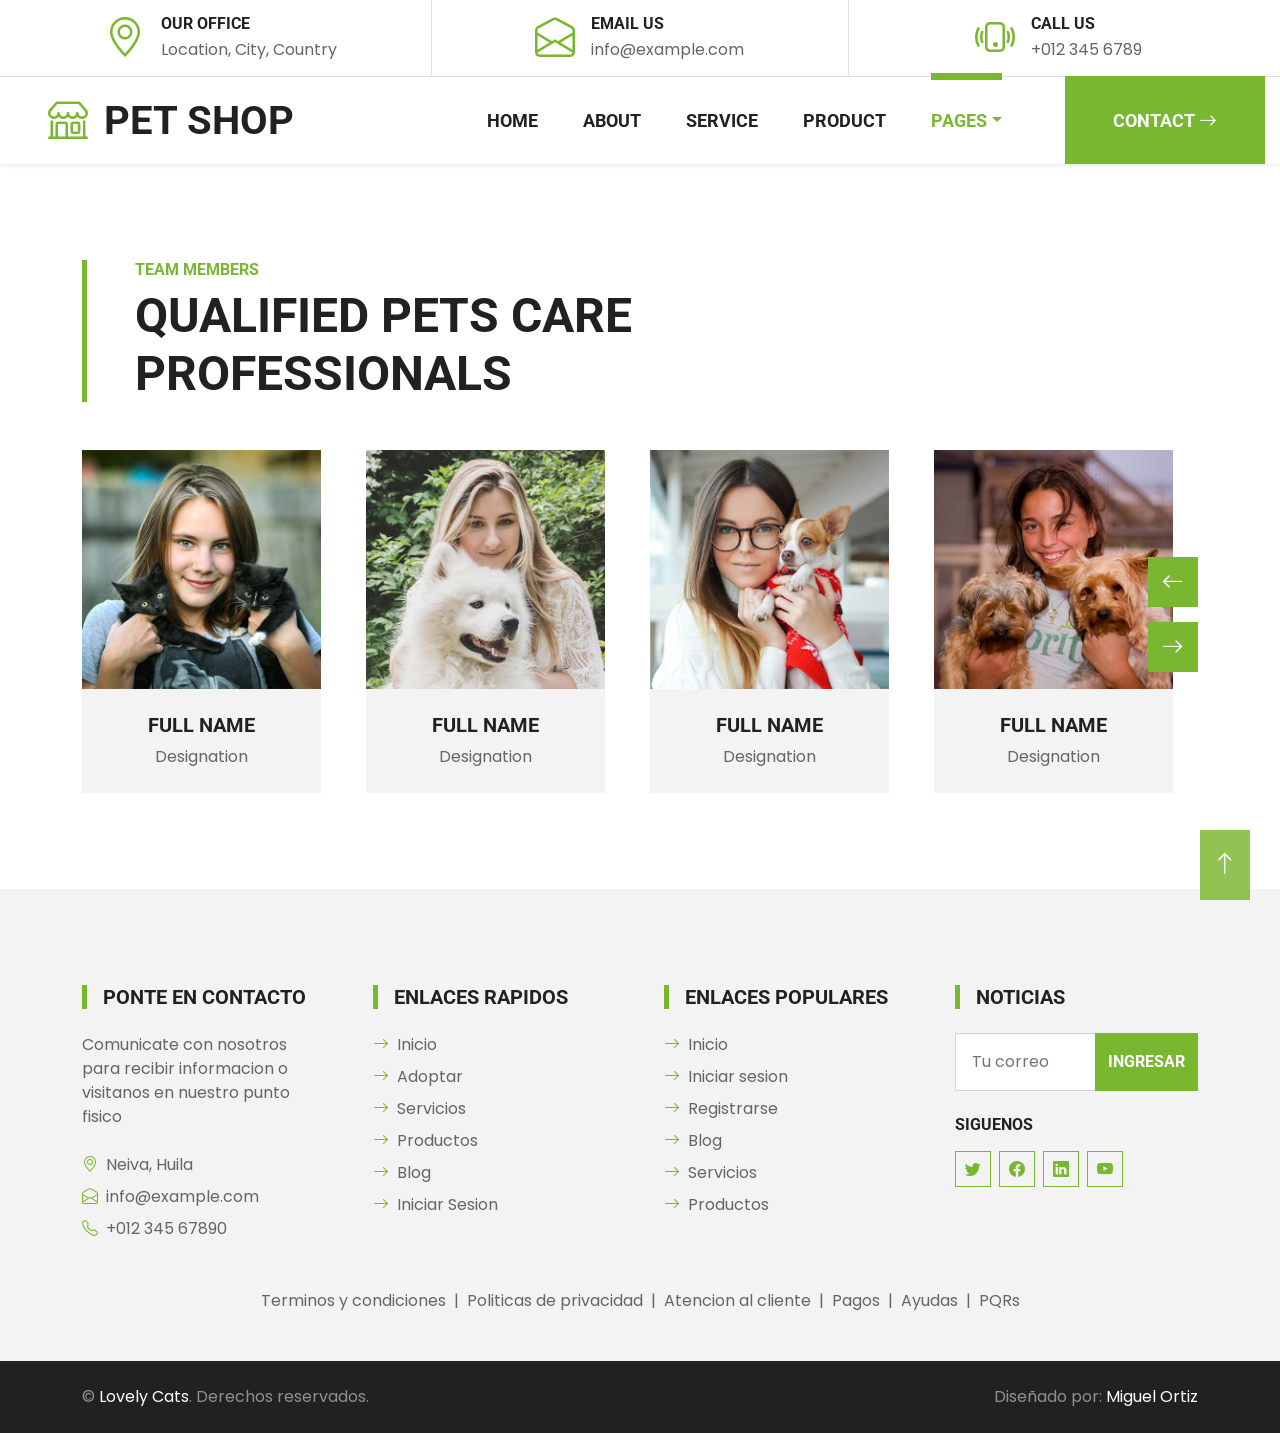
<file: team.html>
<!DOCTYPE html>
<html lang="en">

<head>
    <meta charset="utf-8">
    <title>PET SHOP - Pet Shop Website Template</title>
    <meta content="width=device-width, initial-scale=1.0" name="viewport">
    <meta content="Free HTML Templates" name="keywords">
    <meta content="Free HTML Templates" name="description">

    <!-- Favicon -->
    <link href="img/favicon.ico" rel="icon">

    <!-- Google Web Fonts -->
    <link rel="preconnect" href="https://fonts.gstatic.com">
    <link href="https://fonts.googleapis.com/css2?family=Poppins&family=Roboto:wght@700&display=swap" rel="stylesheet">

    <!-- Icon Font Stylesheet -->
    <link href="https://cdn.jsdelivr.net/npm/bootstrap-icons@1.4.1/font/bootstrap-icons.css" rel="stylesheet">
    <link href="lib/flaticon/font/flaticon.css" rel="stylesheet">

    <!-- Libraries Stylesheet -->
    <link href="lib/owlcarousel/assets/owl.carousel.min.css" rel="stylesheet">

    <!-- Customized Bootstrap Stylesheet -->
    <link href="css/bootstrap.min.css" rel="stylesheet">

    <!-- Template Stylesheet -->
    <link href="css/style.css" rel="stylesheet">
</head>

<body>
    <!-- Topbar Start -->
    <div class="container-fluid border-bottom d-none d-lg-block">
        <div class="row gx-0">
            <div class="col-lg-4 text-center py-2">
                <div class="d-inline-flex align-items-center">
                    <i class="bi bi-geo-alt fs-1 text-primary me-3"></i>
                    <div class="text-start">
                        <h6 class="text-uppercase mb-1">Our Office</h6>
                        <span>Location, City, Country</span>
                    </div>
                </div>
            </div>
            <div class="col-lg-4 text-center border-start border-end py-2">
                <div class="d-inline-flex align-items-center">
                    <i class="bi bi-envelope-open fs-1 text-primary me-3"></i>
                    <div class="text-start">
                        <h6 class="text-uppercase mb-1">Email Us</h6>
                        <span>info@example.com</span>
                    </div>
                </div>
            </div>
            <div class="col-lg-4 text-center py-2">
                <div class="d-inline-flex align-items-center">
                    <i class="bi bi-phone-vibrate fs-1 text-primary me-3"></i>
                    <div class="text-start">
                        <h6 class="text-uppercase mb-1">Call Us</h6>
                        <span>+012 345 6789</span>
                    </div>
                </div>
            </div>
        </div>
    </div>
    <!-- Topbar End -->


    <!-- Navbar Start -->
    <nav class="navbar navbar-expand-lg bg-white navbar-light shadow-sm py-3 py-lg-0 px-3 px-lg-0 mb-5">
        <a href="index.html" class="navbar-brand ms-lg-5">
            <h1 class="m-0 text-uppercase text-dark"><i class="bi bi-shop fs-1 text-primary me-3"></i>Pet Shop</h1>
        </a>
        <button class="navbar-toggler" type="button" data-bs-toggle="collapse" data-bs-target="#navbarCollapse">
            <span class="navbar-toggler-icon"></span>
        </button>
        <div class="collapse navbar-collapse" id="navbarCollapse">
            <div class="navbar-nav ms-auto py-0">
                <a href="index.html" class="nav-item nav-link">Home</a>
                <a href="about.html" class="nav-item nav-link">About</a>
                <a href="service.html" class="nav-item nav-link">Service</a>
                <a href="product.html" class="nav-item nav-link">Product</a>
                <div class="nav-item dropdown">
                    <a href="#" class="nav-link dropdown-toggle active" data-bs-toggle="dropdown">Pages</a>
                    <div class="dropdown-menu m-0">
                        <a href="price.html" class="dropdown-item">Pricing Plan</a>
                        <a href="team.html" class="dropdown-item active">The Team</a>
                        <a href="testimonial.html" class="dropdown-item">Testimonial</a>
                        <a href="blog.html" class="dropdown-item">Blog Grid</a>
                        <a href="detail.html" class="dropdown-item">Blog Detail</a>
                    </div>
                </div>
                <a href="contact.html" class="nav-item nav-link nav-contact bg-primary text-white px-5 ms-lg-5">Contact
                    <i class="bi bi-arrow-right"></i></a>
            </div>
        </div>
    </nav>
    <!-- Navbar End -->


    <!-- Team Start -->
    <div class="container-fluid py-5">
        <div class="container">
            <div class="border-start border-5 border-primary ps-5 mb-5" style="max-width: 600px;">
                <h6 class="text-primary text-uppercase">Team Members</h6>
                <h1 class="display-5 text-uppercase mb-0">Qualified Pets Care Professionals</h1>
            </div>
            <div class="owl-carousel team-carousel position-relative" style="padding-right: 25px;">
                <div class="team-item">
                    <div class="position-relative overflow-hidden">
                        <img class="img-fluid w-100" src="img/team-1.jpg" alt="">
                        <div class="team-overlay">
                            <div class="d-flex align-items-center justify-content-start">
                                <a class="btn btn-light btn-square mx-1" href="#"><i class="bi bi-twitter"></i></a>
                                <a class="btn btn-light btn-square mx-1" href="#"><i class="bi bi-facebook"></i></a>
                                <a class="btn btn-light btn-square mx-1" href="#"><i class="bi bi-linkedin"></i></a>
                            </div>
                        </div>
                    </div>
                    <div class="bg-light text-center p-4">
                        <h5 class="text-uppercase">Full Name</h5>
                        <p class="m-0">Designation</p>
                    </div>
                </div>
                <div class="team-item">
                    <div class="position-relative overflow-hidden">
                        <img class="img-fluid w-100" src="img/team-2.jpg" alt="">
                        <div class="team-overlay">
                            <div class="d-flex align-items-center justify-content-start">
                                <a class="btn btn-light btn-square mx-1" href="#"><i class="bi bi-twitter"></i></a>
                                <a class="btn btn-light btn-square mx-1" href="#"><i class="bi bi-facebook"></i></a>
                                <a class="btn btn-light btn-square mx-1" href="#"><i class="bi bi-linkedin"></i></a>
                            </div>
                        </div>
                    </div>
                    <div class="bg-light text-center p-4">
                        <h5 class="text-uppercase">Full Name</h5>
                        <p class="m-0">Designation</p>
                    </div>
                </div>
                <div class="team-item">
                    <div class="position-relative overflow-hidden">
                        <img class="img-fluid w-100" src="img/team-3.jpg" alt="">
                        <div class="team-overlay">
                            <div class="d-flex align-items-center justify-content-start">
                                <a class="btn btn-light btn-square mx-1" href="#"><i class="bi bi-twitter"></i></a>
                                <a class="btn btn-light btn-square mx-1" href="#"><i class="bi bi-facebook"></i></a>
                                <a class="btn btn-light btn-square mx-1" href="#"><i class="bi bi-linkedin"></i></a>
                            </div>
                        </div>
                    </div>
                    <div class="bg-light text-center p-4">
                        <h5 class="text-uppercase">Full Name</h5>
                        <p class="m-0">Designation</p>
                    </div>
                </div>
                <div class="team-item">
                    <div class="position-relative overflow-hidden">
                        <img class="img-fluid w-100" src="img/team-4.jpg" alt="">
                        <div class="team-overlay">
                            <div class="d-flex align-items-center justify-content-start">
                                <a class="btn btn-light btn-square mx-1" href="#"><i class="bi bi-twitter"></i></a>
                                <a class="btn btn-light btn-square mx-1" href="#"><i class="bi bi-facebook"></i></a>
                                <a class="btn btn-light btn-square mx-1" href="#"><i class="bi bi-linkedin"></i></a>
                            </div>
                        </div>
                    </div>
                    <div class="bg-light text-center p-4">
                        <h5 class="text-uppercase">Full Name</h5>
                        <p class="m-0">Designation</p>
                    </div>
                </div>
                <div class="team-item">
                    <div class="position-relative overflow-hidden">
                        <img class="img-fluid w-100" src="img/team-5.jpg" alt="">
                        <div class="team-overlay">
                            <div class="d-flex align-items-center justify-content-start">
                                <a class="btn btn-light btn-square mx-1" href="#"><i class="bi bi-twitter"></i></a>
                                <a class="btn btn-light btn-square mx-1" href="#"><i class="bi bi-facebook"></i></a>
                                <a class="btn btn-light btn-square mx-1" href="#"><i class="bi bi-linkedin"></i></a>
                            </div>
                        </div>
                    </div>
                    <div class="bg-light text-center p-4">
                        <h5 class="text-uppercase">Full Name</h5>
                        <p class="m-0">Designation</p>
                    </div>
                </div>
            </div>
        </div>
    </div>
    <!-- Team End -->


    <!-- Footer Start -->
    <div class="container-fluid bg-light mt-5 py-5">
        <div class="container pt-5">
            <div class="row g-5">
                <div class="col-lg-3 col-md-6">
                    <h5 class="text-uppercase border-start border-5 border-primary ps-3 mb-4">Ponte en contacto</h5>
                    <p class="mb-4">Comunicate con nosotros para recibir informacion o visitanos en nuestro punto fisico
                    </p>
                    <p class="mb-2"><i class="bi bi-geo-alt text-primary me-2"></i>Neiva, Huila</p>
                    <p class="mb-2"><i class="bi bi-envelope-open text-primary me-2"></i>info@example.com</p>
                    <p class="mb-0"><i class="bi bi-telephone text-primary me-2"></i>+012 345 67890</p>
                </div>
                <div class="col-lg-3 col-md-6">
                    <h5 class="text-uppercase border-start border-5 border-primary ps-3 mb-4">Enlaces rapidos</h5>
                    <div class="d-flex flex-column justify-content-start">
                        <a class="text-body mb-2" href="index.html"><i
                                class="bi bi-arrow-right text-primary me-2"></i>Inicio</a>
                        <a class="text-body mb-2" href="adoptar.html"><i
                                class="bi bi-arrow-right text-primary me-2"></i>Adoptar</a>
                        <a class="text-body mb-2" href="servicios.html"><i
                                class="bi bi-arrow-right text-primary me-2"></i>Servicios</a>
                        <a class="text-body mb-2" href="productos.html"><i
                                class="bi bi-arrow-right text-primary me-2"></i>Productos</a>
                        <a class="text-body mb-2" href="blog.html"><i
                                class="bi bi-arrow-right text-primary me-2"></i>Blog</a>
                        <a class="text-body" href="login.html"><i
                                class="bi bi-arrow-right text-primary me-2"></i>Iniciar Sesion</a>
                    </div>
                </div>
                <div class="col-lg-3 col-md-6">
                    <h5 class="text-uppercase border-start border-5 border-primary ps-3 mb-4">Enlaces populares</h5>
                    <div class="d-flex flex-column justify-content-start">
                        <a class="text-body mb-2" href="index.html"><i
                                class="bi bi-arrow-right text-primary me-2"></i>Inicio</a>
                        <a class="text-body mb-2" href="login.html"><i
                                class="bi bi-arrow-right text-primary me-2"></i>Iniciar sesion</a>
                        <a class="text-body mb-2" href="singin.html"><i
                                class="bi bi-arrow-right text-primary me-2"></i>Registrarse</a>
                        <a class="text-body mb-2" href="blog.html"><i
                                class="bi bi-arrow-right text-primary me-2"></i>Blog</a>
                        <a class="text-body mb-2" href="servicios.html"><i
                                class="bi bi-arrow-right text-primary me-2"></i>Servicios</a>
                        <a class="text-body" href="productos.html"><i
                                class="bi bi-arrow-right text-primary me-2"></i>Productos</a>
                    </div>
                </div>
                <div class="col-lg-3 col-md-6">
                    <h5 class="text-uppercase border-start border-5 border-primary ps-3 mb-4">Noticias</h5>
                    <form action="">
                        <div class="input-group">
                            <input type="text" class="form-control p-3" placeholder="Tu correo">
                            <button class="btn btn-primary">Ingresar</button>
                        </div>
                    </form>
                    <h6 class="text-uppercase mt-4 mb-3">Siguenos</h6>
                    <div class="d-flex">
                        <a class="btn btn-outline-primary btn-square me-2" href="#"><i class="bi bi-twitter"></i></a>
                        <a class="btn btn-outline-primary btn-square me-2" href="#"><i class="bi bi-facebook"></i></a>
                        <a class="btn btn-outline-primary btn-square me-2" href="#"><i class="bi bi-linkedin"></i></a>
                        <a class="btn btn-outline-primary btn-square" href="#"><i class="bi bi-youtube"></i></a>
                    </div>
                </div>
                <div class="col-12 text-center text-body">
                    <a class="text-body" href="">Terminos y condiciones</a>
                    <span class="mx-1">|</span>
                    <a class="text-body" href="">Politicas de privacidad</a>
                    <span class="mx-1">|</span>
                    <a class="text-body" href="">Atencion al cliente</a>
                    <span class="mx-1">|</span>
                    <a class="text-body" href="">Pagos</a>
                    <span class="mx-1">|</span>
                    <a class="text-body" href="">Ayudas</a>
                    <span class="mx-1">|</span>
                    <a class="text-body" href="">PQRs</a>
                </div>
            </div>
        </div>
    </div>
    <div class="container-fluid bg-dark text-white-50 py-4">
        <div class="container">
            <div class="row g-5">
                <div class="col-md-6 text-center text-md-start">
                    <p class="mb-md-0">&copy; <a class="text-white" href="#">Lovely Cats</a>.
                        Derechos reservados.</p>
                </div>
                <div class="col-md-6 text-center text-md-end">
                    <p class="mb-0">Diseñado por: <a class="text-white" href="#">Miguel
                            Ortiz</a></p>
                </div>
            </div>
        </div>
    </div>
    <!-- Footer End -->


    <!-- Back to Top -->
    <a href="#" class="btn btn-primary py-3 fs-4 back-to-top"><i class="bi bi-arrow-up"></i></a>


    <!-- JavaScript Libraries -->
    <script src="https://code.jquery.com/jquery-3.4.1.min.js"></script>
    <script src="https://cdn.jsdelivr.net/npm/bootstrap@5.0.0/dist/js/bootstrap.bundle.min.js"></script>
    <script src="lib/easing/easing.min.js"></script>
    <script src="lib/waypoints/waypoints.min.js"></script>
    <script src="lib/owlcarousel/owl.carousel.min.js"></script>

    <!-- Template Javascript -->
    <script src="js/main.js"></script>
</body>

</html>
</file>
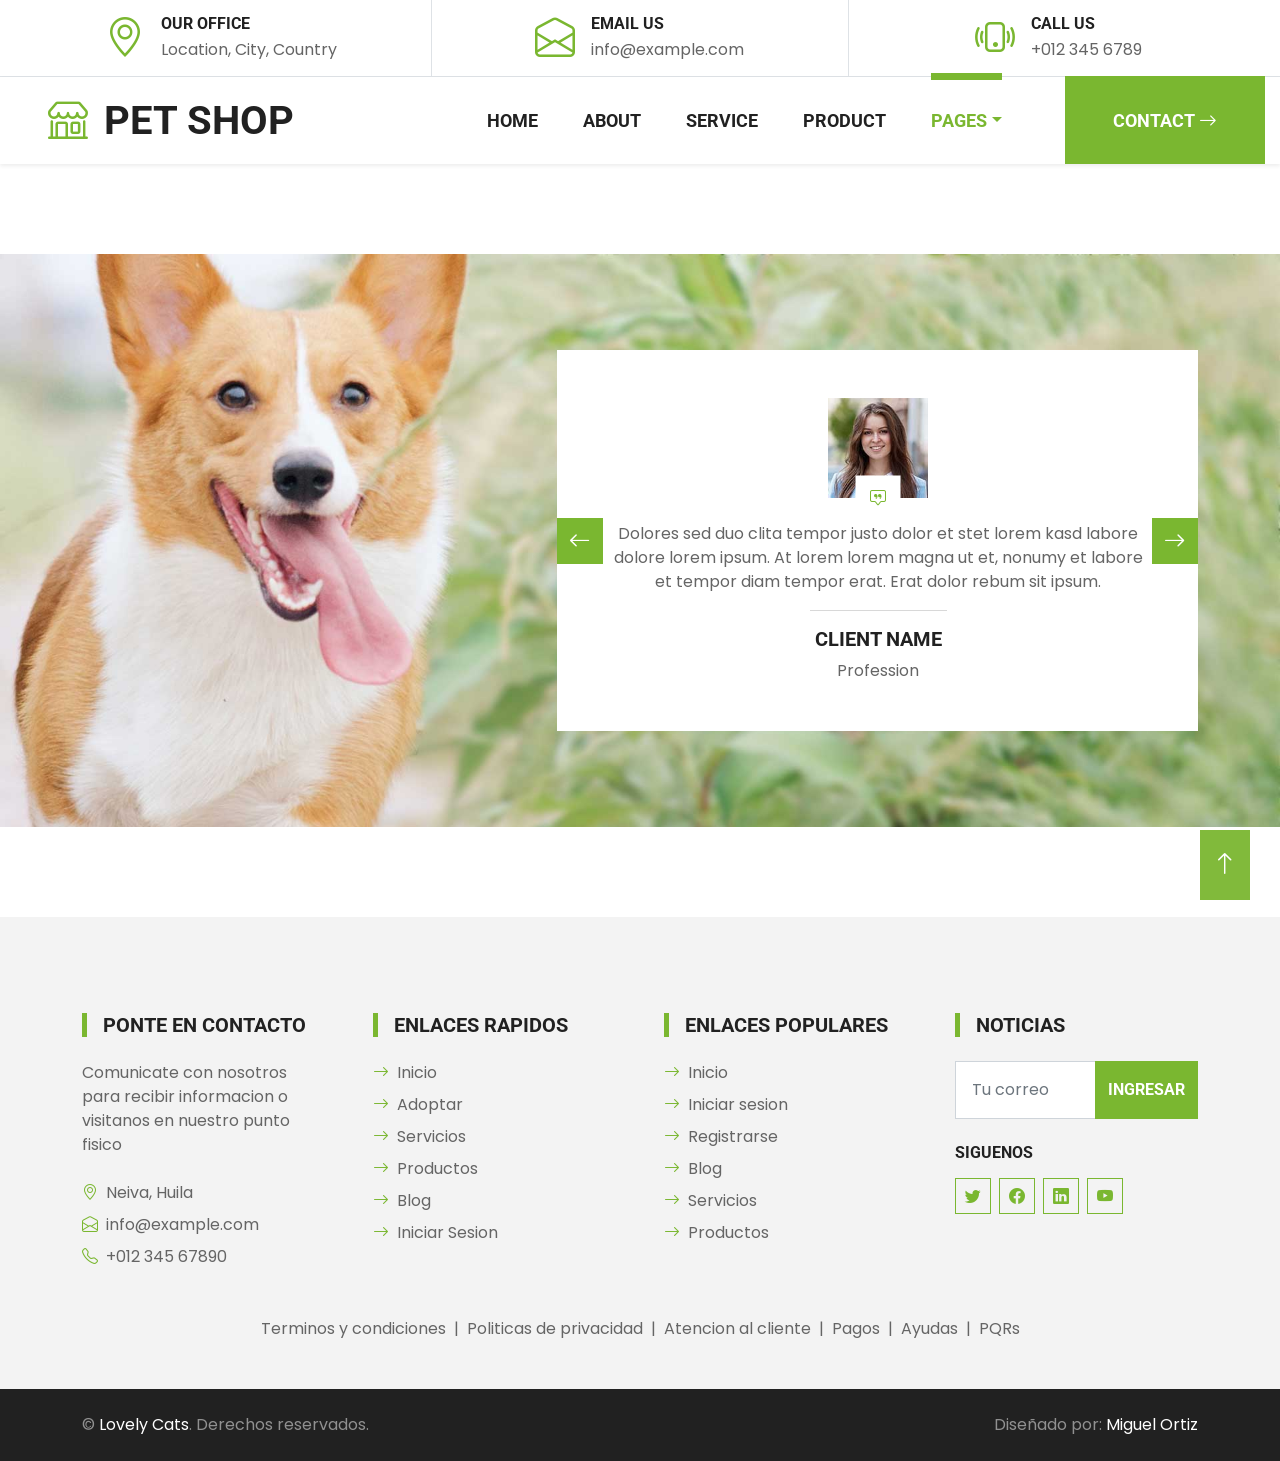
<file: testimonial.html>
<!DOCTYPE html>
<html lang="en">

<head>
    <meta charset="utf-8">
    <title>PET SHOP - Pet Shop Website Template</title>
    <meta content="width=device-width, initial-scale=1.0" name="viewport">
    <meta content="Free HTML Templates" name="keywords">
    <meta content="Free HTML Templates" name="description">

    <!-- Favicon -->
    <link href="img/favicon.ico" rel="icon">

    <!-- Google Web Fonts -->
    <link rel="preconnect" href="https://fonts.gstatic.com">
    <link href="https://fonts.googleapis.com/css2?family=Poppins&family=Roboto:wght@700&display=swap" rel="stylesheet">

    <!-- Icon Font Stylesheet -->
    <link href="https://cdn.jsdelivr.net/npm/bootstrap-icons@1.4.1/font/bootstrap-icons.css" rel="stylesheet">
    <link href="lib/flaticon/font/flaticon.css" rel="stylesheet">

    <!-- Libraries Stylesheet -->
    <link href="lib/owlcarousel/assets/owl.carousel.min.css" rel="stylesheet">

    <!-- Customized Bootstrap Stylesheet -->
    <link href="css/bootstrap.min.css" rel="stylesheet">

    <!-- Template Stylesheet -->
    <link href="css/style.css" rel="stylesheet">
</head>

<body>
    <!-- Topbar Start -->
    <div class="container-fluid border-bottom d-none d-lg-block">
        <div class="row gx-0">
            <div class="col-lg-4 text-center py-2">
                <div class="d-inline-flex align-items-center">
                    <i class="bi bi-geo-alt fs-1 text-primary me-3"></i>
                    <div class="text-start">
                        <h6 class="text-uppercase mb-1">Our Office</h6>
                        <span>Location, City, Country</span>
                    </div>
                </div>
            </div>
            <div class="col-lg-4 text-center border-start border-end py-2">
                <div class="d-inline-flex align-items-center">
                    <i class="bi bi-envelope-open fs-1 text-primary me-3"></i>
                    <div class="text-start">
                        <h6 class="text-uppercase mb-1">Email Us</h6>
                        <span>info@example.com</span>
                    </div>
                </div>
            </div>
            <div class="col-lg-4 text-center py-2">
                <div class="d-inline-flex align-items-center">
                    <i class="bi bi-phone-vibrate fs-1 text-primary me-3"></i>
                    <div class="text-start">
                        <h6 class="text-uppercase mb-1">Call Us</h6>
                        <span>+012 345 6789</span>
                    </div>
                </div>
            </div>
        </div>
    </div>
    <!-- Topbar End -->


    <!-- Navbar Start -->
    <nav class="navbar navbar-expand-lg bg-white navbar-light shadow-sm py-3 py-lg-0 px-3 px-lg-0 mb-5">
        <a href="index.html" class="navbar-brand ms-lg-5">
            <h1 class="m-0 text-uppercase text-dark"><i class="bi bi-shop fs-1 text-primary me-3"></i>Pet Shop</h1>
        </a>
        <button class="navbar-toggler" type="button" data-bs-toggle="collapse" data-bs-target="#navbarCollapse">
            <span class="navbar-toggler-icon"></span>
        </button>
        <div class="collapse navbar-collapse" id="navbarCollapse">
            <div class="navbar-nav ms-auto py-0">
                <a href="index.html" class="nav-item nav-link">Home</a>
                <a href="about.html" class="nav-item nav-link">About</a>
                <a href="service.html" class="nav-item nav-link">Service</a>
                <a href="product.html" class="nav-item nav-link">Product</a>
                <div class="nav-item dropdown">
                    <a href="#" class="nav-link dropdown-toggle active" data-bs-toggle="dropdown">Pages</a>
                    <div class="dropdown-menu m-0">
                        <a href="price.html" class="dropdown-item">Pricing Plan</a>
                        <a href="team.html" class="dropdown-item">The Team</a>
                        <a href="testimonial.html" class="dropdown-item active">Testimonial</a>
                        <a href="blog.html" class="dropdown-item">Blog Grid</a>
                        <a href="detail.html" class="dropdown-item">Blog Detail</a>
                    </div>
                </div>
                <a href="contact.html" class="nav-item nav-link nav-contact bg-primary text-white px-5 ms-lg-5">Contact
                    <i class="bi bi-arrow-right"></i></a>
            </div>
        </div>
    </nav>
    <!-- Navbar End -->


    <!-- Testimonial Start -->
    <div class="container-fluid bg-testimonial py-5" style="margin: 90px 0;">
        <div class="container py-5">
            <div class="row justify-content-end">
                <div class="col-lg-7">
                    <div class="owl-carousel testimonial-carousel bg-white p-5">
                        <div class="testimonial-item text-center">
                            <div class="position-relative mb-4">
                                <img class="img-fluid mx-auto" src="img/testimonial-1.jpg" alt="">
                                <div class="position-absolute top-100 start-50 translate-middle d-flex align-items-center justify-content-center bg-white"
                                    style="width: 45px; height: 45px;">
                                    <i class="bi bi-chat-square-quote text-primary"></i>
                                </div>
                            </div>
                            <p>Dolores sed duo clita tempor justo dolor et stet lorem kasd labore dolore lorem ipsum. At
                                lorem lorem magna ut et, nonumy et labore et tempor diam tempor erat. Erat dolor rebum
                                sit ipsum.</p>
                            <hr class="w-25 mx-auto">
                            <h5 class="text-uppercase">Client Name</h5>
                            <span>Profession</span>
                        </div>
                        <div class="testimonial-item text-center">
                            <div class="position-relative mb-4">
                                <img class="img-fluid mx-auto" src="img/testimonial-2.jpg" alt="">
                                <div class="position-absolute top-100 start-50 translate-middle d-flex align-items-center justify-content-center bg-white"
                                    style="width: 45px; height: 45px;">
                                    <i class="bi bi-chat-square-quote text-primary"></i>
                                </div>
                            </div>
                            <p>Dolores sed duo clita tempor justo dolor et stet lorem kasd labore dolore lorem ipsum. At
                                lorem lorem magna ut et, nonumy et labore et tempor diam tempor erat. Erat dolor rebum
                                sit ipsum.</p>
                            <hr class="w-25 mx-auto">
                            <h5 class="text-uppercase">Client Name</h5>
                            <span>Profession</span>
                        </div>
                    </div>
                </div>
            </div>
        </div>
    </div>
    <!-- Testimonial End -->

    <!-- Footer Start -->
    <div class="container-fluid bg-light mt-5 py-5">
        <div class="container pt-5">
            <div class="row g-5">
                <div class="col-lg-3 col-md-6">
                    <h5 class="text-uppercase border-start border-5 border-primary ps-3 mb-4">Ponte en contacto</h5>
                    <p class="mb-4">Comunicate con nosotros para recibir informacion o visitanos en nuestro punto fisico
                    </p>
                    <p class="mb-2"><i class="bi bi-geo-alt text-primary me-2"></i>Neiva, Huila</p>
                    <p class="mb-2"><i class="bi bi-envelope-open text-primary me-2"></i>info@example.com</p>
                    <p class="mb-0"><i class="bi bi-telephone text-primary me-2"></i>+012 345 67890</p>
                </div>
                <div class="col-lg-3 col-md-6">
                    <h5 class="text-uppercase border-start border-5 border-primary ps-3 mb-4">Enlaces rapidos</h5>
                    <div class="d-flex flex-column justify-content-start">
                        <a class="text-body mb-2" href="index.html"><i
                                class="bi bi-arrow-right text-primary me-2"></i>Inicio</a>
                        <a class="text-body mb-2" href="adoptar.html"><i
                                class="bi bi-arrow-right text-primary me-2"></i>Adoptar</a>
                        <a class="text-body mb-2" href="servicios.html"><i
                                class="bi bi-arrow-right text-primary me-2"></i>Servicios</a>
                        <a class="text-body mb-2" href="productos.html"><i
                                class="bi bi-arrow-right text-primary me-2"></i>Productos</a>
                        <a class="text-body mb-2" href="blog.html"><i
                                class="bi bi-arrow-right text-primary me-2"></i>Blog</a>
                        <a class="text-body" href="login.html"><i
                                class="bi bi-arrow-right text-primary me-2"></i>Iniciar Sesion</a>
                    </div>
                </div>
                <div class="col-lg-3 col-md-6">
                    <h5 class="text-uppercase border-start border-5 border-primary ps-3 mb-4">Enlaces populares</h5>
                    <div class="d-flex flex-column justify-content-start">
                        <a class="text-body mb-2" href="index.html"><i
                                class="bi bi-arrow-right text-primary me-2"></i>Inicio</a>
                        <a class="text-body mb-2" href="login.html"><i
                                class="bi bi-arrow-right text-primary me-2"></i>Iniciar sesion</a>
                        <a class="text-body mb-2" href="singin.html"><i
                                class="bi bi-arrow-right text-primary me-2"></i>Registrarse</a>
                        <a class="text-body mb-2" href="blog.html"><i
                                class="bi bi-arrow-right text-primary me-2"></i>Blog</a>
                        <a class="text-body mb-2" href="servicios.html"><i
                                class="bi bi-arrow-right text-primary me-2"></i>Servicios</a>
                        <a class="text-body" href="productos.html"><i
                                class="bi bi-arrow-right text-primary me-2"></i>Productos</a>
                    </div>
                </div>

                <div class="col-lg-3 col-md-6">
                    <h5 class="text-uppercase border-start border-5 border-primary ps-3 mb-4">Noticias</h5>
                    <form action="">
                        <div class="input-group">
                            <input type="text" class="form-control p-3" placeholder="Tu correo">
                            <button class="btn btn-primary">Ingresar</button>
                        </div>
                    </form>
                    <h6 class="text-uppercase mt-4 mb-3">Siguenos</h6>
                    <div class="d-flex">
                        <a class="btn btn-outline-primary btn-square me-2" href="#"><i class="bi bi-twitter"></i></a>
                        <a class="btn btn-outline-primary btn-square me-2" href="#"><i class="bi bi-facebook"></i></a>
                        <a class="btn btn-outline-primary btn-square me-2" href="#"><i class="bi bi-linkedin"></i></a>
                        <a class="btn btn-outline-primary btn-square" href="#"><i class="bi bi-youtube"></i></a>
                    </div>
                </div>
                <div class="col-12 text-center text-body">
                    <a class="text-body" href="">Terminos y condiciones</a>
                    <span class="mx-1">|</span>
                    <a class="text-body" href="">Politicas de privacidad</a>
                    <span class="mx-1">|</span>
                    <a class="text-body" href="">Atencion al cliente</a>
                    <span class="mx-1">|</span>
                    <a class="text-body" href="">Pagos</a>
                    <span class="mx-1">|</span>
                    <a class="text-body" href="">Ayudas</a>
                    <span class="mx-1">|</span>
                    <a class="text-body" href="">PQRs</a>
                </div>
            </div>
        </div>
    </div>
    <div class="container-fluid bg-dark text-white-50 py-4">
        <div class="container">
            <div class="row g-5">
                <div class="col-md-6 text-center text-md-start">
                    <p class="mb-md-0">&copy; <a class="text-white" href="#">Lovely Cats</a>.
                        Derechos reservados.</p>
                </div>
                <div class="col-md-6 text-center text-md-end">
                    <p class="mb-0">Diseñado por: <a class="text-white" href="#">Miguel
                            Ortiz</a></p>
                </div>
            </div>
        </div>
    </div>
    <!-- Footer End -->



    <!-- Back to Top -->
    <a href="#" class="btn btn-primary py-3 fs-4 back-to-top"><i class="bi bi-arrow-up"></i></a>


    <!-- JavaScript Libraries -->
    <script src="https://code.jquery.com/jquery-3.4.1.min.js"></script>
    <script src="https://cdn.jsdelivr.net/npm/bootstrap@5.0.0/dist/js/bootstrap.bundle.min.js"></script>
    <script src="lib/easing/easing.min.js"></script>
    <script src="lib/waypoints/waypoints.min.js"></script>
    <script src="lib/owlcarousel/owl.carousel.min.js"></script>

    <!-- Template Javascript -->
    <script src="js/main.js"></script>
</body>

</html>
</file>
<file: lib/flaticon/font/flaticon.css>
/*
  	Flaticon icon font: Flaticon
  	Creation date: 06/11/2020 05:08
  	*/

@font-face {
  font-family: "Flaticon";
  src: url("./Flaticon.eot");
  src: url("./Flaticon.eot?#iefix") format("embedded-opentype"),
       url("./Flaticon.woff2") format("woff2"),
       url("./Flaticon.woff") format("woff"),
       url("./Flaticon.ttf") format("truetype"),
       url("./Flaticon.svg#Flaticon") format("svg");
  font-weight: normal;
  font-style: normal;
}

@media screen and (-webkit-min-device-pixel-ratio:0) {
  @font-face {
    font-family: "Flaticon";
    src: url("./Flaticon.svg#Flaticon") format("svg");
  }
}

[class^="flaticon-"]:before, [class*=" flaticon-"]:before,
[class^="flaticon-"]:after, [class*=" flaticon-"]:after {   
  font-family: Flaticon;
        font-size: 20px;
font-style: normal;
margin-left: 20px;
}

.flaticon-house:before { content: "\f100"; }
.flaticon-grooming:before { content: "\f101"; }
.flaticon-food:before { content: "\f102"; }
.flaticon-care:before { content: "\f103"; }
.flaticon-vaccine:before { content: "\f104"; }
.flaticon-doctor:before { content: "\f105"; }
.flaticon-cat:before { content: "\f106"; }
.flaticon-dog:before { content: "\f107"; }
.flaticon-fountain:before { content: "\f108"; }
.flaticon-toy:before { content: "\f109"; }
</file>
<file: css/style.css>
/********** Template CSS **********/
:root {
    --primary: #7AB730;
    --secondary: #FFD33C;
    --light: #F3F3F3;
    --dark: #212121;
}

[class^=flaticon-]:before,
[class*=" flaticon-"]:before,
[class^=flaticon-]:after,
[class*=" flaticon-"]:after {
    font-size: inherit;
    margin-left: 0;
}

.btn {
    font-family: 'Roboto', sans-serif;
    text-transform: uppercase;
    font-weight: 700;
    transition: .5s;
}

.btn-primary {
    color: #FFFFFF;
}

.btn-square {
    width: 36px;
    height: 36px;
}

.btn-sm-square {
    width: 28px;
    height: 28px;
}

.btn-lg-square {
    width: 46px;
    height: 46px;
}

.btn-square,
.btn-sm-square,
.btn-lg-square {
    padding-left: 0;
    padding-right: 0;
    text-align: center;
}

.back-to-top {
    position: fixed;
    display: none;
    right: 30px;
    bottom: 0;
    border-radius: 0;
    z-index: 99;
}

.img-logo{
    height: 100px;
    margin: 5px;
    padding-left: 120px;
}

.img-tamaño {
    display: inline-block; 
    height: 10px; 
    width: 10px;
}

.navbar-light .navbar-nav .nav-link {
    font-family: 'Roboto', sans-serif;
    position: relative;
    margin-left: 30px;
    margin-right: 15px;
    padding: 30px 0;
    font-size: 18px;
    font-weight: 700;
    text-transform: uppercase;
    color: var(--dark);
    outline: none;
    transition: .5s;
}

.sticky-top.navbar-light .navbar-nav .nav-link {
    padding: 20px 0;
}

.navbar-light .navbar-nav .nav-link:hover,
.navbar-light .navbar-nav .nav-link.active {
    color: var(--primary);
}

@media (min-width: 992px) {
    .navbar-light .navbar-nav .nav-link::before {
        position: absolute;
        content: "";
        width: 0;
        height: 7px;
        top: -4px;
        left: 50%;
        background: var(--primary);
        transition: .5s;
    }

    .navbar-light .navbar-nav .nav-link:hover::before,
    .navbar-light .navbar-nav .nav-link.active::before {
        width: 100%;
        left: 0;
    }

    .navbar-light .navbar-nav .nav-link.nav-contact::before {
        width: 100%;
        height: 1px;
        top: -1px;
        left: 0;
    }
}

@media (max-width: 991.98px) {
    .navbar-light .navbar-nav .nav-link  {
        margin-left: 0;
        padding: 10px 0;
    }
}

.hero-header {
    background: url(../img/hero.jpg) top right no-repeat;
    background-size: cover;
}

.btn-play {
    position: relative;
    display: block;
    box-sizing: content-box;
    width: 16px;
    height: 26px;
    border-radius: 100%;
    border: none;
    outline: none !important;
    padding: 18px 20px 20px 28px;
    background: #FFFFFF;
}

.btn-play:before {
    content: "";
    position: absolute;
    z-index: 0;
    left: 50%;
    top: 50%;
    transform: translateX(-50%) translateY(-50%);
    display: block;
    width: 60px;
    height: 60px;
    background: #FFFFFF;
    border-radius: 100%;
    animation: pulse-border 1500ms ease-out infinite;
}

.btn-play:after {
    content: "";
    position: absolute;
    z-index: 1;
    left: 50%;
    top: 50%;
    transform: translateX(-50%) translateY(-50%);
    display: block;
    width: 60px;
    height: 60px;
    background: #FFFFFF;
    border-radius: 100%;
    transition: all 200ms;
}

.btn-play span {
    display: block;
    position: relative;
    z-index: 3;
    width: 0;
    height: 0;
    left: -1px;
    border-left: 16px solid var(--primary);
    border-top: 11px solid transparent;
    border-bottom: 11px solid transparent;
}

@keyframes pulse-border {
    0% {
        transform: translateX(-50%) translateY(-50%) translateZ(0) scale(1);
        opacity: 1;
    }

    100% {
        transform: translateX(-50%) translateY(-50%) translateZ(0) scale(2);
        opacity: 0;
    }
}

#videoModal .modal-dialog {
    position: relative;
    max-width: 800px;
    margin: 60px auto 0 auto;
}

#videoModal .modal-body {
    position: relative;
    padding: 0px;
}

#videoModal .close {
    position: absolute;
    width: 30px;
    height: 30px;
    right: 0px;
    top: -30px;
    z-index: 999;
    font-size: 30px;
    font-weight: normal;
    color: #FFFFFF;
    background: #000000;
    opacity: 1;
}

.service-item a i {
    position: relative;
    padding-left: 20px;
    transition: .3s;
}

.service-item a:hover i {
    padding-left: 50px;
}

.service-item a i::after {
    position: absolute;
    content: "";
    width: 20px;
    height: 2px;
    top: 50%;
    left: 10px;
    margin-top: -1px;
    background: var(--primary);
    transition: .3s;
}

.service-item a:hover i::after {
    width: 50px;
}

.product-item {
    padding: 30px;
}

.product-item .btn-action {
    position: absolute;
    width: 100%;
    bottom: -40px;
    left: 0;
    opacity: 0;
    transition: .5s;
}

.product-item:hover .btn-action {
    bottom: -20px;
    opacity: 1;
}

.product-carousel .owl-nav {
    width: 100%;
    text-align: center;
    display: flex;
    justify-content: center;
}

.product-carousel .owl-nav .owl-prev,
.product-carousel .owl-nav .owl-next{
    position: relative;
    margin: 0 5px;
    width: 55px;
    height: 45px;
    display: flex;
    align-items: center;
    justify-content: center;
    color: #FFFFFF;
    background: var(--primary);
    font-size: 22px;
    transition: .5s;
}

.product-carousel .owl-nav .owl-prev:hover,
.product-carousel .owl-nav .owl-next:hover {
    color: var(--dark);
}

.bg-offer {
    background: url(../img/offer.jpg) top right no-repeat;
    background-size: cover;
}

.price-carousel::after {
    position: absolute;
    content: "";
    width: 100%;
    height: 50%;
    bottom: 0;
    left: 0;
    background: var(--primary);
    border-radius: 8px 8px 50% 50%;
    z-index: -1;
}

.price-carousel .owl-nav {
    margin-top: 35px;
    width: 100%;
    text-align: center;
    display: flex;
    justify-content: center;
}

.price-carousel .owl-nav .owl-prev,
.price-carousel .owl-nav .owl-next{
    position: relative;
    margin: 0 5px;
    width: 45px;
    height: 45px;
    display: flex;
    align-items: center;
    justify-content: center;
    color: var(--primary);
    background: #FFFFFF;
    font-size: 22px;
    border-radius: 45px;
    transition: .5s;
}

.price-carousel .owl-nav .owl-prev:hover,
.price-carousel .owl-nav .owl-next:hover {
    color: var(--dark);
}

.team-carousel .owl-nav {
    position: absolute;
    width: 50px;
    height: 160px;
    top: calc(50% - 80px);
    right: 0;
    z-index: 1;
}

.team-carousel .owl-nav .owl-prev,
.team-carousel .owl-nav .owl-next {
    position: relative;
    width: 50px;
    height: 50px;
    margin: 15px 0;
    display: flex;
    align-items: center;
    justify-content: center;
    color: #FFFFFF;
    background: var(--primary);
    font-size: 22px;
    transition: .5s;
}

.team-carousel .owl-nav .owl-prev:hover,
.team-carousel .owl-nav .owl-next:hover {
    color: var(--dark);
}

.team-item img {
    transition: .5s;
}

.team-item:hover img {
    transform: scale(1.2);
}

.team-item .team-overlay {
    position: absolute;
    top: 45px;
    right: 45px;
    bottom: 45px;
    left: 45px;
    display: flex;
    align-items: center;
    justify-content: center;
    background: rgba(122, 183, 48, .8);
    transition: .5s;
    opacity: 0;
}

.team-item:hover .team-overlay {
    top: 0;
    right: 0;
    bottom: 0;
    left: 0;
    opacity: 1;
}

.bg-testimonial {
    background: url(../img/testimonial.jpg) top left no-repeat;
    background-size: cover;
}

.testimonial-carousel .owl-nav {
    position: absolute;
    width: 100%;
    height: 46px;
    top: calc(50% - 23px);
    left: 0;
    display: flex;
    justify-content: space-between;
    z-index: 1;
}

.testimonial-carousel .owl-nav .owl-prev,
.testimonial-carousel .owl-nav .owl-next {
    position: relative;
    width: 46px;
    height: 46px;
    display: flex;
    align-items: center;
    justify-content: center;
    color: #FFFFFF;
    background: var(--primary);
    font-size: 22px;
    transition: .5s;
}

.testimonial-carousel .owl-nav .owl-prev:hover,
.testimonial-carousel .owl-nav .owl-next:hover {
    color: var(--dark);
}

.testimonial-carousel .owl-item img {
    width: 100px;
    height: 100px;
}

@media (min-width: 576px) {
    .blog-item .row {
        height: 300px;
    }
}

.blog-item a i {
    position: relative;
    padding-left: 20px;
    transition: .3s;
}

.blog-item a:hover i {
    padding-left: 50px;
}

.blog-item a i::after {
    position: absolute;
    content: "";
    width: 20px;
    height: 2px;
    top: 50%;
    left: 10px;
    margin-top: -1px;
    background: var(--primary);
    transition: .3s;
}

.blog-item a:hover i::after {
    width: 50px;
}
</file>
